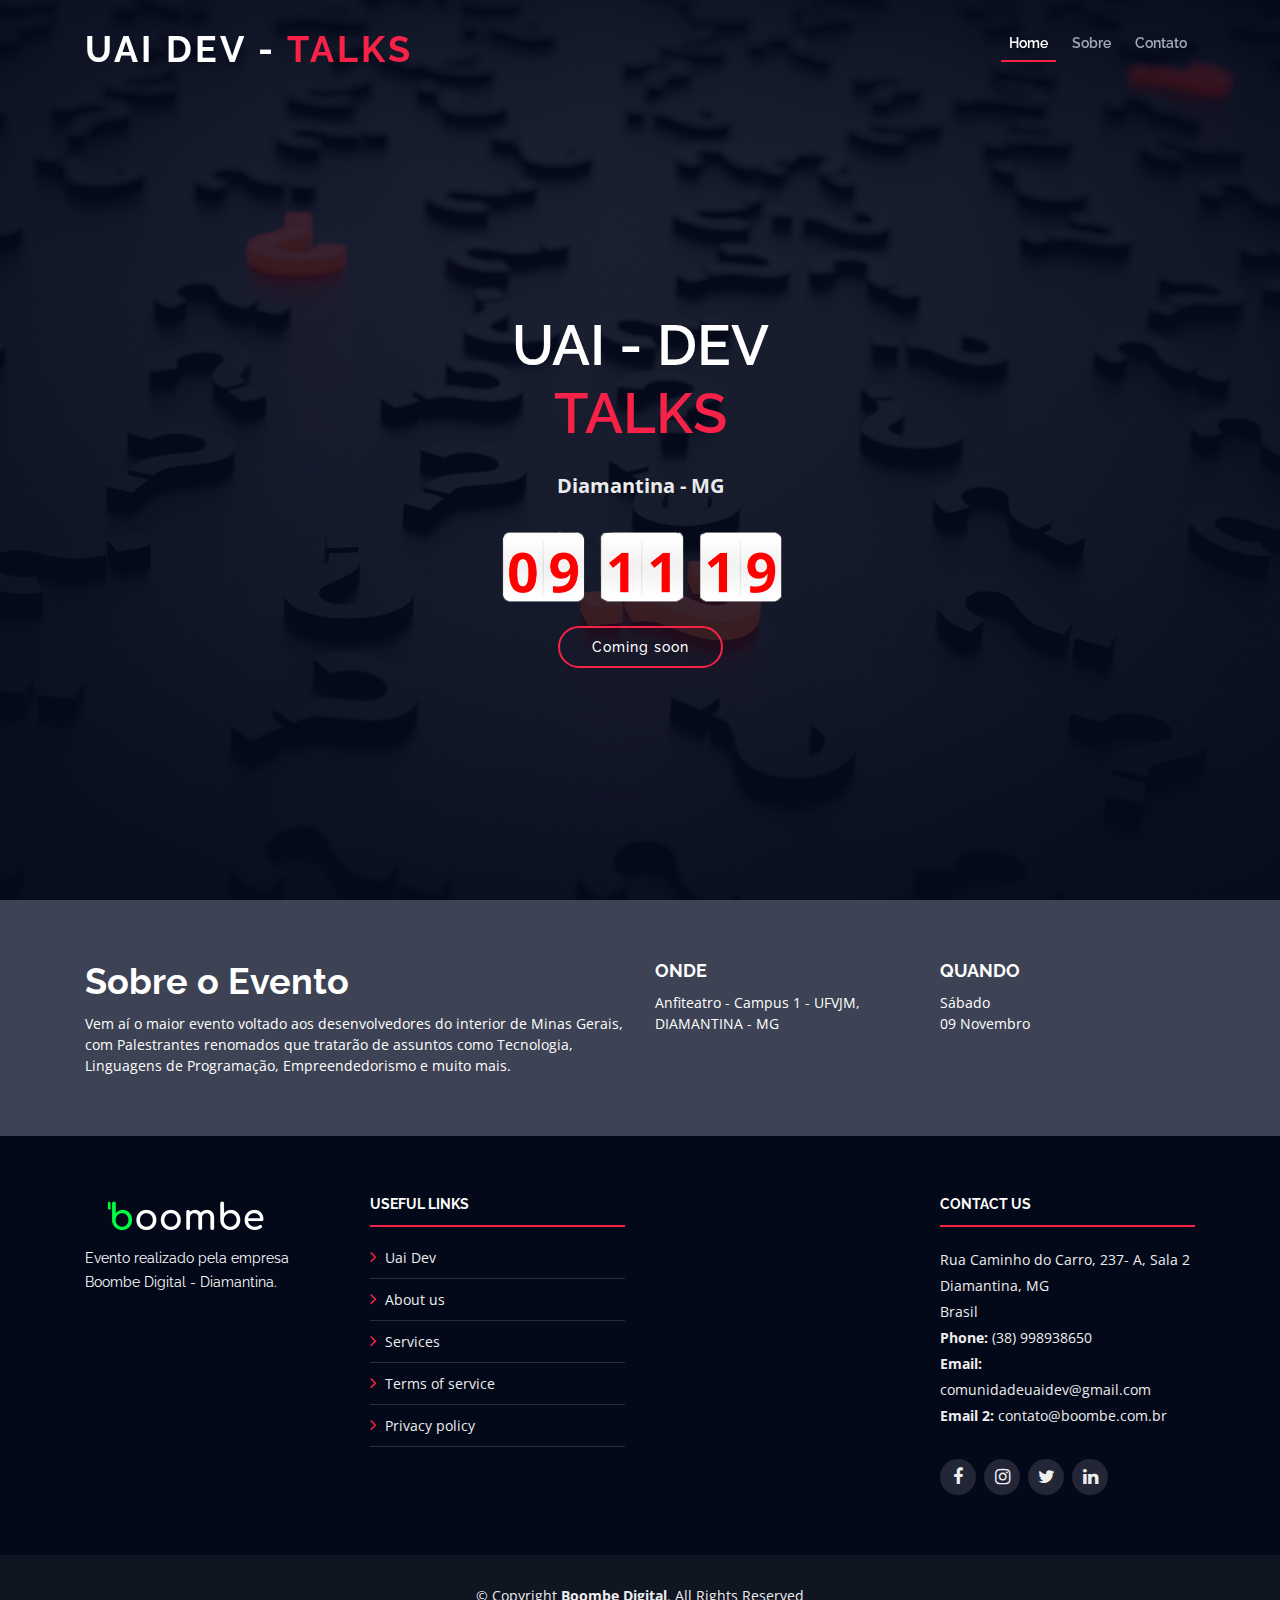
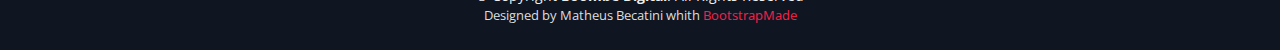
<file: aaa/index.html>
<!DOCTYPE html>
<html lang="pt-br">

<head>
  <meta charset="utf-8">
  <title>Uai Dev - Talks</title>
  <meta content="width=device-width, initial-scale=1.0" name="viewport">
  <meta content="" name="Uai, Dev, Boombe, Diamantina">
  <meta content="" name="Evento - Uai dev talks">

  <!-- Favicons -->
  <link href="img/favicon.png" rel="icon">
  <link href="img/apple-touch-icon.png" rel="apple-touch-icon">

  <!-- Google Fonts -->
  <link href="https://fonts.googleapis.com/css?family=Open+Sans:300,300i,400,400i,700,700i|Raleway:300,400,500,700,800"
    rel="stylesheet">

  <!-- Bootstrap CSS File -->
  <link href="lib/bootstrap/css/bootstrap.min.css" rel="stylesheet">

  <!-- Libraries CSS Files -->
  <link href="lib/font-awesome/css/font-awesome.min.css" rel="stylesheet">
  <link href="lib/animate/animate.min.css" rel="stylesheet">
  <link href="lib/venobox/venobox.css" rel="stylesheet">
  <link href="lib/owlcarousel/assets/owl.carousel.min.css" rel="stylesheet">

  <!-- Main Stylesheet File -->
  <link href="css/style.css" rel="stylesheet">


</head>

<body>

  <!--==========================
    Header
  ============================-->
  <header id="header">
    <div class="container">

      <div id="logo" class="pull-left">
        <h1><a href="#main">Uai Dev - <span>Talks</span></a></h1>
      </div>

      <nav id="nav-menu-container">
        <ul class="nav-menu">
          <li class="menu-active"><a href="#intro">Home</a></li>
          <li><a href="#about">Sobre</a></li>
          <!-- <li><a href="#speakers">Palestrantes</a></li> -->
          <!-- <li><a href="#schedule">Line UP</a></li> -->
          <!-- <li><a href="#supporters">Patrocinadores</a></li> -->
          <!-- <li><a href="#faq">F.A.C</a></li> -->
          <li><a href="#footer">Contato</a></li>
          <!-- <li class="buy-tickets"><a href="#buy-tickets">Ingressos</a></li> -->
        </ul>
      </nav><!-- #nav-menu-container -->
    </div>
  </header><!-- #header -->

  <!--==========================
    Intro Section
  ============================-->
  <section id="intro">
    <div class="intro-container wow fadeIn">
      <h1 class="mb-4 pb-0">Uai - Dev<br><span>Talks</span></h1>
      <!-- <p class="mb-4 pb-0">09 de Novembro, Auditório Campus 1, Diamantina - MG</p> -->
      <p class="mb-4 pb-0">Diamantina - MG</p>
      <!-- <a href="https://www.youtube.com/watch?v=jDDaplaOz7Q" class="venobox play-btn mb-4" data-vbtype="video" data-autoplay="true"></a> -->

      <img src="img/Timer.png" alt="" width=295.25 height=91>


      <a href="#about" class="about-btn scrollto">Coming soon</a>
    </div>
  </section>

  <main id="main">

    <!--==========================
      About Section
    ============================-->
    <section id="about">
      <div class="container">
        <div class="row">
          <div class="col-lg-6">
            <h2>Sobre o Evento</h2>
            <p>Vem aí o maior evento voltado aos desenvolvedores do interior de Minas Gerais, com Palestrantes renomados
              que tratarão de assuntos como Tecnologia, Linguagens de Programação, Empreendedorismo e muito mais.</p>
          </div>
          <div class="col-lg-3">
            <h3>Onde</h3>
            <p>Anfiteatro - Campus 1 - UFVJM, DIAMANTINA - MG</p>
          </div>
          <div class="col-lg-3">
            <h3>Quando</h3>
            <p>Sábado<br>09 Novembro</p>
          </div>
        </div>
      </div>
    </section>



    <!--==========================
      Speakers Section
    ============================-->
<!--     
    <section id="speakers" class="wow fadeInUp">
      <div class="container">
        <div class="section-header">
          <h2>Palestrantes do Evento</h2>
          <p>Quem serão os palestrantes no evento</p>
        </div>

        <div class="row">
          <div class="col-lg-4 col-md-6">
            <div class="speaker">
              <img src="img/speakers/1.jpg" alt="Speaker 1" class="img-fluid">
              <div class="details">
                <h3><a href="speaker-details.html">Brenden Legros</a></h3>
                <p>Quas alias incidunt</p>
                <div class="social">
                  <a href=""><i class="fa fa-twitter"></i></a>
                  <a href=""><i class="fa fa-facebook"></i></a>
                  <a href=""><i class="fa fa-google-plus"></i></a>
                  <a href=""><i class="fa fa-linkedin"></i></a>
                </div>
              </div>
            </div>
          </div>
          <div class="col-lg-4 col-md-6">
            <div class="speaker">
              <img src="img/speakers/2.jpg" alt="Speaker 2" class="img-fluid">
              <div class="details">
                <h3><a href="speaker-details.html">Hubert Hirthe</a></h3>
                <p>Consequuntur odio aut</p>
                <div class="social">
                  <a href=""><i class="fa fa-twitter"></i></a>
                  <a href=""><i class="fa fa-facebook"></i></a>
                  <a href=""><i class="fa fa-google-plus"></i></a>
                  <a href=""><i class="fa fa-linkedin"></i></a>
                </div>
              </div>
            </div>
          </div>
          <div class="col-lg-4 col-md-6">
            <div class="speaker">
              <img src="img/speakers/3.jpg" alt="Speaker 3" class="img-fluid">
              <div class="details">
                <h3><a href="speaker-details.html">Cole Emmerich</a></h3>
                <p>Fugiat laborum et</p>
                <div class="social">
                  <a href=""><i class="fa fa-twitter"></i></a>
                  <a href=""><i class="fa fa-facebook"></i></a>
                  <a href=""><i class="fa fa-google-plus"></i></a>
                  <a href=""><i class="fa fa-linkedin"></i></a>
                </div>
              </div>
            </div>
          </div>
          <div class="col-lg-4 col-md-6">
            <div class="speaker">
              <img src="img/speakers/4.jpg" alt="Speaker 4" class="img-fluid">
              <div class="details">
                <h3><a href="speaker-details.html">Jack Christiansen</a></h3>
                <p>Debitis iure vero</p>
                <div class="social">
                  <a href=""><i class="fa fa-twitter"></i></a>
                  <a href=""><i class="fa fa-facebook"></i></a>
                  <a href=""><i class="fa fa-google-plus"></i></a>
                  <a href=""><i class="fa fa-linkedin"></i></a>
                </div>
              </div>
            </div>
          </div>
          <div class="col-lg-4 col-md-6">
            <div class="speaker">
              <img src="img/speakers/5.jpg" alt="Speaker 5" class="img-fluid">
              <div class="details">
                <h3><a href="speaker-details.html">Alejandrin Littel</a></h3>
                <p>Qui molestiae natus</p>
                <div class="social">
                  <a href=""><i class="fa fa-twitter"></i></a>
                  <a href=""><i class="fa fa-facebook"></i></a>
                  <a href=""><i class="fa fa-google-plus"></i></a>
                  <a href=""><i class="fa fa-linkedin"></i></a>
                </div>
              </div>
            </div>
          </div>
          <div class="col-lg-4 col-md-6">
            <div class="speaker">
              <img src="img/speakers/6.jpg" alt="Speaker 6" class="img-fluid">
              <div class="details">
                <h3><a href="speaker-details.html">Willow Trantow</a></h3>
                <p>Non autem dicta</p>
                <div class="social">
                  <a href=""><i class="fa fa-twitter"></i></a>
                  <a href=""><i class="fa fa-facebook"></i></a>
                  <a href=""><i class="fa fa-google-plus"></i></a>
                  <a href=""><i class="fa fa-linkedin"></i></a>
                </div>
              </div>
            </div>
          </div>
        </div>
      </div>

    </section> -->

    <!--==========================
      Schedule Section
    ============================-->
    
    <!-- <section id="schedule" class="section-with-bg">
      <div class="container wow fadeInUp">
        <div class="section-header">
          <h2>Line Up</h2>
          <p></p>
        </div>

        <ul class="nav nav-tabs" role="tablist">
          <li class="nav-item">
            <a class="nav-link" href="#day-2" role="tab" data-toggle="tab">Sexta</a>
          </li>
          <li class="nav-item">
            <a class="nav-link active" href="#day-1" role="tab" data-toggle="tab">Sábado</a>
          </li>

        </ul>

        <h3 class="sub-heading">Voluptatem nulla veniam soluta et corrupti consequatur neque eveniet officia. Eius
          necessitatibus voluptatem quis labore perspiciatis quia.</h3>

        <div class="tab-content row justify-content-center"> -->

          <!-- Schdule Day 1 -->

          <!-- <div role="tabpanel" class="col-lg-9 tab-pane fade show active" id="day-1">

            <div class="row schedule-item">
              <div class="col-md-2"><time>09:30 AM</time></div>
              <div class="col-md-10">
                <h4>Registration</h4>
                <p>Fugit voluptas iusto maiores temporibus autem numquam magnam.</p>
              </div>
            </div>

            <div class="row schedule-item">
              <div class="col-md-2"><time>10:00 AM</time></div>
              <div class="col-md-10">
                <div class="speaker">
                  <img src="img/speakers/1.jpg" alt="Brenden Legros">
                </div>
                <h4>Keynote <span>Brenden Legros</span></h4>
                <p>Facere provident incidunt quos voluptas.</p>
              </div>
            </div>

            <div class="row schedule-item">
              <div class="col-md-2"><time>11:00 AM</time></div>
              <div class="col-md-10">
                <div class="speaker">
                  <img src="img/speakers/2.jpg" alt="Hubert Hirthe">
                </div>
                <h4>Et voluptatem iusto dicta nobis. <span>Hubert Hirthe</span></h4>
                <p>Maiores dignissimos neque qui cum accusantium ut sit sint inventore.</p>
              </div>
            </div>

            <div class="row schedule-item">
              <div class="col-md-2"><time>12:00 AM</time></div>
              <div class="col-md-10">
                <div class="speaker">
                  <img src="img/speakers/3.jpg" alt="Cole Emmerich">
                </div>
                <h4>Explicabo et rerum quis et ut ea. <span>Cole Emmerich</span></h4>
                <p>Veniam accusantium laborum nihil eos eaque accusantium aspernatur.</p>
              </div>
            </div>

            <div class="row schedule-item">
              <div class="col-md-2"><time>02:00 PM</time></div>
              <div class="col-md-10">
                <div class="speaker">
                  <img src="img/speakers/4.jpg" alt="Jack Christiansen">
                </div>
                <h4>Qui non qui vel amet culpa sequi. <span>Jack Christiansen</span></h4>
                <p>Nam ex distinctio voluptatem doloremque suscipit iusto.</p>
              </div>
            </div>

            <div class="row schedule-item">
              <div class="col-md-2"><time>03:00 PM</time></div>
              <div class="col-md-10">
                <div class="speaker">
                  <img src="img/speakers/5.jpg" alt="Alejandrin Littel">
                </div>
                <h4>Quos ratione neque expedita asperiores. <span>Alejandrin Littel</span></h4>
                <p>Eligendi quo eveniet est nobis et ad temporibus odio quo.</p>
              </div>
            </div>

            <div class="row schedule-item">
              <div class="col-md-2"><time>04:00 PM</time></div>
              <div class="col-md-10">
                <div class="speaker">
                  <img src="img/speakers/6.jpg" alt="Willow Trantow">
                </div>
                <h4>Quo qui praesentium nesciunt <span>Willow Trantow</span></h4>
                <p>Voluptatem et alias dolorum est aut sit enim neque veritatis.</p>
              </div>
            </div>

          </div>
           -->
          <!-- End Schdule Day 1 -->

          <!-- Schdule Day 2 -->

          <!-- <div role="tabpanel" class="col-lg-9  tab-pane fade" id="day-2">

            <div class="row schedule-item">
              <div class="col-md-2"><time>10:00 AM</time></div>
              <div class="col-md-10">
                <div class="speaker">
                  <img src="img/speakers/1.jpg" alt="Brenden Legros">
                </div>
                <h4>Libero corrupti explicabo itaque. <span>Brenden Legros</span></h4>
                <p>Facere provident incidunt quos voluptas.</p>
              </div>
            </div>

            <div class="row schedule-item">
              <div class="col-md-2"><time>11:00 AM</time></div>
              <div class="col-md-10">
                <div class="speaker">
                  <img src="img/speakers/2.jpg" alt="Hubert Hirthe">
                </div>
                <h4>Et voluptatem iusto dicta nobis. <span>Hubert Hirthe</span></h4>
                <p>Maiores dignissimos neque qui cum accusantium ut sit sint inventore.</p>
              </div>
            </div>

            <div class="row schedule-item">
              <div class="col-md-2"><time>12:00 AM</time></div>
              <div class="col-md-10">
                <div class="speaker">
                  <img src="img/speakers/3.jpg" alt="Cole Emmerich">
                </div>
                <h4>Explicabo et rerum quis et ut ea. <span>Cole Emmerich</span></h4>
                <p>Veniam accusantium laborum nihil eos eaque accusantium aspernatur.</p>
              </div>
            </div>

            <div class="row schedule-item">
              <div class="col-md-2"><time>02:00 PM</time></div>
              <div class="col-md-10">
                <div class="speaker">
                  <img src="img/speakers/4.jpg" alt="Jack Christiansen">
                </div>
                <h4>Qui non qui vel amet culpa sequi. <span>Jack Christiansen</span></h4>
                <p>Nam ex distinctio voluptatem doloremque suscipit iusto.</p>
              </div>
            </div>

            <div class="row schedule-item">
              <div class="col-md-2"><time>03:00 PM</time></div>
              <div class="col-md-10">
                <div class="speaker">
                  <img src="img/speakers/5.jpg" alt="Alejandrin Littel">
                </div>
                <h4>Quos ratione neque expedita asperiores. <span>Alejandrin Littel</span></h4>
                <p>Eligendi quo eveniet est nobis et ad temporibus odio quo.</p>
              </div>
            </div>

            <div class="row schedule-item">
              <div class="col-md-2"><time>04:00 PM</time></div>
              <div class="col-md-10">
                <div class="speaker">
                  <img src="img/speakers/6.jpg" alt="Willow Trantow">
                </div>
                <h4>Quo qui praesentium nesciunt <span>Willow Trantow</span></h4>
                <p>Voluptatem et alias dolorum est aut sit enim neque veritatis.</p>
              </div>
            </div>

          </div>
          
        </div>
      </div>
    </section> -->

    <!-- End Schdule Day 2 -->
    
    <!--==========================
      Sponsors Section
    ============================-->

    <!-- <section id="supporters" class="section-with-bg wow fadeInUp">

      <div class="container">
        <div class="section-header">
          <h2>Patrocinadores</h2>
        </div>

        <div class="row no-gutters supporters-wrap clearfix">

          <div class="col-lg-3 col-md-4 col-xs-6">
            <div class="supporter-logo">
              <img src="img/supporters/1.png" class="img-fluid" alt="">
            </div>
          </div>

          <div class="col-lg-3 col-md-4 col-xs-6">
            <div class="supporter-logo">
              <img src="img/supporters/2.png" class="img-fluid" alt="">
            </div>
          </div>

          <div class="col-lg-3 col-md-4 col-xs-6">
            <div class="supporter-logo">
              <img src="img/supporters/3.png" class="img-fluid" alt="">
            </div>
          </div>

          <div class="col-lg-3 col-md-4 col-xs-6">
            <div class="supporter-logo">
              <img src="img/supporters/4.png" class="img-fluid" alt="">
            </div>
          </div>

          <div class="col-lg-3 col-md-4 col-xs-6">
            <div class="supporter-logo">
              <img src="img/supporters/5.png" class="img-fluid" alt="">
            </div>
          </div>

          <div class="col-lg-3 col-md-4 col-xs-6">
            <div class="supporter-logo">
              <img src="img/supporters/6.png" class="img-fluid" alt="">
            </div>
          </div>

          <div class="col-lg-3 col-md-4 col-xs-6">
            <div class="supporter-logo">
              <img src="img/supporters/7.png" class="img-fluid" alt="">
            </div>
          </div>

          <div class="col-lg-3 col-md-4 col-xs-6">
            <div class="supporter-logo">
              <img src="img/supporters/8.png" class="img-fluid" alt="">
            </div>
          </div>

        </div>

      </div>

    </section> -->

    <!--==========================
      Buy Ticket Section
    ============================-->

    <!-- <section id="buy-tickets" class="section-with-bg wow fadeInUp">
      <div class="container">
        <div class="section-header">
          <h2>Ingressos</h2>
          <p>Velit consequatur consequatur inventore iste fugit unde omnis eum aut.</p>
        </div>
        <div class="row">
          <div class="col-lg-4">
            <div class="card mb-5 mb-lg-0">
              <div class="card-body">
                <h5 class="card-title text-muted text-uppercase text-center">Standard Access</h5>
                <h6 class="card-price text-center">$15</h6>
                <hr>
                <ul class="fa-ul">
                  <li><span class="fa-li"><i class="fa fa-check"></i></span>Regular Seating</li>
                  <li><span class="fa-li"><i class="fa fa-check"></i></span>Coffee Break</li>
                  <li><span class="fa-li"><i class="fa fa-check"></i></span>Custom Badge</li>
                  <li class="text-muted"><span class="fa-li"><i class="fa fa-times"></i></span>Community Access</li>
                  <li class="text-muted"><span class="fa-li"><i class="fa fa-times"></i></span>Workshop Access</li>
                  <li class="text-muted"><span class="fa-li"><i class="fa fa-times"></i></span>After Party</li>
                </ul>
                <div class="text-center">
                </div>
              </div>
            </div>
          </div>
          <div class="col-lg-4">
            <div class="card mb-5 mb-lg-0">
              <div class="card-body">
                <h5 class="card-title text-muted text-uppercase text-center">Pro Access</h5>
                <h6 class="card-price text-center">$25</h6>
                <hr>
                <ul class="fa-ul">
                  <li><span class="fa-li"><i class="fa fa-check"></i></span>Regular Seating</li>
                  <li><span class="fa-li"><i class="fa fa-check"></i></span>Coffee Break</li>
                  <li><span class="fa-li"><i class="fa fa-check"></i></span>Custom Badge</li>
                  <li><span class="fa-li"><i class="fa fa-check"></i></span>Community Access</li>
                  <li class="text-muted"><span class="fa-li"><i class="fa fa-times"></i></span>Workshop Access</li>
                  <li class="text-muted"><span class="fa-li"><i class="fa fa-times"></i></span>After Party</li>
                </ul>
                <div class="text-center">
                </div>
              </div>
            </div>
          </div>
          <div class="col-lg-4">
            <div class="card">
              <div class="card-body">
                <h5 class="card-title text-muted text-uppercase text-center">Premium Access</h5>
                <h6 class="card-price text-center">$40</h6>
                <hr>
                <ul class="fa-ul">
                  <li><span class="fa-li"><i class="fa fa-check"></i></span>Regular Seating</li>
                  <li><span class="fa-li"><i class="fa fa-check"></i></span>Coffee Break</li>
                  <li><span class="fa-li"><i class="fa fa-check"></i></span>Custom Badge</li>
                  <li><span class="fa-li"><i class="fa fa-check"></i></span>Community Access</li>
                  <li><span class="fa-li"><i class="fa fa-check"></i></span>Workshop Access</li>
                  <li><span class="fa-li"><i class="fa fa-check"></i></span>After Party</li>
                </ul>
                <div class="text-center">
                </div>
              </div>
            </div>
          </div>
        </div>
      </div>
    </section> -->


    <!--==========================
      F.A.Q Section
    ============================-->

    <!-- <section id="faq" class="wow fadeInUp">

      <div class="container">

        <div class="section-header">
          <h2>F.A.Q </h2>
        </div>

        <div class="row justify-content-center">
          <div class="col-lg-9">
            <ul id="faq-list">

              <li>
                <a data-toggle="collapse" class="collapsed" href="#faq1">Non consectetur a erat nam at lectus urna duis?
                  <i class="fa fa-minus-circle"></i></a>
                <div id="faq1" class="collapse" data-parent="#faq-list">
                  <p>
                    Feugiat pretium nibh ipsum consequat. Tempus iaculis urna id volutpat lacus laoreet non curabitur
                    gravida. Venenatis lectus magna fringilla urna porttitor rhoncus dolor purus non.
                  </p>
                </div>
              </li>

              <li>
                <a data-toggle="collapse" href="#faq2" class="collapsed">Feugiat scelerisque varius morbi enim nunc
                  faucibus a pellentesque? <i class="fa fa-minus-circle"></i></a>
                <div id="faq2" class="collapse" data-parent="#faq-list">
                  <p>
                    Dolor sit amet consectetur adipiscing elit pellentesque habitant morbi. Id interdum velit laoreet id
                    donec ultrices. Fringilla phasellus faucibus scelerisque eleifend donec pretium. Est pellentesque
                    elit ullamcorper dignissim. Mauris ultrices eros in cursus turpis massa tincidunt dui.
                  </p>
                </div>
              </li>

              <li>
                <a data-toggle="collapse" href="#faq3" class="collapsed">Dolor sit amet consectetur adipiscing elit
                  pellentesque habitant morbi? <i class="fa fa-minus-circle"></i></a>
                <div id="faq3" class="collapse" data-parent="#faq-list">
                  <p>
                    Eleifend mi in nulla posuere sollicitudin aliquam ultrices sagittis orci. Faucibus pulvinar
                    elementum integer enim. Sem nulla pharetra diam sit amet nisl suscipit. Rutrum tellus pellentesque
                    eu tincidunt. Lectus urna duis convallis convallis tellus. Urna molestie at elementum eu facilisis
                    sed odio morbi quis
                  </p>
                </div>
              </li>

              <li>
                <a data-toggle="collapse" href="#faq4" class="collapsed">Ac odio tempor orci dapibus. Aliquam eleifend
                  mi in nulla? <i class="fa fa-minus-circle"></i></a>
                <div id="faq4" class="collapse" data-parent="#faq-list">
                  <p>
                    Dolor sit amet consectetur adipiscing elit pellentesque habitant morbi. Id interdum velit laoreet id
                    donec ultrices. Fringilla phasellus faucibus scelerisque eleifend donec pretium. Est pellentesque
                    elit ullamcorper dignissim. Mauris ultrices eros in cursus turpis massa tincidunt dui.
                  </p>
                </div>
              </li>

              <li>
                <a data-toggle="collapse" href="#faq5" class="collapsed">Tempus quam pellentesque nec nam aliquam sem et
                  tortor consequat? <i class="fa fa-minus-circle"></i></a>
                <div id="faq5" class="collapse" data-parent="#faq-list">
                  <p>
                    Molestie a iaculis at erat pellentesque adipiscing commodo. Dignissim suspendisse in est ante in.
                    Nunc vel risus commodo viverra maecenas accumsan. Sit amet nisl suscipit adipiscing bibendum est.
                    Purus gravida quis blandit turpis cursus in
                  </p>
                </div>
              </li>

              <li>
                <a data-toggle="collapse" href="#faq6" class="collapsed">Tortor vitae purus faucibus ornare. Varius vel
                  pharetra vel turpis nunc eget lorem dolor? <i class="fa fa-minus-circle"></i></a>
                <div id="faq6" class="collapse" data-parent="#faq-list">
                  <p>
                    Laoreet sit amet cursus sit amet dictum sit amet justo. Mauris vitae ultricies leo integer malesuada
                    nunc vel. Tincidunt eget nullam non nisi est sit amet. Turpis nunc eget lorem dolor sed. Ut
                    venenatis tellus in metus vulputate eu scelerisque. Pellentesque diam volutpat commodo sed egestas
                    egestas fringilla phasellus faucibus. Nibh tellus molestie nunc non blandit massa enim nec.
                  </p>
                </div>
              </li>

            </ul>
          </div>
        </div>
      </div>
    </section> -->


  </main>


  <!--==========================
    Footer
  ============================-->
  <footer id="footer">
    <div class="footer-top">
      <div class="container">
        <div class="row">

          <div class="col-lg-3 col-md-6 footer-info">
            <img src="img/logo.png" alt="TheEvenet">
            <p>Evento realizado pela empresa Boombe Digital - Diamantina.</p>
          </div>

          <div class="col-lg-3 col-md-6 footer-links">
            <h4>Useful Links</h4>
            <ul>
              <li><i class="fa fa-angle-right"></i> <a href="../">Uai Dev</a></li>
              <li><i class="fa fa-angle-right"></i> <a href="#">About us</a></li>
              <li><i class="fa fa-angle-right"></i> <a href="#">Services</a></li>
              <li><i class="fa fa-angle-right"></i> <a href="#">Terms of service</a></li>
              <li><i class="fa fa-angle-right"></i> <a href="#">Privacy policy</a></li>
            </ul>
          </div>

          <div class="col-lg-3 col-md-6 footer-links">
            <ul>
            </ul>
          </div>

          <div class="col-lg-3 col-md-6 footer-contact">
            <h4>Contact Us</h4>
            <p>
              Rua Caminho do Carro, 237- A, Sala 2 <br>
              Diamantina, MG <br>
              Brasil <br>
              <strong>Phone:</strong> (38) 998938650<br>
              <strong>Email:</strong> comunidadeuaidev@gmail.com<br>
              <strong>Email 2:</strong> contato@boombe.com.br<br>
            </p>

            <div class="social-links">

              <a href="#" class="facebook"><i class="fa fa-facebook"></i></a>
              <a href="#" class="instagram"><i class="fa fa-instagram"></i></a>
              <a href="#" class="twitter"><i class="fa fa-twitter"></i></a>
              <a href="#" class="linkedin"><i class="fa fa-linkedin"></i></a>
            </div>
          </div>
        </div>
      </div>
    </div>

    <div class="container">
      <div class="copyright">
        &copy; Copyright <strong>Boombe Digital</strong>. All Rights Reserved
      </div>
      <div class="credits">
       
        Designed by Matheus Becatini whith <a href="https://bootstrapmade.com/">BootstrapMade</a>
      </div>
    </div>
  </footer><!-- #footer -->

  <a href="#" class="back-to-top"><i class="fa fa-angle-up"></i></a>

  <!-- JavaScript Libraries -->
  <script src="lib/jquery/jquery.min.js"></script>
  <script src="lib/jquery/jquery-migrate.min.js"></script>
  <script src="lib/bootstrap/js/bootstrap.bundle.min.js"></script>
  <script src="lib/easing/easing.min.js"></script>
  <script src="lib/superfish/hoverIntent.js"></script>
  <script src="lib/superfish/superfish.min.js"></script>
  <script src="lib/wow/wow.min.js"></script>
  <script src="lib/venobox/venobox.min.js"></script>
  <script src="lib/owlcarousel/owl.carousel.min.js"></script>

  <!-- Contact Form JavaScript File -->
  <script src="contactform/contactform.js"></script>

  <!-- Template Main Javascript File -->
  <script src="js/main.js"></script>
</body>

</html>
</file>
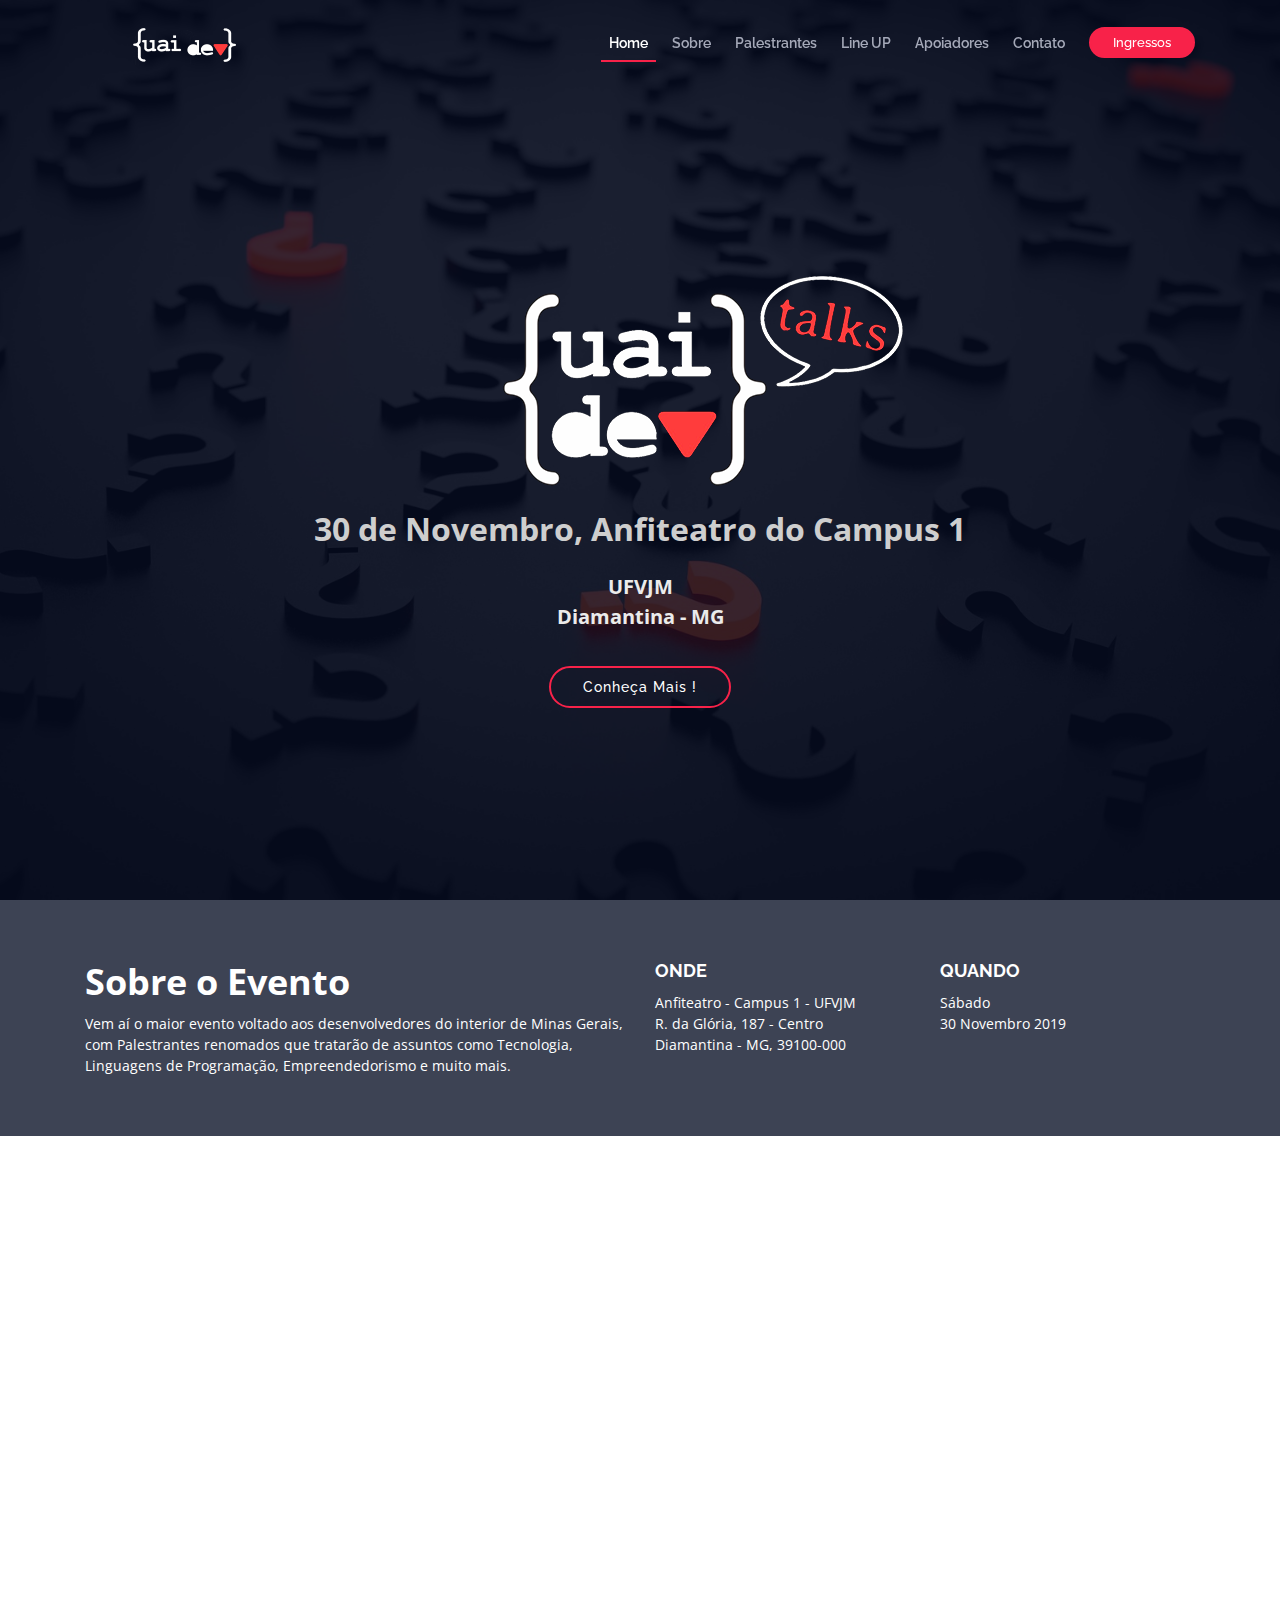
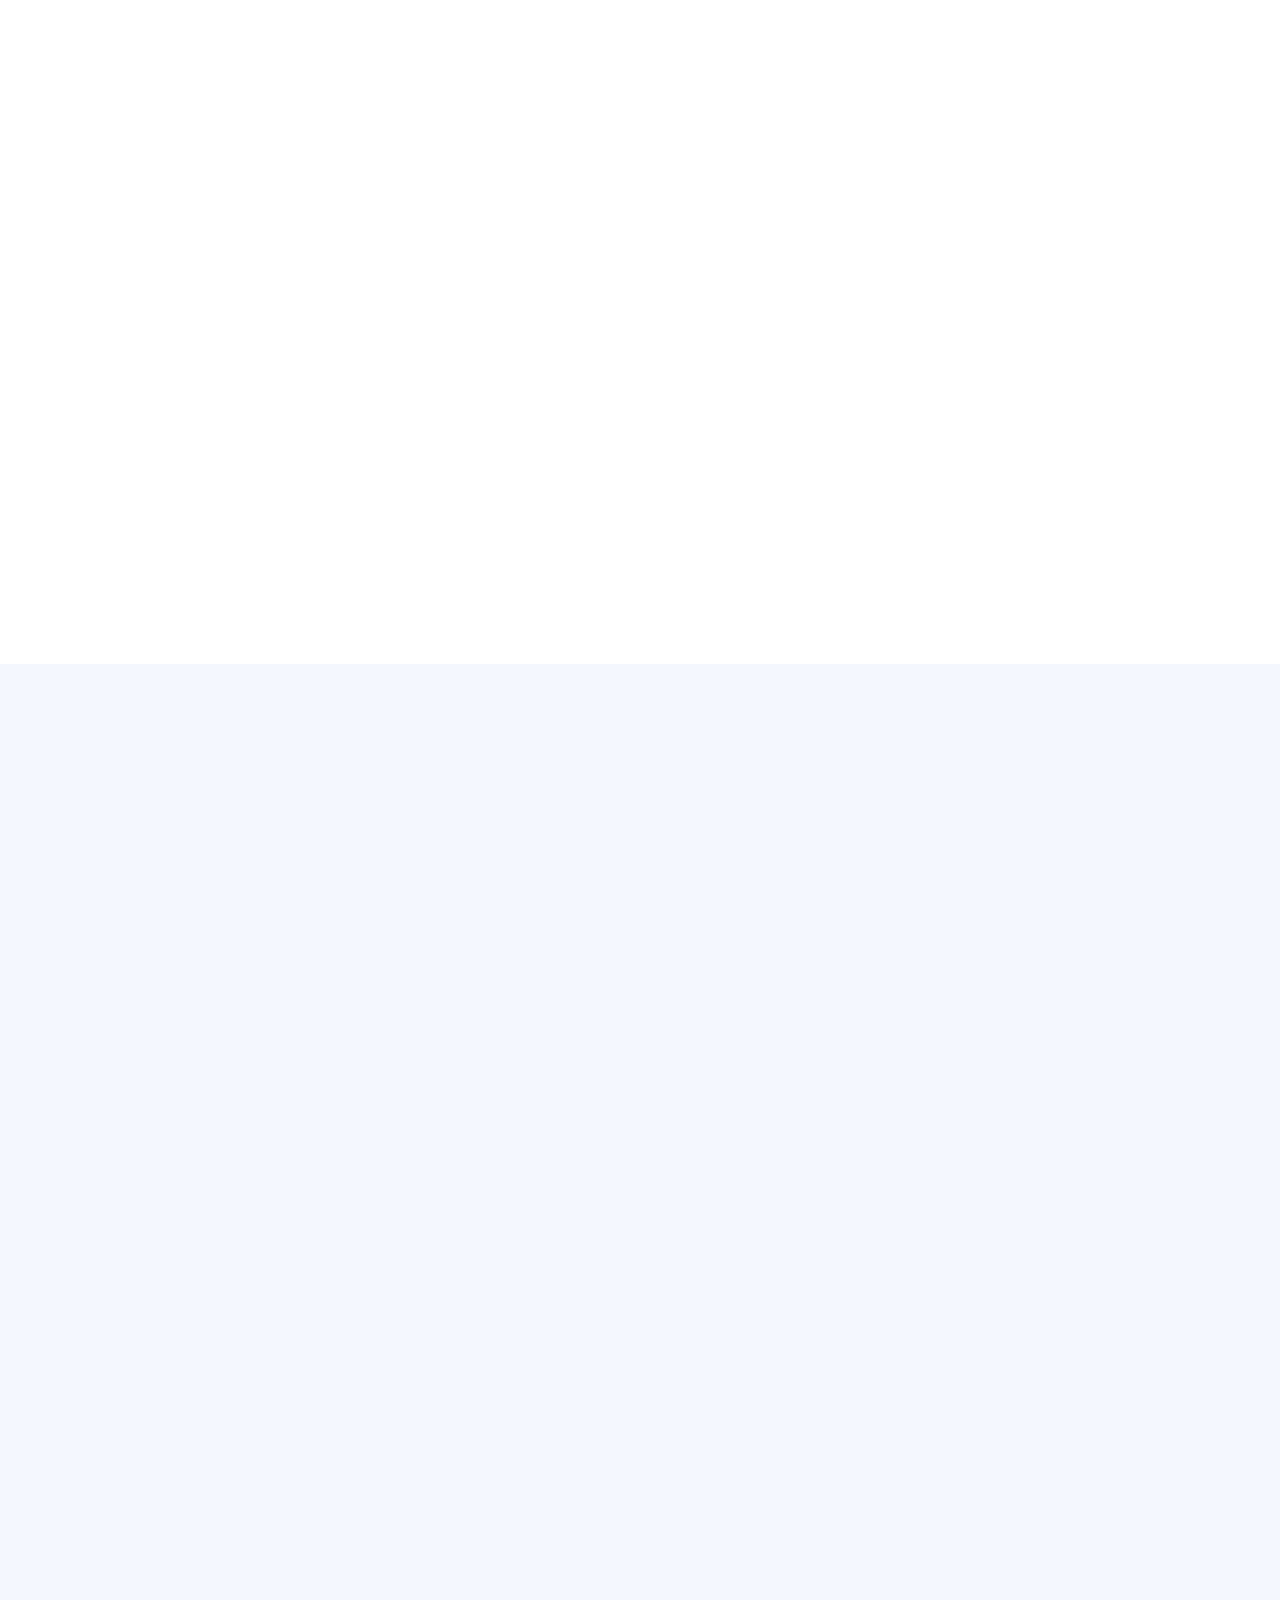
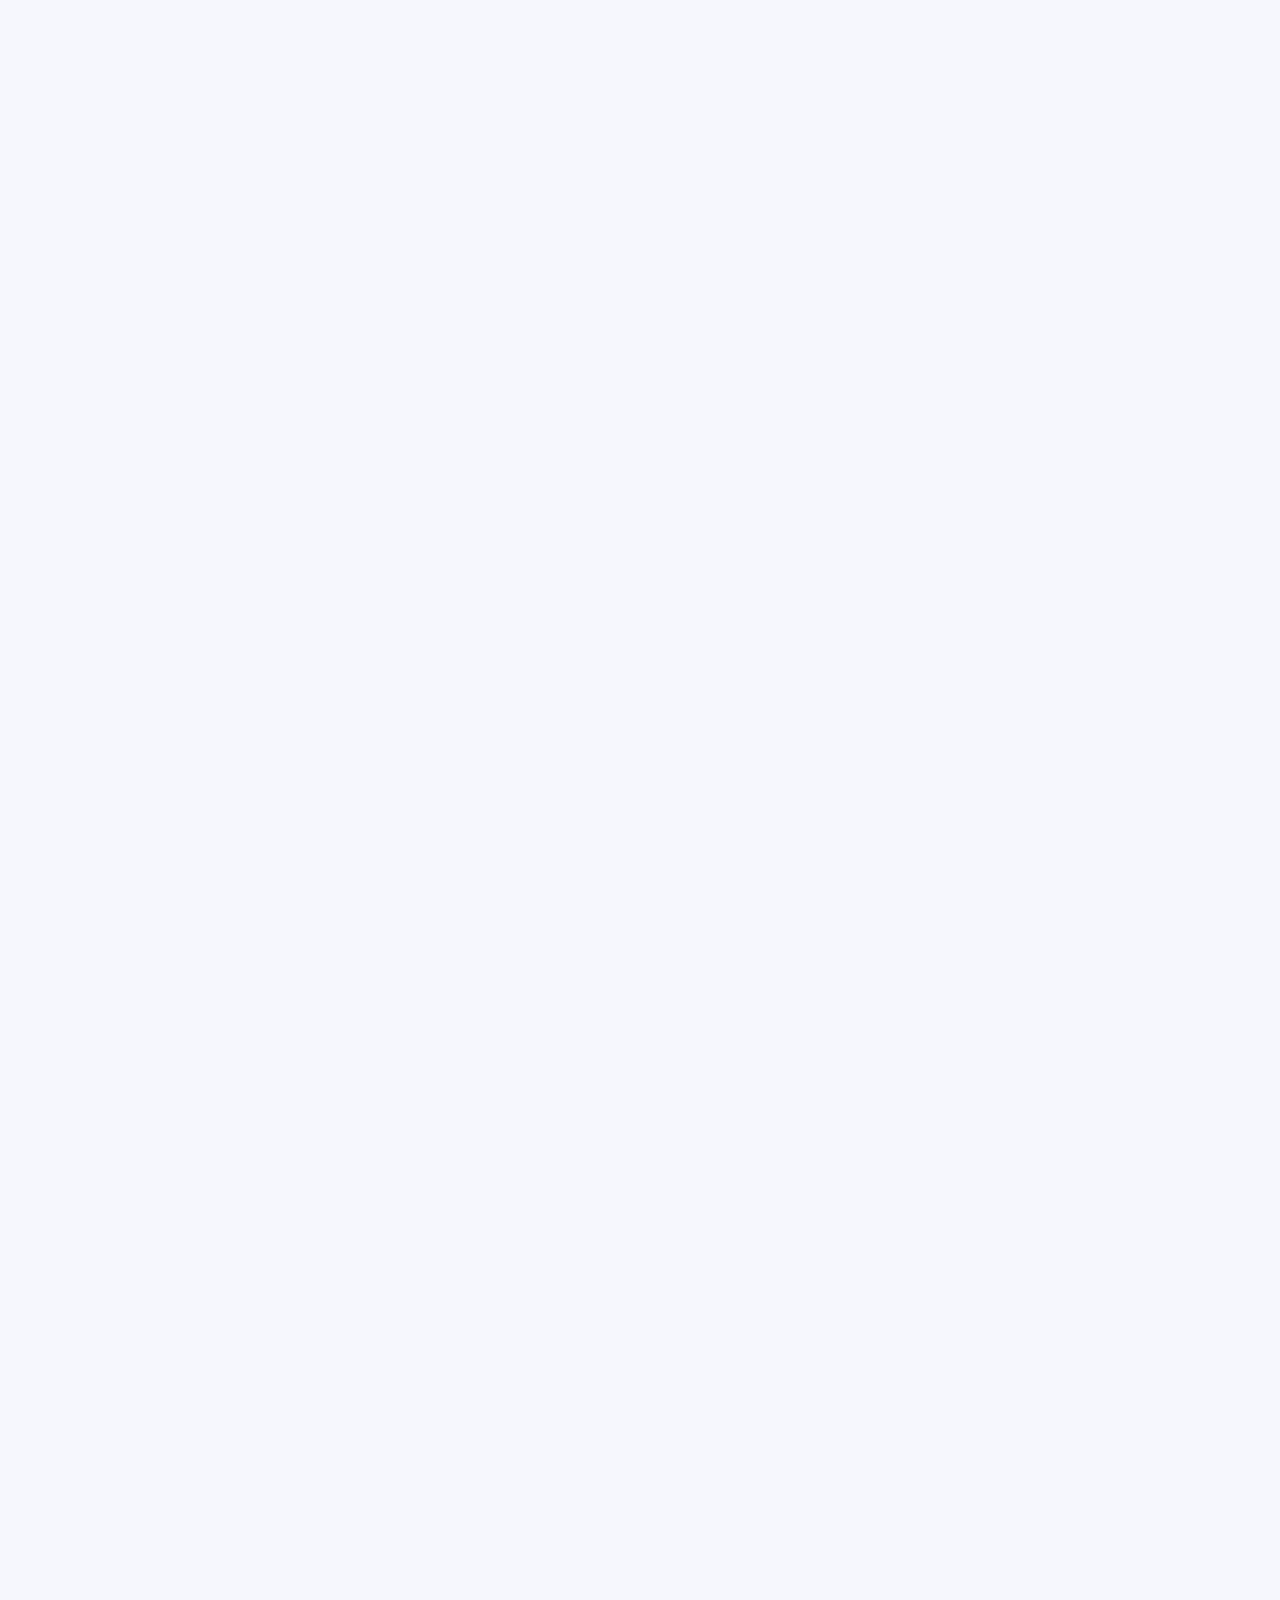
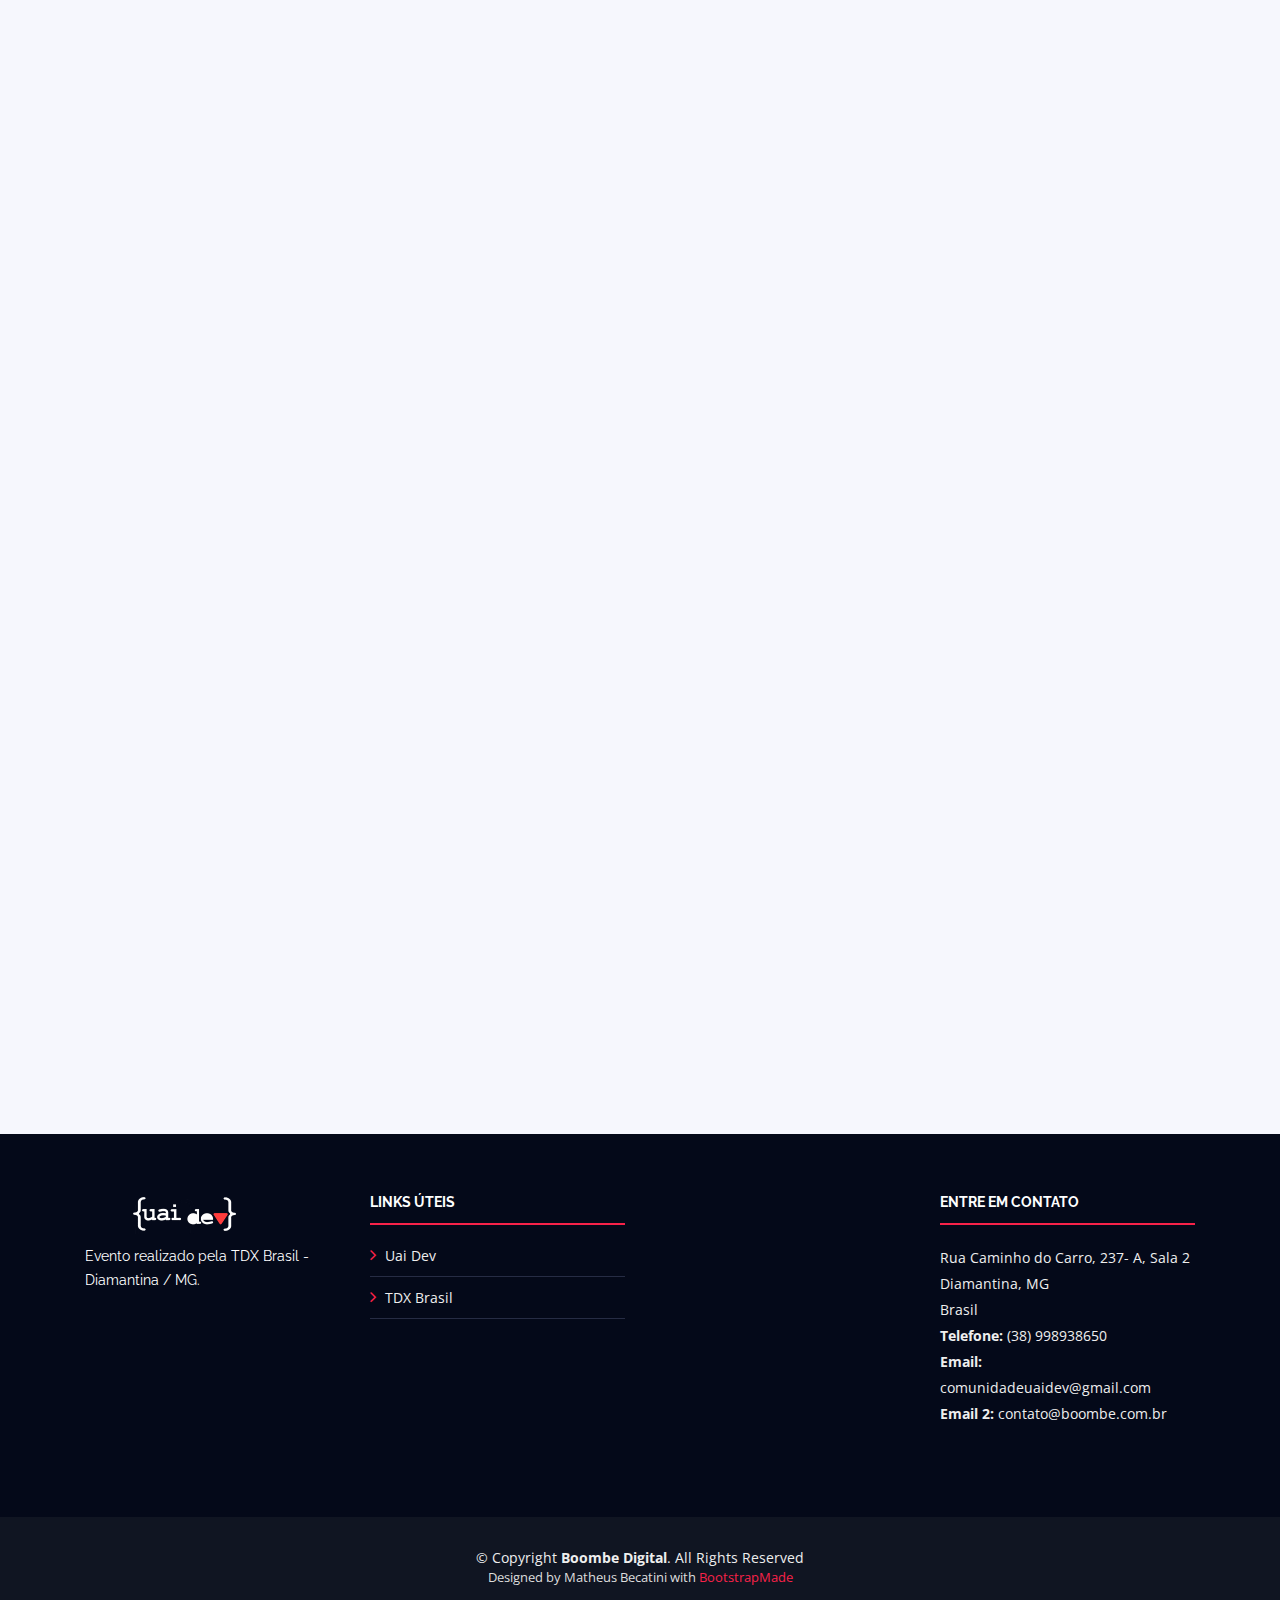
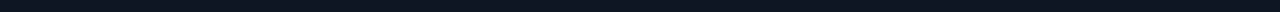
<file: talks/index.html>
<!DOCTYPE html>
<html lang="pt-br">

<head>
  <meta charset="utf-8">
  <title>Uai Dev - Talks</title>
  <meta content="width=device-width, initial-scale=1.0" name="viewport">
  <meta content="" name="Uai, Dev, Boombe, Diamantina">
  <meta content="" name="Evento - Uai dev talks">

  <!-- Favicons -->
  <link href="img/favicon.png" rel="icon">
  <link href="img/apple-touch-icon.png" rel="apple-touch-icon">

  <!-- Google Fonts -->
  <link href="https://fonts.googleapis.com/css?family=Open+Sans:300,300i,400,400i,700,700i|Raleway:300,400,500,700,800"
    rel="stylesheet">

  <!-- Bootstrap CSS File -->
  <link href="lib/bootstrap/css/bootstrap.min.css" rel="stylesheet">

  <!--Bootstrap 4 CDN  -->
  <link rel="stylesheet" href="https://stackpath.bootstrapcdn.com/bootstrap/4.3.1/css/bootstrap.min.css"
    integrity="sha384-ggOyR0iXCbMQv3Xipma34MD+dH/1fQ784/j6cY/iJTQUOhcWr7x9JvoRxT2MZw1T" crossorigin="anonymous">

  <!-- Libraries CSS Files -->
  <link href="lib/font-awesome/css/font-awesome.min.css" rel="stylesheet">
  <link href="lib/animate/animate.min.css" rel="stylesheet">
  <link href="lib/venobox/venobox.css" rel="stylesheet">
  <link href="lib/owlcarousel/assets/owl.carousel.min.css" rel="stylesheet">

  <!-- Main Stylesheet File -->
  <link href="css/style.css" rel="stylesheet">


</head>

<body>

  <!--==========================
    Header
  ============================-->
  <header id="header">
    <div class="container">

      <div id="logo" class="pull-left">
        <!-- <h1><a href="#main">Uai Dev - <span>Talks</span></a></h1> -->
        <a href="../" class="scrollto"><img src="img/logo.png" alt="uai dev" title="Uai Dev"></a>
      </div>

      <nav id="nav-menu-container">
        <ul class="nav-menu">
          <li class="menu-active"><a href="#intro">Home</a></li>
          <li><a href="#about">Sobre</a></li>
          <li><a href="#speakers">Palestrantes</a></li>
          <li><a href="#schedule">Line UP</a></li>
          <li><a href="#supporters">Apoiadores</a></li>
          <!-- <li><a href="#faq">F.A.C</a></li> -->
          <li><a href="#footer">Contato</a></li>
          <li class="buy-tickets"><a href="#buy-tickets">Ingressos</a></li>
        </ul>
      </nav><!-- #nav-menu-container -->
    </div>
  </header><!-- #header -->

  <!--==========================
    Intro Section
  ============================-->
  <section id="intro">
    <div class="intro-container wow fadeIn">
      <!-- <h1 class="mb-4 pb-0">Uai - Dev<br><span>Talks</span></h1>
      <p style="margin-top: -30px"> <strong>2019</strong> </p> -->

      <a href="index.html" class="mb-4 pb-0"><img src="img/logo2.png" alt="uai dev talks" title="Uai Dev Talks"></a>
      <h2 class="mb-4 pb-0"><span>30 de Novembro</span>, Anfiteatro do Campus 1</h2>
      <p class="mb-4 pb-0">UFVJM </br> Diamantina - MG</p>

      <!-- <a href="https://www.youtube.com/watch?v=jDDaplaOz7Q" class="venobox play-btn mb-4" data-vbtype="video" data-autoplay="true"></a> -->

      <a href="#about" class="about-btn scrollto">Conheça Mais !</a>
    </div>
  </section>

  <main id="main">

    <!--==========================
      About Section
    ============================-->
    <section id="about">
      <div class="container">
        <div class="row">
          <div class="col-lg-6">
            <h2>Sobre o Evento</h2>
            <p>Vem aí o maior evento voltado aos desenvolvedores do interior de Minas Gerais, com Palestrantes renomados
              que tratarão de assuntos como Tecnologia, Linguagens de Programação, Empreendedorismo e muito mais.</p>
          </div>
          <div class="col-lg-3">
            <h3>Onde</h3>
            <p>Anfiteatro - Campus 1 - UFVJM </br> R. da Glória, 187 - Centro </br> Diamantina - MG, 39100-000</p>
          </div>
          <div class="col-lg-3">
            <h3>Quando</h3>
            <p>Sábado<br>30 Novembro 2019</p>
          </div>
        </div>
      </div>
    </section>

    <!--==========================
      Speakers Section
    ============================-->

    <section id="speakers" class="wow fadeInUp">
      <div class="container">
        <div class="section-header">
          <h2 class="title">Palestrantes do Evento</h2>
          <p>Viemos com um time de peso, com amplo conhecimento nas tecnologias utilizadas atualmente no mercado.</p>
        </div>

        <div class="row">

          <!-- Paulovich -->
          <div class="col-lg-4 col-md-6">
            <div class="speaker">
              <img src="img/speakers/1.jpg" alt="Speaker 1" class="img-fluid">
              <div class="details">
                <h3><a href="#" data-toggle="modal" data-target="#mod1">André Paulovich</a></h3>
                <p>Carreiras e Tecnologia</p>
                <div class="social">
                  <a href="https://www.linkedin.com/in/andrepaulovich/" target="_blank"><i
                      class="fa fa-linkedin"></i></a>
                  <a href="https://www.facebook.com/andre.paulovich" target="_blank"><i class="fa fa-facebook"></i></a>
                  <a href="https://www.instagram.com/andrepaulovich/" target="_blank"><i
                      class="fa fa-instagram"></i></a>
                </div>
              </div>
            </div>
          </div>

          <!-- Modal 1  -->
          <div class="modal fade bd-example-modal-xl" id="mod1" tabindex="-1" role="dialog" aria-labelledby="mod1"
            aria-hidden="true">
            <div class="modal-dialog modal-xl" role="document">
              <div class="modal-content">
                <!-- <div class="modal-header">
                  <p class="modal-title" id="exampleModalLabel">Sobre o palestrante</p>
                  <button type="button" class="close" data-dismiss="modal" aria-label="Close">
                    <span aria-hidden="true">&times;</span>
                  </button>
                </div> -->
                <div class="modal-body">
                  <div class="container">
                    <div class="section-header">
                      <h2 class="title">Carreiras e Tecnologia</h2>
                      <p>Como se tornar o profissional que todos procuram</p>
                    </div>

                    <div class="row">
                      <div class="col-md-6">
                        <img src="img/speakers/1.jpg" alt="Speaker 1" class="img-fluid">
                      </div>

                      <div class="col-md-6">
                        <div class="details">
                          <h2 style="color:rgb(82, 82, 82);">André Paulovich</h2>
                          <div class="social">
                            <a href="https://www.linkedin.com/in/andrepaulovich/" target="_blank"><i
                                class="fa fa-linkedin"></i></a>
                            <a href="https://www.facebook.com/andre.paulovich" target="_blank"><i
                                class="fa fa-facebook"></i></a>
                            <a href="https://www.instagram.com/andrepaulovich/" target="_blank"><i
                                class="fa fa-instagram"></i></a>
                          </div>
                          <p style="padding-top: 15px;">Sou apaixonado por tecnologia e me considero um eterno
                            estudante. Trabalho atualmente como
                            arquiteto de sistemas na CI&T e recentemente aceitei o desafio de atuar também como
                            community manager. </br>Me formei em Comunicação Digital e me pós graduei em Arquitetura de
                            Sistemas Distribuídos. Em toda minha carreira, fiz várias guinadas buscando atuar em áreas
                            completamente diferentes, mas nunca me arrependi de nenhuma mudança; todas elas me
                            impulsionaram a me tornar um profissional melhor e mais versátil.</br>Também já fui premiado
                            três vezes como MVP Microsoft e na última década, venho desenvolvendo soluções digitais para
                            grandes empresas.</p>
                        </div>
                      </div>

                    </div>
                  </div>
                </div>
                <div class="modal-footer">
                  <button type="button" class="btn btn-secondary" data-dismiss="modal">Close</button>
                </div>
              </div>
            </div>
          </div>


          <!-- Barbara  -->

          <div class="col-lg-4 col-md-6">
            <div class="speaker">
              <img src="img/speakers/6.jpg" alt="Speaker 4" class="img-fluid">
              <div class="details">
                <h3><a href="#" data-toggle="modal" data-target="#mod6">Bárbara Oliveira</a></h3>
                <p>FORMEI, E AGORA?</p>
                <div class="social">
                  <a href="https://www.linkedin.com/in/barbara-olivh/" target="_blank"><i
                      class="fa fa-linkedin"></i></a>
                  <a href="https://www.instagram.com/barbaraolivh/" target="_blank"><i class="fa fa-instagram"></i></a>
                </div>
              </div>
            </div>
          </div>

          <!-- Modal 6 -->
          <div class="modal fade bd-example-modal-xl" id="mod6" tabindex="-1" role="dialog" aria-labelledby="mod6"
            aria-hidden="true">
            <div class="modal-dialog modal-xl" role="document">
              <div class="modal-content">

                <div class="modal-body">
                  <div class="container">
                    <div class="section-header">
                      <h2 class="title">FORMEI, E AGORA?</h2>
                      <p>O que fazer depois da graduação?</p>
                    </div>

                    <div class="row">
                      <div class="col-md-6">
                        <img src="img/speakers/6.jpg" alt="Speaker 1" class="img-fluid">
                      </div>
                      <div class="col-md-6">
                        <div class="details">
                          <h2 style="color:rgb(82, 82, 82);">Bárbara Oliveira</h2>
                          <div class="social">
                            <a href="https://www.linkedin.com/in/barbara-olivh/" target="_blank"><i
                                class="fa fa-linkedin"></i></a>
                            <a href="https://www.instagram.com/barbaraolivh/" target="_blank"><i
                                class="fa fa-instagram"></i></a>
                          </div>
                          <p style="padding-top: 15px;">
                            Sou uma mineirinha guiada pela fome em ajudar equipes a criar os produtos mais adoráveis
                            através da paixão por tecnologia. Formada em Ciência da Computação pela UFLA - Universidade
                            Federal de Lavras e Pós Graduada em Gerenciamento de Projetos pela PUC Minas. Atuo como
                            Product Owner a 4 anos e atualmente estou no time brilhante da dti digital.
                          </p>
                        </div>
                      </div>
                    </div>
                  </div>
                </div>
                <div class="modal-footer">
                  <button type="button" class="btn btn-secondary" data-dismiss="modal">Close</button>
                </div>
              </div>
            </div>
          </div>


          <!-- André Ramos -->
          <div class="col-lg-4 col-md-6">
            <div class="speaker">
              <img src="img/speakers/3.jpg" alt="Speaker 3" class="img-fluid">
              <div class="details">
                <h3><a href="#" data-toggle="modal" data-target="#mod3">André Ramos</a></h3>
                <p>React.js</p>
                <div class="social">
                  <a href="https://www.linkedin.com/in/andrehhtm/" target="_blank"><i class="fa fa-linkedin"></i></a>
                  <a href="https://www.facebook.com/andrehhtm" target="_blank"><i class="fa fa-facebook"></i></a>
                  <a href="https://www.instagram.com/andreramos.dev/?hl=pt-br" target="_blank"><i
                      class="fa fa-instagram"></i></a>
                  <a href="https://github.com/andrehhtm" target="_blank"><i class="fa fa-github"></i></a>
                </div>
              </div>
            </div>
          </div>

          <!-- Modal 3 -->
          <div class="modal fade bd-example-modal-xl" id="mod3" tabindex="-1" role="dialog" aria-labelledby="mod3"
            aria-hidden="true">
            <div class="modal-dialog modal-xl" role="document">
              <div class="modal-content">

                <div class="modal-body">
                  <div class="container">
                    <div class="section-header">
                      <h2 class="title">React.js</h2>
                      <p>Single Page Applications com React.js</p>
                    </div>

                    <div class="row">
                      <div class="col-md-6">
                        <img src="img/speakers/3.jpg" alt="Speaker 1" class="img-fluid">
                      </div>

                      <div class="col-md-6">
                        <div class="details">
                          <h2 style="color:rgb(82, 82, 82);">André Ramos</h2>
                          <div class="social">
                            <a href="https://www.linkedin.com/in/andrehhtm/" target="_blank"><i
                                class="fa fa-linkedin"></i></a>
                            <a href="https://www.facebook.com/andrehhtm" target="_blank"><i
                                class="fa fa-facebook"></i></a>
                            <a href="https://www.instagram.com/andreramos.dev/?hl=pt-br" target="_blank"><i
                                class="fa fa-instagram"></i></a>
                            <a href="https://github.com/andrehhtm" target="_blank"><i class="fa fa-github"></i></a>
                          </div>
                          <p style="padding-top: 15px;">
                            Um nerd raiz que desmontava tudo que tinha em casa. Estou concluindo a graduação em Sistemas
                            de Informação e aprendi a codar de verdade durante a faculdade (só tinha visto um pouco de
                            JAVA quando montei um servidor privado de um MMORPG), sendo que comecei a trabalhar na área
                            quando estava no 3º período da faculdade. Trabalhei 2 anos como dev focado em frontend e
                            Scrum Master em uma agência de marketing e atualmente trabalho remotamente como dev
                            fullstack / devops em duas empresas com soluções mobile (3 semanas em uma e 1 semana na
                            outra), onde passo a maior parte do tempo desenvolvendo e mantendo APIs, dashboards, bancos
                            de dados, servidores e apps híbridos.
                          </p>
                        </div>
                      </div>

                    </div>
                  </div>
                </div>
                <div class="modal-footer">
                  <button type="button" class="btn btn-secondary" data-dismiss="modal">Close</button>
                </div>
              </div>
            </div>
          </div>


          <!-- Rick Rodrigues -->
          <div class="col-lg-4 col-md-6">
            <div class="speaker">
              <img src="img/speakers/4.jpg" alt="Speaker 4" class="img-fluid">
              <div class="details">
                <h3><a href="#" data-toggle="modal" data-target="#mod4">Rick Rodrigues</a></h3>
                <p>O mercado de TI</p>
                <div class="social">
                  <a href="https://www.facebook.com/rick.rodrigues.39" target="_blank"><i
                      class="fa fa-facebook"></i></a>
                  <a href="https://www.instagram.com/rickrodriguescantor/" target="_blank"><i
                      class="fa fa-instagram"></i></a>
                </div>
              </div>
            </div>
          </div>


          <!-- Modal 4 -->
          <div class="modal fade bd-example-modal-xl" id="mod4" tabindex="-1" role="dialog" aria-labelledby="mod4"
            aria-hidden="true">
            <div class="modal-dialog modal-xl" role="document">
              <div class="modal-content">

                <div class="modal-body">
                  <div class="container">
                    <div class="section-header">
                      <h2 class="title">O mercado de TI</h2>
                      <p>Um mundo de oportunidades: "A nossa hora é agora</p>
                    </div>

                    <div class="row">
                      <div class="col-md-6">
                        <img src="img/speakers/4.jpg" alt="Speaker 1" class="img-fluid">
                      </div>
                      <div class="col-md-6">
                        <div class="details">
                          <h2 style="color:rgb(82, 82, 82);">Rick Rodrigues</h2>
                          <div class="social">
                            <a href="https://www.facebook.com/rick.rodrigues.39" target="_blank"><i
                                class="fa fa-facebook"></i></a>
                            <a href="https://www.instagram.com/rickrodriguescantor/" target="_blank"><i
                                class="fa fa-instagram"></i></a>
                          </div>
                          <p style="padding-top: 15px;">
                            Graduado em Ciência da Computação (2008). Especialista em Administração de Sistemas de
                            Informação pela Universidade Federal de Lavras (UFLA) - (2010). Mestre em Educação (Ênfase
                            em Inteligência Artificial) pela Universidade Federal dos Vales do Jequitinhonha e Mucuri
                            (UFVJM) - (2016). Docente da Universidade Federal dos Vales do Jequitinhonha e Mucuri
                            (UFVJM) atuando principalmente nos seguintes temas: Sistemas de Apoio a Decisão, Banco de
                            Dados, Sistemas Operacionais, Interface Homem Máquina, Programação Web/Móvel. Atualmente
                            investe, gerencia e desenvolve projetos em diversas Startups no setor privado, desenvolvendo
                            ferramentas utilizando IA como base para oportunidade de negócios.
                          </p>
                        </div>
                      </div>
                    </div>
                  </div>
                </div>
                <div class="modal-footer">
                  <button type="button" class="btn btn-secondary" data-dismiss="modal">Close</button>
                </div>
              </div>
            </div>
          </div>



          <!-- Elias -->
          <div class="col-lg-4 col-md-6">
            <div class="speaker">
              <img src="img/speakers/7.jpg" alt="Speaker 4" class="img-fluid">
              <div class="details">
                <h3><a href="#" data-toggle="modal" data-target="#mod7">Elias Alves</a></h3>
                <p>Liderança ágil</p>
                <div class="social">
                  <a href="https://www.instagram.com/unixelias/" target="_blank"><i class="fa fa-instagram"></i></a>
                  <a href="https://www.linkedin.com/in/unixelias/" target="_blank"><i class="fa fa-linkedin"></i></a>
                </div>
              </div>
            </div>
          </div>

          <!-- Modal 7 -->
          <div class="modal fade bd-example-modal-xl" id="mod7" tabindex="-1" role="dialog" aria-labelledby="mod7"
            aria-hidden="true">
            <div class="modal-dialog modal-xl" role="document">
              <div class="modal-content">

                <div class="modal-body">
                  <div class="container">
                    <div class="section-header">
                      <h2 class="title">Liderança ágil</h2>
                      <p>Como usar o mindset ágil a seu favor</p>
                    </div>

                    <div class="row">
                      <div class="col-md-6">
                        <img src="img/speakers/7.jpg" alt="Speaker 1" class="img-fluid">
                      </div>
                      <div class="col-md-6">
                        <div class="details">
                          <h2 style="color:rgb(82, 82, 82);">Elias Alves</h2>
                          <div class="social">
                            <a href="https://www.linkedin.com/in/unixelias/" target="_blank"><i
                                class="fa fa-linkedin"></i></a>
                            <a href="https://www.instagram.com/unixelias/" target="_blank"><i
                                class="fa fa-instagram"></i></a>
                          </div>
                          <p style="padding-top: 15px;">
                            Sou cria de Diamantina, mineiro de coração, entusiasta de software livre e fã de novas
                            tecnologias. Acredito que uma equipe sempre pode ser muito mais do que a soma de seus
                            membros. Graduado em Sistemas de Informação pela UFVJM, atuo como desenvolvedor a cerca de 3
                            anos e atualmente coleciono experiências incríveis na DTI Digital.
                          </p>
                        </div>
                      </div>
                    </div>
                  </div>
                </div>
                <div class="modal-footer">
                  <button type="button" class="btn btn-secondary" data-dismiss="modal">Close</button>
                </div>
              </div>
            </div>
          </div>


          <!-- Conrado  -->
          <div class="col-lg-4 col-md-6">
            <div class="speaker">
              <img src="img/speakers/8.jpg" alt="Speaker 4" class="img-fluid">
              <div class="details">
                <h3><a href="#" data-toggle="modal" data-target="#mod8">Conrado Carneiro</a></h3>
                <p>Produtos Digitais</p>
                <div class="social">
                  <a href="https://www.instagram.com/conradobhz/" target="_blank"><i class="fa fa-instagram"></i></a>
                  <a href="https://www.linkedin.com/in/conrado-carneiro/" target="_blank"><i
                      class="fa fa-linkedin"></i></a>
                </div>
              </div>
            </div>
          </div>

          <!-- Modal 8 -->
          <div class="modal fade bd-example-modal-xl" id="mod8" tabindex="-1" role="dialog" aria-labelledby="mod8"
            aria-hidden="true">
            <div class="modal-dialog modal-xl" role="document">
              <div class="modal-content">

                <div class="modal-body">
                  <div class="container">
                    <div class="section-header">
                      <h2 class="title">Produtos Digitais</h2>
                      <p>Como criar um produto digital do fracasso ao sucesso</p>
                    </div>

                    <div class="row">
                      <div class="col-md-6">
                        <img src="img/speakers/8.jpg" alt="Speaker 1" class="img-fluid">
                      </div>
                      <div class="col-md-6">
                        <div class="details">
                          <h2 style="color:rgb(82, 82, 82);">Conrado Carneiro</h2>
                          <div class="social">
                            <a href="https://www.instagram.com/conradobhz/" target="_blank"><i
                                class="fa fa-instagram"></i></a>
                            <a href="https://www.linkedin.com/in/conrado-carneiro/" target="_blank"><i
                                class="fa fa-linkedin"></i></a>
                          </div>
                          <p style="padding-top: 15px;">
                            Formado em Ciência da Computação na Universidade Federal de Ouro Preto, CEO na Usemobile, fã
                            do Steve Jobs e amante das técnicas milenares de growth marketing.
                          </p>
                        </div>
                      </div>
                    </div>
                  </div>
                </div>
                <div class="modal-footer">
                  <button type="button" class="btn btn-secondary" data-dismiss="modal">Close</button>
                </div>
              </div>
            </div>
          </div>


          <!-- Diego -->

          <div class="col-lg-4 col-md-6">
            <div class="speaker">
              <img src="img/speakers/5.jpg" alt="Speaker 4" class="img-fluid">
              <div class="details">
                <h3><a href="#" data-toggle="modal" data-target="#mod5">Diego Silva</a></h3>
                <p>Inglês no mercado de trabalho</p>
                <div class="social">
                  <a href="https://www.facebook.com/diego.pablo.18" target="_blank"><i class="fa fa-facebook"></i></a>
                  <a href="https://www.instagram.com/diegopgsilva/" target="_blank"><i class="fa fa-instagram"></i></a>
                  <a href="https://www.linkedin.com/in/diego-silva-0a0906133" target="_blank"><i
                      class="fa fa-linkedin"></i></a>
                </div>
              </div>
            </div>
          </div>

          <!-- Modal 5 -->
          <div class="modal fade bd-example-modal-xl" id="mod5" tabindex="-1" role="dialog" aria-labelledby="mod5"
            aria-hidden="true">
            <div class="modal-dialog modal-xl" role="document">
              <div class="modal-content">

                <div class="modal-body">
                  <div class="container">
                    <div class="section-header">
                      <h2 class="title">Inglês no mercado de trabalho</h2>
                      <p>Take the NEXT step</p>
                    </div>

                    <div class="row">
                      <div class="col-md-6">
                        <img src="img/speakers/5.jpg" alt="Speaker 1" class="img-fluid">
                      </div>
                      <div class="col-md-6">
                        <div class="details">
                          <h2 style="color:rgb(82, 82, 82);">Diego Silva</h2>
                          <div class="social">
                            <a href="https://www.facebook.com/diego.pablo.18" target="_blank"><i
                                class="fa fa-facebook"></i></a>
                            <a href="https://www.instagram.com/diegopgsilva/" target="_blank"><i
                                class="fa fa-instagram"></i></a>
                            <a href="https://www.linkedin.com/in/diego-silva-0a0906133" target="_blank"><i
                                class="fa fa-linkedin"></i></a>
                          </div>
                          <p style="padding-top: 15px;">
                            Graduando em Sistemas de informação pela UFVJM, estudou nos Estados Unidos por um ano e meio
                            através do programa de intercâmbio Ciência sem Fronteiras. Atualmente é coordenador
                            pedagógico e professor de Inglês na NEXT Idiomas.
                          </p>
                        </div>
                      </div>
                    </div>
                  </div>
                </div>
                <div class="modal-footer">
                  <button type="button" class="btn btn-secondary" data-dismiss="modal">Close</button>
                </div>
              </div>
            </div>
          </div>


          <!-- Leonardo Lana -->
          <div class="col-lg-4 col-md-6">
            <div class="speaker">
              <img src="img/speakers/2.jpg" alt="Speaker 2" class="img-fluid">
              <div class="details">
                <h3><a href="#" data-toggle="modal" data-target="#mod2">Leonardo Lana</a></h3>
                <p>Mentes artificiais e Pancomputacionalismo</p>
                <div class="social">
                  <a href="https://www.linkedin.com/in/leonardo-lana-de-carvalho-26b4a316/?originalSubdomain=br"
                    target="_blank"><i class="fa fa-linkedin"></i></a>
                  <a href="http://buscatextual.cnpq.br/buscatextual/visualizacv.do?id=K4702171P8" target="_blank"><i
                      class="fa fa-address-card"></i></a>
                  <a href="https://www.researchgate.net/profile/Leonardo_Lana_De_Carvalho" target="_blank"><i
                      class="fa fa-clone"></i></a>
                </div>
              </div>
            </div>
          </div>

          <!-- Modal 2  -->

          <div class="modal fade bd-example-modal-xl" id="mod2" tabindex="-1" role="dialog" aria-labelledby="mod2"
            aria-hidden="true">
            <div class="modal-dialog modal-xl" role="document">
              <div class="modal-content">

                <div class="modal-body">
                  <div class="container">
                    <div class="section-header">
                      <h2 class="title">Mentes artificiais e Pancomputacionalismo</h2>
                      <p> Desafios para a Inteligência Artificial e Inteligência Computacional</p>
                    </div>

                    <div class="row">
                      <div class="col-md-6">
                        <img src="img/speakers/2.jpg" alt="Speaker 1" class="img-fluid">
                      </div>

                      <div class="col-md-6">
                        <div class="details">
                          <h2 style="color:rgb(82, 82, 82);">Leonardo Lana</h2>
                          <div class="social">
                            <a href="https://www.linkedin.com/in/leonardo-lana-de-carvalho-26b4a316/?originalSubdomain=br"
                              target="_blank"><i class="fa fa-linkedin"></i></a>
                            <a href="http://buscatextual.cnpq.br/buscatextual/visualizacv.do?id=K4702171P8"
                              target="_blank"><i class="fa fa-address-card"></i></a>
                            <a href="https://www.researchgate.net/profile/Leonardo_Lana_De_Carvalho" target="_blank"><i
                                class="fa fa-clone"></i></a>
                          </div>
                          <p style="padding-top: 15px;">
                            Leonardo Lana de Carvalho é Professor da UFVJM / DECOM / FACET. Possui pós-doutorado pela
                            Universidade de Paris IV - Sorbonne / CNRS e pela UFU / FAPEMIG. Possui doutorado em
                            Psicologia (Cognitiva) pela Universidade Lumière Lyon II com co-orientação em Computação
                            pela Universidade Claude Bernard Lyon I / LIRIS, França. É vice-presidente da Sociedade
                            Brasileira de Ciência Cognitiva. Orienta no Mestrado, PPG-CH / UFVJM na linha: Estudos da
                            Linguagem e Cultura. Tópicos de interesse: Teoria Computacional da Mente; Ciência Cognitiva
                            Enativa; Sistemas Complexos & Cognição; Modelagem Computacional baseada em Multiagente;
                            Auto-organização; Linguagem Emergente; Inteligência Artificial & Computacional.

                          </p>
                        </div>
                      </div>

                    </div>
                  </div>
                </div>
                <div class="modal-footer">
                  <button type="button" class="btn btn-secondary" data-dismiss="modal">Close</button>
                </div>
              </div>
            </div>
          </div>

        </div>
      </div>
    </section>

    <!--==========================
      Line UP Section
    ============================-->

    <section id="schedule" class="section-with-bg">
      <div class="container wow fadeInUp">
        <div class="section-header">
          <h2 class="title">Line Up</h2>
        </div>

        <ul class="nav nav-tabs" role="tablist">
          <li class="nav-item">
            <a class="nav-link active" href="#day-1" role="tab" data-toggle="tab">Sábado</a>
          </li>
        </ul>

        <h3 class="sub-heading">Um time de palestrantes selecionados, trazendo o que a de mais novo no mercado de
          desenvolvimento de softwares.</h3>

        <div class="tab-content row justify-content-center">

          <!-- Line up -->

          <div role="tabpanel" class="col-lg-9 tab-pane fade show active" id="day-1">

            <div class="row schedule-item">
              <div class="col-md-2"><time>08:30</time></div>
              <div class="col-md-10">
                <h4>Credenciamento</h4>
                <p>Evite filas. Chegue cedo.</p>
              </div>
            </div>

            <div class="row schedule-item">
              <div class="col-md-2"><time>09:00</time></div>
              <div class="col-md-10">
                <h4>Coffe Break</h4>
                <p></p>
              </div>
            </div>

            <div class="row schedule-item">
              <div class="col-md-2"><time>09:20</time></div>
              <div class="col-md-10">
                <div class="speaker">
                  <img src="img/speakers/6.jpg" alt="Bárbara Oliveira">
                </div>
                <h4>FORMEI, E AGORA?<span> Bárbara Oliveira</span></h4>
                <p>O que fazer depois da graduação?</p>
              </div>
            </div>

            <div class="row schedule-item">
              <div class="col-md-2"><time>10:00</time></div>
              <div class="col-md-10">
                <div class="speaker">
                  <img src="img/speakers/4.jpg" alt="Rick Rodrigues">
                </div>
                <h4>O MERCADO DE TI<span>
                    Rick Rodrigues</span></h4>
                <p>Um mundo de oportunidades: "A nossa hora é agora"</p>
              </div>
            </div>

            <div class="row schedule-item">
              <div class="col-md-2"><time>10:40</time></div>
              <div class="col-md-10">
                <div class="speaker">
                  <img src="img/speakers/2.jpg" alt="Leonardo Lana">
                </div>
                <h4>MENTES ARTIFICIAIS E PANCOMPUTACIONALISMO<span> Leonardo Lana</span></h4>
                <p>Desafios para a Inteligência Artificial e Inteligência Computacional</p>
              </div>
            </div>

            <div class="row schedule-item">
              <div class="col-md-2"><time>11:20</time></div>
              <div class="col-md-10">
                <div class="speaker">
                  <img src="img/speakers/3.jpg" alt="André Ramos">
                </div>
                <h4>REACT.JS<span> André Ramos</span></h4>
                <p>Single Page Applications com React.js</p>
              </div>
            </div>


            <div class="row schedule-item">
              <div class="col-md-2"><time>12:00</time></div>
              <div class="col-md-10">
                <h4>Almoço</h4>
                <p></p>
              </div>
            </div>

            <div class="row schedule-item">
              <div class="col-md-2"><time>14:00</time></div>
              <div class="col-md-10">
                <div class="speaker">
                  <img src="img/speakers/1.jpg" alt="André Paulovich">
                </div>
                <h4>CARREIRAS E TECNOLOGIA <span> André Paulovich</span></h4>
                <p>Como se tornar o profissional que todos procuram</p>
              </div>
            </div>

            <div class="row schedule-item">
              <div class="col-md-2"><time>15:00</time></div>
              <div class="col-md-10">
                <div class="speaker">
                  <img src="img/speakers/5.jpg" alt="Diego Silva">
                </div>
                <h4>INGLÊS NO MERCADO DE TRABALHO <span> Diego Silva</span></h4>
                <p>Take the NEXT step</p>
              </div>
            </div>

            <div class="row schedule-item">
              <div class="col-md-2"><time>16:00</time></div>
              <div class="col-md-10">
                <div class="speaker">
                  <img src="img/speakers/7.jpg" alt="Elias Alves">
                </div>
                <h4>LIDERANÇA ÁGIL<span> Elias Alves</span></h4>
                <p>Como usar o mindset ágil a seu favor</p>
              </div>
            </div>


            <div class="row schedule-item">
              <div class="col-md-2"><time>16:50</time></div>
              <div class="col-md-10">
                <h4>Coffe Break</h4>
                <p></p>
              </div>
            </div>



            <div class="row schedule-item">
              <div class="col-md-2"><time>17:20</time></div>
              <div class="col-md-10">
                <div class="speaker">
                  <img src="img/speakers/8.jpg" alt="Conrado Carneiro">
                </div>
                <h4>Produtos Digitais<span> Conrado Carneiro</span></h4>
                <p> Como criar um produto digital do fracasso ao sucesso</p>
              </div>
            </div>

            <div class="row schedule-item">
              <div class="col-md-2"><time>18:00</time></div>
              <div class="col-md-10">
                <div class="speaker">
                  <img src="img/speakers/a.jpg" alt="Quiz">
                </div>
                <h4>Grande Final do Quiz<span></span></h4>
                <p> Pontuação final e premiação para o vencedor</p>
              </div>
            </div>

            <div class="row schedule-item">
              <div class="col-md-2"><time>18:30</time></div>
              <div class="col-md-10">
                <h4>Considerações Finais e Agradecimentos</h4>
                <p></p>
              </div>
            </div>

            <div class="row schedule-item">
              <div class="col-md-2"><time></time></div>
              <div class="col-md-10">
                <h4> </h4>
                <p></p>
              </div>
            </div>

            <div class="row schedule-item">
              <div class="col-md-2"><time>19:00</time></div>
              <div class="col-md-10">
                <div class="speaker">
                  <img src="img/speakers/d.jpg" alt="Happy Hour">
                </div>
                <h4>Happy Hour<span></span></h4>
                <p> Open Bar || Davidson Bruno || Dj King</p>
              </div>
            </div>

          </div>

          <!-- End Line UP -->


          <!--==========================
      Buy Ticket Section
    ============================-->

          <section id="buy-tickets" class="section-with-bg wow fadeInUp">
            <div class="container">
              <div class="section-header">
                <h2>Ingressos</h2>
                <p>Sucesso de vendas <br> Ter certeza que vai ficar de fora dessa? Ingressos no Sympla. <br> E sem taxa. </p>
              </div>
              <div class="row">
                <div class="col-lg-4">
                  <div class="card mb-5 mb-lg-0">
                    <div class="card-body">
                      <h5 class="card-title text-muted text-uppercase text-center">Black Friday <br> Uai Dev - Student</h5>
                      <h6 class="card-price text-center">$40</h6>
                      <hr>
                      <ul class="fa-ul">
                        <li><span class="fa-li"><i class="fa fa-check"></i></span>Acesso ao evento</li>
                        <li><span class="fa-li"><i class="fa fa-check"></i></span>Palestras</li>
                        <li><span class="fa-li"><i class="fa fa-check"></i></span>2 Coffee Breaks</li>
                        <li class="text-muted"><span class="fa-li"><i class="fa fa-times"></i></span>Happy Hour</li>
                        <li class="text-muted"><span class="fa-li"><i class="fa fa-times"></i></span>Camiseta Oficial
                        </li>
                      </ul>
                      <div class="text-center">
                        <div class="text-center">
                          <button type="button" class="btn"> <a style="color: white;"
                              href="https://www.sympla.com.br/uai-dev---talks__707177" target="_blank"> Comprar agora
                            </a> </button>
                        </div>
                      </div>
                    </div>
                  </div>
                </div>
                <div class="col-lg-4">
                  <div class="card mb-5 mb-lg-0">
                    <div class="card-body">
                      <h5 class="card-title text-muted text-uppercase text-center">Uai Dev - Full Stack</h5>
                      <h6 class="card-price text-center">$60</h6>
                      <hr>
                      <ul class="fa-ul">
                        <li><span class="fa-li"><i class="fa fa-check"></i></span>Acesso ao evento</li>
                        <li><span class="fa-li"><i class="fa fa-check"></i></span>Palestras</li>
                        <li><span class="fa-li"><i class="fa fa-check"></i></span>2 Coffee Breaks</li>
                        <li><span class="fa-li"><i class="fa fa-check"></i></span>Happy Hour</li>
                        <li class="text-muted"><span class="fa-li"><i class="fa fa-times"></i></span>Camiseta Oficial
                        </li>
                      </ul>
                      <div class="text-center">
                        <div class="text-center">
                          <button type="button" class="btn"> <a style="color: white;"
                              href="https://www.sympla.com.br/uai-dev---talks__707177" target="_blank"> Comprar agora
                            </a> </button>
                        </div>
                      </div>
                    </div>
                  </div>
                </div>
                <div class="col-lg-4">
                  <div class="card">
                    <div class="card-body">
                      <h5 class="card-title text-muted text-uppercase text-center">Camiseta Uai Dev</h5>
                      <h6 class="card-price text-center">$35</h6>
                      <hr>
                      <ul class="fa-ul">
                        <li> <img src="img/camisa.png" height="250px" alt="" style="margin-left: -25%;"> </li>
                      </ul>
                      <div class="text-center">

                      </div>
                    </div>
                  </div>
                </div>
              </div>
            </div>
          </section>


          <!--==========================
      Sponsors Section
    ============================-->

          <section id="supporters" class="section-with-bg wow fadeInUp">

            <div class="container">
              <div class="section-header">
                <h2 class="title">Apoiadores</h2>
              </div>

              <div class="row no-gutters supporters-wrap clearfix">

                <div class="col-lg-3 col-md-4 col-xs-6">
                  <div class="supporter-logo">
                    <img src="img/supporters/1.png" class="img-fluid" alt="">
                  </div>
                </div>

                <div class="col-lg-3 col-md-4 col-xs-6">
                  <div class="supporter-logo">
                    <img src="img/supporters/2.png" class="img-fluid" alt="">
                  </div>
                </div>

                <div class="col-lg-3 col-md-4 col-xs-6">
                  <div class="supporter-logo">
                    <img src="img/supporters/3.png" class="img-fluid" alt="">
                  </div>
                </div>

                <div class="col-lg-3 col-md-4 col-xs-6">
                  <div class="supporter-logo">
                    <img src="img/supporters/4.png" class="img-fluid" alt="">
                  </div>
                </div>

                <div class="col-lg-3 col-md-4 col-xs-6">
                  <div class="supporter-logo">
                    <img src="img/supporters/5.png" class="img-fluid" alt="">
                  </div>
                </div>

                <div class="col-lg-3 col-md-4 col-xs-6">
                  <div class="supporter-logo">
                    <img src="img/supporters/6.png" class="img-fluid" alt="">
                  </div>
                </div>

                <div class="col-lg-3 col-md-4 col-xs-6">
                  <div class="supporter-logo">
                    <img src="img/supporters/7.png" class="img-fluid" alt="">
                  </div>
                </div>

                <div class="col-lg-3 col-md-4 col-xs-6">
                  <div class="supporter-logo">
                    <img src="img/supporters/8.png" class="img-fluid" alt="">
                  </div>
                </div>

                <div class="col-lg-3 col-md-4 col-xs-6">
                  <div class="supporter-logo">
                    <img src="img/supporters/9.png" class="img-fluid" alt="">
                  </div>
                </div>

                <div class="col-lg-3 col-md-4 col-xs-6">
                  <div class="supporter-logo">
                    <img src="img/supporters/10.png" class="img-fluid" alt="">
                  </div>
                </div>

                <div class="col-lg-3 col-md-4 col-xs-6">
                  <div class="supporter-logo">
                    <img src="img/supporters/11.png" class="img-fluid" alt="">
                  </div>
                </div>

                <div class="col-lg-3 col-md-4 col-xs-6">
                  <div class="supporter-logo">
                    <img src="img/supporters/12.png" class="img-fluid" alt="">
                  </div>
                </div>

                <div class="col-lg-3 col-md-4 col-xs-6">
                  <div class="supporter-logo">
                    <img src="img/supporters/13.png" class="img-fluid" alt="">
                  </div>
                </div>

                <div class="col-lg-3 col-md-4 col-xs-6">
                  <div class="supporter-logo">
                    <img src="img/supporters/14.png" class="img-fluid" alt="">
                  </div>
                </div>

                <div class="col-lg-3 col-md-4 col-xs-6">
                  <div class="supporter-logo">
                    <img src="img/supporters/15.png" class="img-fluid" alt="">
                  </div>
                </div>

                <div class="col-lg-3 col-md-4 col-xs-6">
                  <div class="supporter-logo">
                    <img src="img/supporters/16.png" class="img-fluid" alt="">
                  </div>
                </div>

                <div class="col-lg-3 col-md-4 col-xs-6">
                  <div class="supporter-logo">
                    <img src="img/supporters/17.png" class="img-fluid" alt="">
                  </div>
                </div>

                <div class="col-lg-3 col-md-4 col-xs-6">
                  <div class="supporter-logo">
                    <img src="img/supporters/18.png" class="img-fluid" alt="">
                  </div>
                </div>

                <div class="col-lg-3 col-md-4 col-xs-6">
                  <div class="supporter-logo">
                    <img src="img/supporters/19.png" class="img-fluid" alt="">
                  </div>
                </div>

                <div class="col-lg-3 col-md-4 col-xs-6">
                  <div class="supporter-logo">
                    <img src="img/supporters/20.png" class="img-fluid" alt="">
                  </div>
                </div>

              </div>
            </div>
          </section>



          <!--==========================
      F.A.Q Section
    ============================-->

          <!-- <section id="faq" class="wow fadeInUp">

      <div class="container">

        <div class="section-header">
          <h2>F.A.Q </h2>
        </div>

        <div class="row justify-content-center">
          <div class="col-lg-9">
            <ul id="faq-list">

              <li>
                <a data-toggle="collapse" class="collapsed" href="#faq1">Non consectetur a erat nam at lectus urna duis?
                  <i class="fa fa-minus-circle"></i></a>
                <div id="faq1" class="collapse" data-parent="#faq-list">
                  <p>
                    Feugiat pretium nibh ipsum consequat. Tempus iaculis urna id volutpat lacus laoreet non curabitur
                    gravida. Venenatis lectus magna fringilla urna porttitor rhoncus dolor purus non.
                  </p>
                </div>
              </li>

              <li>
                <a data-toggle="collapse" href="#faq2" class="collapsed">Feugiat scelerisque varius morbi enim nunc
                  faucibus a pellentesque? <i class="fa fa-minus-circle"></i></a>
                <div id="faq2" class="collapse" data-parent="#faq-list">
                  <p>
                    Dolor sit amet consectetur adipiscing elit pellentesque habitant morbi. Id interdum velit laoreet id
                    donec ultrices. Fringilla phasellus faucibus scelerisque eleifend donec pretium. Est pellentesque
                    elit ullamcorper dignissim. Mauris ultrices eros in cursus turpis massa tincidunt dui.
                  </p>
                </div>
              </li>

              <li>
                <a data-toggle="collapse" href="#faq3" class="collapsed">Dolor sit amet consectetur adipiscing elit
                  pellentesque habitant morbi? <i class="fa fa-minus-circle"></i></a>
                <div id="faq3" class="collapse" data-parent="#faq-list">
                  <p>
                    Eleifend mi in nulla posuere sollicitudin aliquam ultrices sagittis orci. Faucibus pulvinar
                    elementum integer enim. Sem nulla pharetra diam sit amet nisl suscipit. Rutrum tellus pellentesque
                    eu tincidunt. Lectus urna duis convallis convallis tellus. Urna molestie at elementum eu facilisis
                    sed odio morbi quis
                  </p>
                </div>
              </li>

              <li>
                <a data-toggle="collapse" href="#faq4" class="collapsed">Ac odio tempor orci dapibus. Aliquam eleifend
                  mi in nulla? <i class="fa fa-minus-circle"></i></a>
                <div id="faq4" class="collapse" data-parent="#faq-list">
                  <p>
                    Dolor sit amet consectetur adipiscing elit pellentesque habitant morbi. Id interdum velit laoreet id
                    donec ultrices. Fringilla phasellus faucibus scelerisque eleifend donec pretium. Est pellentesque
                    elit ullamcorper dignissim. Mauris ultrices eros in cursus turpis massa tincidunt dui.
                  </p>
                </div>
              </li>

              <li>
                <a data-toggle="collapse" href="#faq5" class="collapsed">Tempus quam pellentesque nec nam aliquam sem et
                  tortor consequat? <i class="fa fa-minus-circle"></i></a>
                <div id="faq5" class="collapse" data-parent="#faq-list">
                  <p>
                    Molestie a iaculis at erat pellentesque adipiscing commodo. Dignissim suspendisse in est ante in.
                    Nunc vel risus commodo viverra maecenas accumsan. Sit amet nisl suscipit adipiscing bibendum est.
                    Purus gravida quis blandit turpis cursus in
                  </p>
                </div>
              </li>

              <li>
                <a data-toggle="collapse" href="#faq6" class="collapsed">Tortor vitae purus faucibus ornare. Varius vel
                  pharetra vel turpis nunc eget lorem dolor? <i class="fa fa-minus-circle"></i></a>
                <div id="faq6" class="collapse" data-parent="#faq-list">
                  <p>
                    Laoreet sit amet cursus sit amet dictum sit amet justo. Mauris vitae ultricies leo integer malesuada
                    nunc vel. Tincidunt eget nullam non nisi est sit amet. Turpis nunc eget lorem dolor sed. Ut
                    venenatis tellus in metus vulputate eu scelerisque. Pellentesque diam volutpat commodo sed egestas
                    egestas fringilla phasellus faucibus. Nibh tellus molestie nunc non blandit massa enim nec.
                  </p>
                </div>
              </li>

            </ul>
          </div>
        </div>
      </div>
    </section> -->


  </main>


  <!--==========================
    Footer
  ============================-->
  <footer id="footer">
    <div class="footer-top">
      <div class="container">
        <div class="row">

          <div class="col-lg-3 col-md-6 footer-info">
            <img src="img/logo.png" alt="Boombe">
            <p>Evento realizado pela TDX Brasil - Diamantina / MG.</p>
          </div>

          <div class="col-lg-3 col-md-6 footer-links">
            <h4>Links Úteis </h4>
            <ul>
              <li><i class="fa fa-angle-right"></i> <a href="../">Uai Dev</a></li>
              <li><i class="fa fa-angle-right"></i> <a href="#">TDX Brasil</a></li>
              <!-- <li><i class="fa fa-angle-right"></i> <a href="#">Services</a></li> -->
              <!-- <li><i class="fa fa-angle-right"></i> <a href="#">Terms of service</a></li> -->
              <!-- <li><i class="fa fa-angle-right"></i> <a href="#">Privacy policy</a></li> -->
            </ul>
          </div>

          <div class="col-lg-3 col-md-6 footer-links">
            <ul>
            </ul>
          </div>

          <div class="col-lg-3 col-md-6 footer-contact">
            <h4>Entre em contato</h4>
            <p>
              Rua Caminho do Carro, 237- A, Sala 2 <br>
              Diamantina, MG <br>
              Brasil <br>
              <strong>Telefone:</strong> (38) 998938650<br>
              <strong>Email:</strong> comunidadeuaidev@gmail.com<br>
              <strong>Email 2:</strong> contato@boombe.com.br<br>
            </p>

            <div class="social-links">
              <!-- <a href="#" class="facebook"><i class="fa fa-facebook"></i></a>
              <a href="#" class="instagram"><i class="fa fa-instagram"></i></a>
              <a href="#" class="twitter"><i class="fa fa-twitter"></i></a>
              <a href="#" class="linkedin"><i class="fa fa-linkedin"></i></a> -->
            </div>

          </div>
        </div>
      </div>
    </div>

    <div class="container">
      <div class="copyright">
        &copy; Copyright <strong>Boombe Digital</strong>. All Rights Reserved
      </div>
      <div class="credits">

        Designed by Matheus Becatini with <a href="https://bootstrapmade.com/">BootstrapMade</a>
      </div>
    </div>

  </footer><!-- #footer -->

  <a href="#" class="back-to-top"><i class="fa fa-angle-up"></i></a>

  <!-- JavaScript Libraries -->
  <script src="lib/jquery/jquery.min.js"></script>
  <script src="lib/jquery/jquery-migrate.min.js"></script>
  <script src="lib/bootstrap/js/bootstrap.bundle.min.js"></script>
  <script src="lib/easing/easing.min.js"></script>
  <script src="lib/superfish/hoverIntent.js"></script>
  <script src="lib/superfish/superfish.min.js"></script>
  <script src="lib/wow/wow.min.js"></script>
  <script src="lib/venobox/venobox.min.js"></script>
  <script src="lib/owlcarousel/owl.carousel.min.js"></script>


  <!-- Contact Form JavaScript File -->
  <script src="contactform/contactform.js"></script>

  <!-- Template Main Javascript File -->
  <script src="js/main.js"></script>
</body>

</html>
</file>
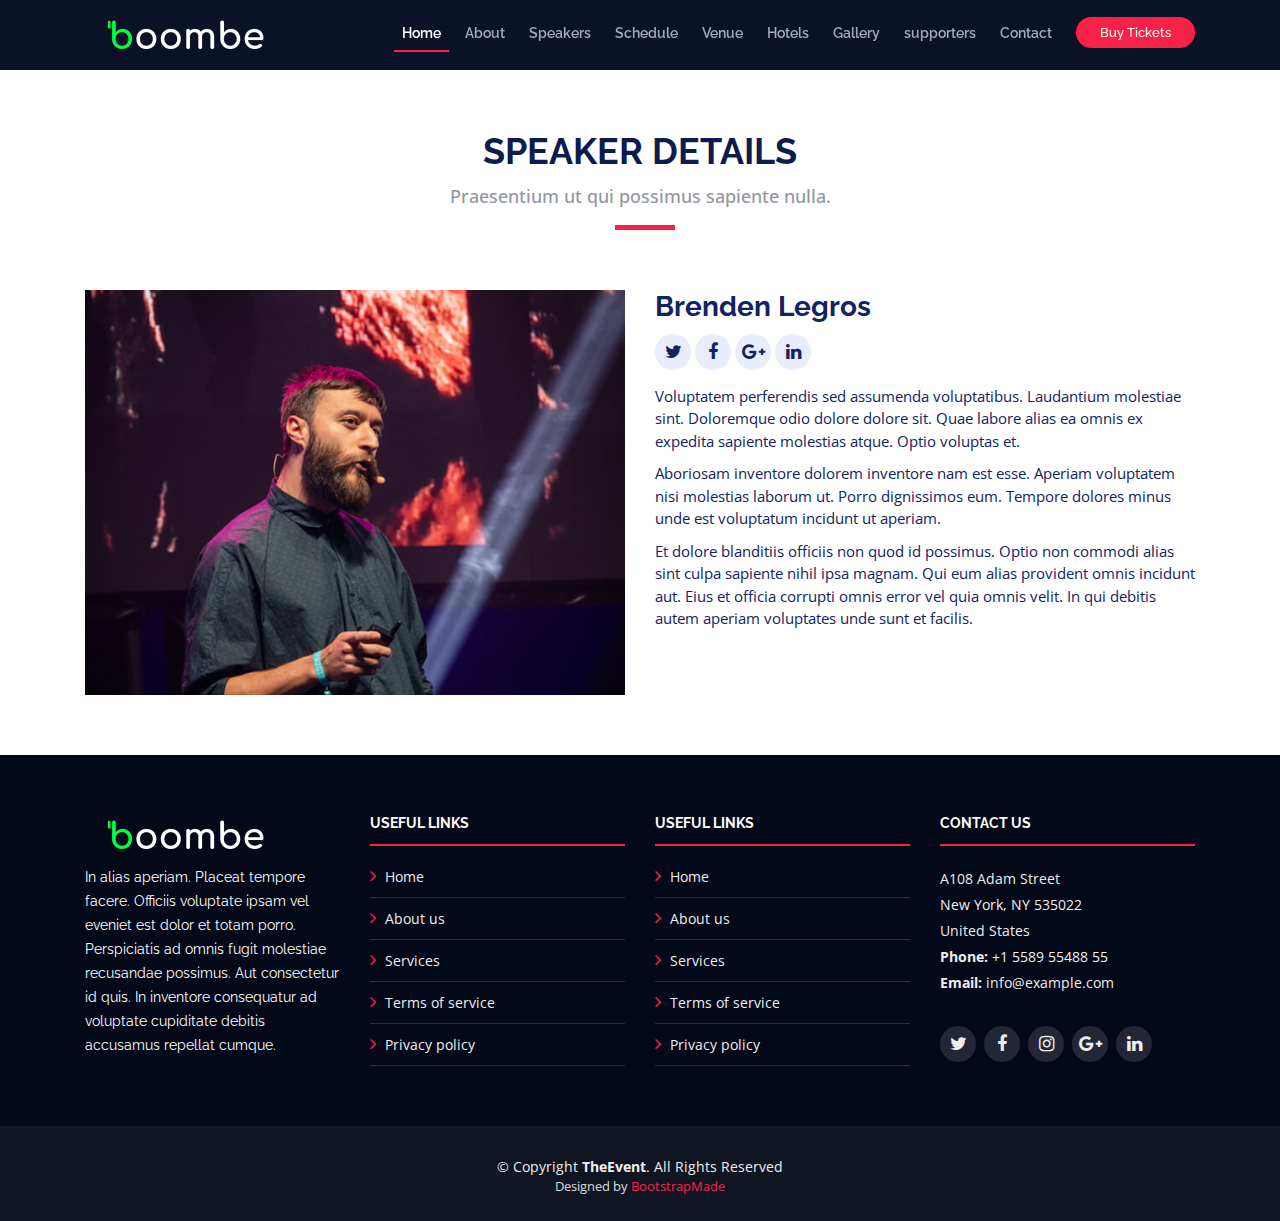
<file: aaa/speaker-details.html>
<!DOCTYPE html>
<html lang="en">

<head>
  <meta charset="utf-8">
  <title>TheEvent - Bootstrap Event Template</title>
  <meta content="width=device-width, initial-scale=1.0" name="viewport">
  <meta content="" name="keywords">
  <meta content="" name="description">

  <!-- Favicons -->
  <link href="img/favicon.png" rel="icon">
  <link href="img/apple-touch-icon.png" rel="apple-touch-icon">

  <!-- Google Fonts -->
  <link href="https://fonts.googleapis.com/css?family=Open+Sans:300,300i,400,400i,700,700i|Raleway:300,400,500,700,800" rel="stylesheet">

  <!-- Bootstrap CSS File -->
  <link href="lib/bootstrap/css/bootstrap.min.css" rel="stylesheet">

  <!-- Libraries CSS Files -->
  <link href="lib/font-awesome/css/font-awesome.min.css" rel="stylesheet">
  <link href="lib/animate/animate.min.css" rel="stylesheet">
  <link href="lib/venobox/venobox.css" rel="stylesheet">
  <link href="lib/owlcarousel/assets/owl.carousel.min.css" rel="stylesheet">

  <!-- Main Stylesheet File -->
  <link href="css/style.css" rel="stylesheet">

  <!-- =======================================================
    Theme Name: TheEvent
    Theme URL: https://bootstrapmade.com/theevent-conference-event-bootstrap-template/
    Author: BootstrapMade.com
    License: https://bootstrapmade.com/license/
  ======================================================= -->
</head>

<body>

  <!--==========================
    Header
  ============================-->
  <header id="header" class="header-fixed">
    <div class="container">

      <div id="logo" class="pull-left">
        <!-- Uncomment below if you prefer to use a text logo -->
        <!-- <h1><a href="#main">C<span>o</span>nf</a></h1>-->
        <a href="index.html#intro" class="scrollto"><img src="img/logo.png" alt="" title=""></a>
      </div>

      <nav id="nav-menu-container">
        <ul class="nav-menu">
          <li class="menu-active"><a href="#intro">Home</a></li>
          <li><a href="index.html#about">About</a></li>
          <li><a href="index.html#speakers">Speakers</a></li>
          <li><a href="index.html#schedule">Schedule</a></li>
          <li><a href="index.html#venue">Venue</a></li>
          <li><a href="index.html#hotels">Hotels</a></li>
          <li><a href="index.html#gallery">Gallery</a></li>
          <li><a href="index.html#supporters">supporters</a></li>
          <li><a href="index.html#contact">Contact</a></li>
          <li class="buy-tickets"><a href="index.html#buy-tickets">Buy Tickets</a></li>
        </ul>
      </nav><!-- #nav-menu-container -->
    </div>
  </header><!-- #header -->

  <main id="main" class="main-page">

    <!--==========================
      Speaker Details Section
    ============================-->
    <section id="speakers-details" class="wow fadeIn">
      <div class="container">
        <div class="section-header">
          <h2>Speaker Details</h2>
          <p>Praesentium ut qui possimus sapiente nulla.</p>
        </div>

        <div class="row">
          <div class="col-md-6">
            <img src="img/speakers/1.jpg" alt="Speaker 1" class="img-fluid">
          </div>

          <div class="col-md-6">
            <div class="details">
              <h2>Brenden Legros</h2>
              <div class="social">
                <a href=""><i class="fa fa-twitter"></i></a>
                <a href=""><i class="fa fa-facebook"></i></a>
                <a href=""><i class="fa fa-google-plus"></i></a>
                <a href=""><i class="fa fa-linkedin"></i></a>
              </div>
              <p>Voluptatem perferendis sed assumenda voluptatibus. Laudantium molestiae sint. Doloremque odio dolore dolore sit. Quae labore alias ea omnis ex expedita sapiente molestias atque. Optio voluptas et.</p>
 
              <p>Aboriosam inventore dolorem inventore nam est esse. Aperiam voluptatem nisi molestias laborum ut. Porro dignissimos eum. Tempore dolores minus unde est voluptatum incidunt ut aperiam.</p> 

              <p>Et dolore blanditiis officiis non quod id possimus. Optio non commodi alias sint culpa sapiente nihil ipsa magnam. Qui eum alias provident omnis incidunt aut. Eius et officia corrupti omnis error vel quia omnis velit. In qui debitis autem aperiam voluptates unde sunt et facilis.</p>
            </div>
          </div>
          
        </div>
      </div>

    </section>

  </main>


  <!--==========================
    Footer
  ============================-->
  <footer id="footer">
    <div class="footer-top">
      <div class="container">
        <div class="row">

          <div class="col-lg-3 col-md-6 footer-info">
            <img src="img/logo.png" alt="TheEvenet">
            <p>In alias aperiam. Placeat tempore facere. Officiis voluptate ipsam vel eveniet est dolor et totam porro. Perspiciatis ad omnis fugit molestiae recusandae possimus. Aut consectetur id quis. In inventore consequatur ad voluptate cupiditate debitis accusamus repellat cumque.</p>
          </div>

          <div class="col-lg-3 col-md-6 footer-links">
            <h4>Useful Links</h4>
            <ul>
              <li><i class="fa fa-angle-right"></i> <a href="#">Home</a></li>
              <li><i class="fa fa-angle-right"></i> <a href="#">About us</a></li>
              <li><i class="fa fa-angle-right"></i> <a href="#">Services</a></li>
              <li><i class="fa fa-angle-right"></i> <a href="#">Terms of service</a></li>
              <li><i class="fa fa-angle-right"></i> <a href="#">Privacy policy</a></li>
            </ul>
          </div>

          <div class="col-lg-3 col-md-6 footer-links">
            <h4>Useful Links</h4>
            <ul>
              <li><i class="fa fa-angle-right"></i> <a href="#">Home</a></li>
              <li><i class="fa fa-angle-right"></i> <a href="#">About us</a></li>
              <li><i class="fa fa-angle-right"></i> <a href="#">Services</a></li>
              <li><i class="fa fa-angle-right"></i> <a href="#">Terms of service</a></li>
              <li><i class="fa fa-angle-right"></i> <a href="#">Privacy policy</a></li>
            </ul>
          </div>

          <div class="col-lg-3 col-md-6 footer-contact">
            <h4>Contact Us</h4>
            <p>
              A108 Adam Street <br>
              New York, NY 535022<br>
              United States <br>
              <strong>Phone:</strong> +1 5589 55488 55<br>
              <strong>Email:</strong> info@example.com<br>
            </p>

            <div class="social-links">
              <a href="#" class="twitter"><i class="fa fa-twitter"></i></a>
              <a href="#" class="facebook"><i class="fa fa-facebook"></i></a>
              <a href="#" class="instagram"><i class="fa fa-instagram"></i></a>
              <a href="#" class="google-plus"><i class="fa fa-google-plus"></i></a>
              <a href="#" class="linkedin"><i class="fa fa-linkedin"></i></a>
            </div>

          </div>

        </div>
      </div>
    </div>

    <div class="container">
      <div class="copyright">
        &copy; Copyright <strong>TheEvent</strong>. All Rights Reserved
      </div>
      <div class="credits">
        <!--
          All the links in the footer should remain intact.
          You can delete the links only if you purchased the pro version.
          Licensing information: https://bootstrapmade.com/license/
          Purchase the pro version with working PHP/AJAX contact form: https://bootstrapmade.com/buy/?theme=TheEvent
        -->
        Designed by <a href="https://bootstrapmade.com/">BootstrapMade</a>
      </div>
    </div>
  </footer><!-- #footer -->

  <a href="#" class="back-to-top"><i class="fa fa-angle-up"></i></a>

  <!-- JavaScript Libraries -->
  <script src="lib/jquery/jquery.min.js"></script>
  <script src="lib/jquery/jquery-migrate.min.js"></script>
  <script src="lib/bootstrap/js/bootstrap.bundle.min.js"></script>
  <script src="lib/easing/easing.min.js"></script>
  <script src="lib/superfish/hoverIntent.js"></script>
  <script src="lib/superfish/superfish.min.js"></script>
  <script src="lib/wow/wow.min.js"></script>
  <script src="lib/venobox/venobox.min.js"></script>
  <script src="lib/owlcarousel/owl.carousel.min.js"></script>

  <!-- Contact Form JavaScript File -->
  <script src="contactform/contactform.js"></script>

  <!-- Template Main Javascript File -->
  <script src="js/main.js"></script>
</body>

</html>
</file>
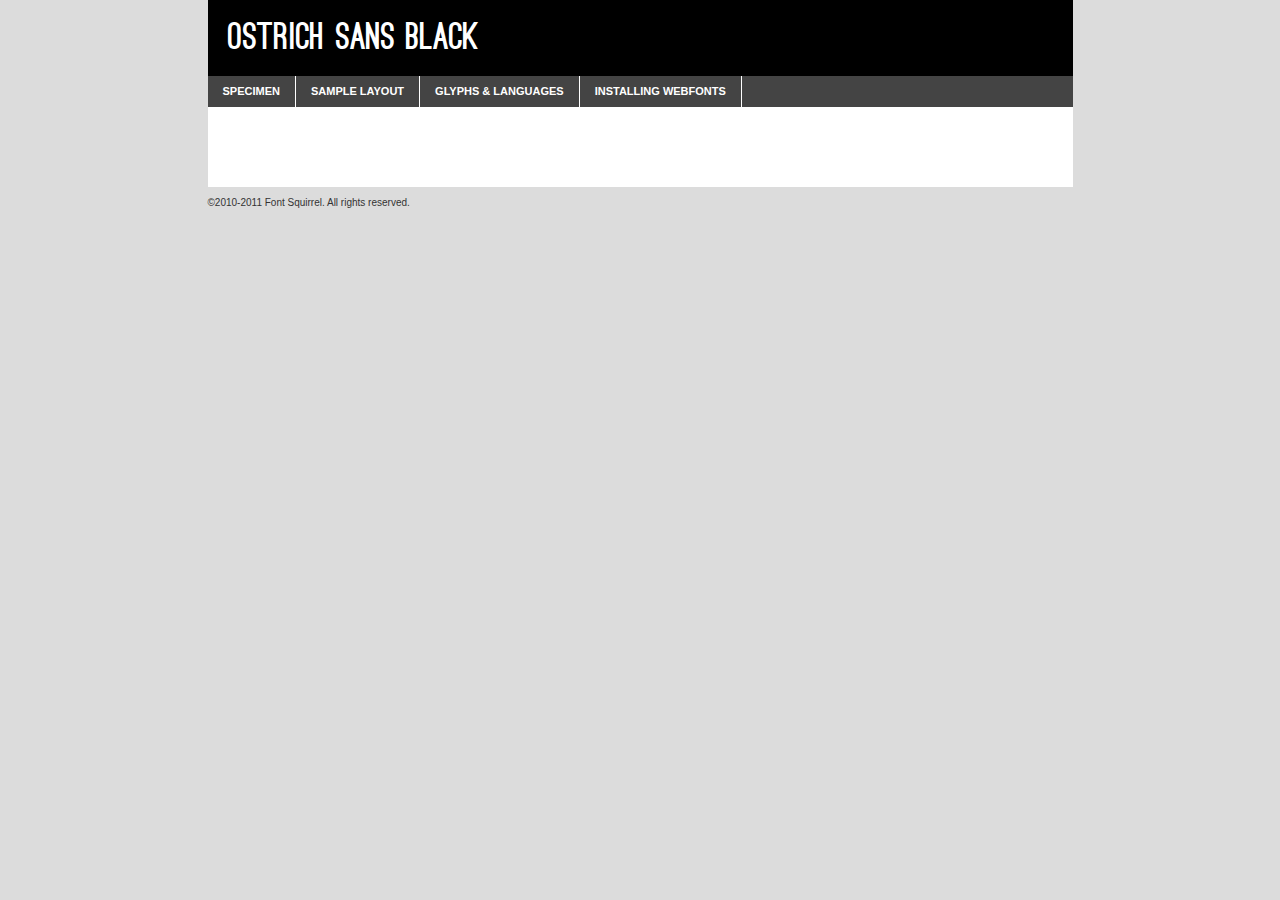
<file: font/ostrich-black-demo.html>
<!DOCTYPE html PUBLIC "-//W3C//DTD XHTML 1.0 Transitional//EN"
	"http://www.w3.org/TR/xhtml1/DTD/xhtml1-transitional.dtd">

<html xmlns="http://www.w3.org/1999/xhtml" xml:lang="en" lang="en">
<head>
	<meta http-equiv="Content-Type" content="text/html; charset=utf-8" />
	<script src="http://ajax.googleapis.com/ajax/libs/jquery/1.7.2/jquery.min.js" type="text/javascript" charset="utf-8"></script>
	<script src="specimen_files/easytabs.js" type="text/javascript" charset="utf-8"></script>
	<link rel="stylesheet" href="specimen_files/specimen_stylesheet.css" type="text/css" charset="utf-8" />
	<link rel="stylesheet" href="stylesheet.css" type="text/css" charset="utf-8" />

	<style type="text/css">
					body{
				font-family: 'ostrich_sansblack';
							}
		</style>

	<title>Ostrich Sans Black Specimen</title>
	
	
	<script type="text/javascript" charset="utf-8">
		$(document).ready(function() {
			$('#container').easyTabs({defaultContent:1});
		});
	</script>
</head>

<body>
<div id="container">
	<div id="header">
		Ostrich Sans Black	</div>
	<ul class="tabs">
		<li><a href="#specimen">Specimen</a></li>
		<li><a href="#layout">Sample Layout</a></li>
				<li><a href="#glyphs">Glyphs &amp; Languages</a></li>
		<li><a href="#installing">Installing Webfonts</a></li>
		
	</ul>
	
	<div id="main_content">

		
			<div id="specimen">
		
				<div class="section">
					<div class="grid12 firstcol">
						<div class="huge">AaBb</div>
					</div>
				</div>
		
				<div class="section">
					<div class="glyph_range">A&#x200B;B&#x200b;C&#x200b;D&#x200b;E&#x200b;F&#x200b;G&#x200b;H&#x200b;I&#x200b;J&#x200b;K&#x200b;L&#x200b;M&#x200b;N&#x200b;O&#x200b;P&#x200b;Q&#x200b;R&#x200b;S&#x200b;T&#x200b;U&#x200b;V&#x200b;W&#x200b;X&#x200b;Y&#x200b;Z&#x200b;a&#x200b;b&#x200b;c&#x200b;d&#x200b;e&#x200b;f&#x200b;g&#x200b;h&#x200b;i&#x200b;j&#x200b;k&#x200b;l&#x200b;m&#x200b;n&#x200b;o&#x200b;p&#x200b;q&#x200b;r&#x200b;s&#x200b;t&#x200b;u&#x200b;v&#x200b;w&#x200b;x&#x200b;y&#x200b;z&#x200b;1&#x200b;2&#x200b;3&#x200b;4&#x200b;5&#x200b;6&#x200b;7&#x200b;8&#x200b;9&#x200b;0&#x200b;&amp;&#x200b;.&#x200b;,&#x200b;?&#x200b;!&#x200b;&#64;&#x200b;(&#x200b;)&#x200b;#&#x200b;$&#x200b;%&#x200b;*&#x200b;+&#x200b;-&#x200b;=&#x200b;:&#x200b;;</div>
				</div>
				<div class="section">
					<div class="grid12 firstcol">
						<table class="sample_table">
							<tr><td>10</td><td class="size10">abcdefghijklmnopqrstuvwxyzABCDEFGHIJKLMNOPQRSTUVWXYZ0123456789abcdefghijklmnopqrstuvwxyzABCDEFGHIJKLMNOPQRSTUVWXYZ0123456789abcdefghijklmnopqrstuvwxyzABCDEFGHIJKLMNOPQRSTUVWXYZ</td></tr>
							<tr><td>11</td><td class="size11">abcdefghijklmnopqrstuvwxyzABCDEFGHIJKLMNOPQRSTUVWXYZ0123456789abcdefghijklmnopqrstuvwxyzABCDEFGHIJKLMNOPQRSTUVWXYZ0123456789abcdefghijklmnopqrstuvwxyzABCDEFGHIJKLMNOPQRSTUVWXYZ</td></tr>
							<tr><td>12</td><td class="size12">abcdefghijklmnopqrstuvwxyzABCDEFGHIJKLMNOPQRSTUVWXYZ0123456789abcdefghijklmnopqrstuvwxyzABCDEFGHIJKLMNOPQRSTUVWXYZ0123456789abcdefghijklmnopqrstuvwxyzABCDEFGHIJKLMNOPQRSTUVWXYZ</td></tr>
							<tr><td>13</td><td class="size13">abcdefghijklmnopqrstuvwxyzABCDEFGHIJKLMNOPQRSTUVWXYZ0123456789abcdefghijklmnopqrstuvwxyzABCDEFGHIJKLMNOPQRSTUVWXYZ0123456789abcdefghijklmnopqrstuvwxyzABCDEFGHIJKLMNOPQRSTUVWXYZ</td></tr>
							<tr><td>14</td><td class="size14">abcdefghijklmnopqrstuvwxyzABCDEFGHIJKLMNOPQRSTUVWXYZ0123456789abcdefghijklmnopqrstuvwxyzABCDEFGHIJKLMNOPQRSTUVWXYZ0123456789abcdefghijklmnopqrstuvwxyzABCDEFGHIJKLMNOPQRSTUVWXYZ</td></tr>
							<tr><td>16</td><td class="size16">abcdefghijklmnopqrstuvwxyzABCDEFGHIJKLMNOPQRSTUVWXYZ0123456789abcdefghijklmnopqrstuvwxyzABCDEFGHIJKLMNOPQRSTUVWXYZ</td></tr>
							<tr><td>18</td><td class="size18">abcdefghijklmnopqrstuvwxyzABCDEFGHIJKLMNOPQRSTUVWXYZ0123456789abcdefghijklmnopqrstuvwxyzABCDEFGHIJKLMNOPQRSTUVWXYZ</td></tr>
							<tr><td>20</td><td class="size20">abcdefghijklmnopqrstuvwxyzABCDEFGHIJKLMNOPQRSTUVWXYZ0123456789abcdefghijklmnopqrstuvwxyzABCDEFGHIJKLMNOPQRSTUVWXYZ</td></tr>
							<tr><td>24</td><td class="size24">abcdefghijklmnopqrstuvwxyzABCDEFGHIJKLMNOPQRSTUVWXYZ0123456789abcdefghijklmnopqrstuvwxyzABCDEFGHIJKLMNOPQRSTUVWXYZ</td></tr>
							<tr><td>30</td><td class="size30">abcdefghijklmnopqrstuvwxyzABCDEFGHIJKLMNOPQRSTUVWXYZ0123456789abcdefghijklmnopqrstuvwxyzABCDEFGHIJKLMNOPQRSTUVWXYZ</td></tr>
							<tr><td>36</td><td class="size36">abcdefghijklmnopqrstuvwxyzABCDEFGHIJKLMNOPQRSTUVWXYZ0123456789abcdefghijklmnopqrstuvwxyzABCDEFGHIJKLMNOPQRSTUVWXYZ</td></tr>
							<tr><td>48</td><td class="size48">abcdefghijklmnopqrstuvwxyzABCDEFGHIJKLMNOPQRSTUVWXYZ0123456789abcdefghijklmnopqrstuvwxyzABCDEFGHIJKLMNOPQRSTUVWXYZ</td></tr>
							<tr><td>60</td><td class="size60">abcdefghijklmnopqrstuvwxyzABCDEFGHIJKLMNOPQRSTUVWXYZ0123456789abcdefghijklmnopqrstuvwxyzABCDEFGHIJKLMNOPQRSTUVWXYZ</td></tr>
							<tr><td>72</td><td class="size72">abcdefghijklmnopqrstuvwxyzABCDEFGHIJKLMNOPQRSTUVWXYZ0123456789abcdefghijklmnopqrstuvwxyzABCDEFGHIJKLMNOPQRSTUVWXYZ</td></tr>
							<tr><td>90</td><td class="size90">abcdefghijklmnopqrstuvwxyzABCDEFGHIJKLMNOPQRSTUVWXYZ0123456789abcdefghijklmnopqrstuvwxyzABCDEFGHIJKLMNOPQRSTUVWXYZ</td></tr>
						</table>
				
					</div>
			
				</div>
		
		
		
								<div class="section" id="bodycomparison">


										<div id="xheight">
				<div class="fontbody">&#xE000;&#xE000;&#xE000;&#xE000;&#xE000;&#xE000;&#xE000;&#xE000;&#xE000;&#xE000;&#xE000;&#xE000;&#xE000;&#xE000;&#xE000;&#xE000;&#xE000;&#xE000;&#xE000;&#xE000;&#xE000;&#xE000;&#xE000;&#xE000;&#xE000;&#xE000;&#xE000;&#xE000;&#xE000;&#xE000;&#xE000;&#xE000;&#xE000;&#xE000;&#xE000;&#xE000;&#xE000;&#xE000;&#xE000;&#xE000;&#xE000;&#xE000;&#xE000;&#xE000;&#xE000;&#xE000;&#xE000;&#xE000;&#xE000;&#xE000;&#xE000;&#xE000;&#xE000;&#xE000;&#xE000;&#xE000;&#xE000;&#xE000;&#xE000;&#xE000;&#xE000;&#xE000;&#xE000;&#xE000;&#xE000;&#xE000;&#xE000;&#xE000;&#xE000;&#xE000;&#xE000;&#xE000;&#xE000;&#xE000;&#xE000;&#xE000;&#xE000;&#xE000;&#xE000;&#xE000;&#xE000;&#xE000;&#xE000;&#xE000;&#xE000;&#xE000;&#xE000;&#xE000;&#xE000;&#xE000;&#xE000;&#xE000;&#xE000;&#xE000;&#xE000;&#xE000;&#xE000;&#xE000;&#xE000;body</div><div class="arialbody">body</div><div class="verdanabody">body</div><div class="georgiabody">body</div></div>
										<div class="fontbody" style="z-index:1">
											body<span>Ostrich Sans Black</span>
										</div>
										<div class="arialbody" style="z-index:1">
											body<span>Arial</span>
										</div>
										<div class="verdanabody" style="z-index:1">
											body<span>Verdana</span>
										</div>
										<div class="georgiabody" style="z-index:1">
											body<span>Georgia</span>
										</div>



								</div>
		
		
				<div class="section psample psample_row1" id="">
					
					<div class="grid2 firstcol">
						<p class="size10"><span>10.</span>Aenean lacinia bibendum nulla sed consectetur. Fusce dapibus, tellus ac cursus commodo, tortor mauris condimentum nibh, ut fermentum massa justo sit amet risus. Nullam id dolor id nibh ultricies vehicula ut id elit. Cum sociis natoque penatibus et magnis dis parturient montes, nascetur ridiculus mus. Nulla vitae elit libero, a pharetra augue.</p>
			
					</div>
					<div class="grid3">
						<p class="size11"><span>11.</span>Aenean lacinia bibendum nulla sed consectetur. Fusce dapibus, tellus ac cursus commodo, tortor mauris condimentum nibh, ut fermentum massa justo sit amet risus. Nullam id dolor id nibh ultricies vehicula ut id elit. Cum sociis natoque penatibus et magnis dis parturient montes, nascetur ridiculus mus. Nulla vitae elit libero, a pharetra augue.</p>
			
					</div>
					<div class="grid3">
						<p class="size12"><span>12.</span>Aenean lacinia bibendum nulla sed consectetur. Fusce dapibus, tellus ac cursus commodo, tortor mauris condimentum nibh, ut fermentum massa justo sit amet risus. Nullam id dolor id nibh ultricies vehicula ut id elit. Cum sociis natoque penatibus et magnis dis parturient montes, nascetur ridiculus mus. Nulla vitae elit libero, a pharetra augue.</p>
			
					</div>
					<div class="grid4">
						<p class="size13"><span>13.</span>Aenean lacinia bibendum nulla sed consectetur. Fusce dapibus, tellus ac cursus commodo, tortor mauris condimentum nibh, ut fermentum massa justo sit amet risus. Nullam id dolor id nibh ultricies vehicula ut id elit. Cum sociis natoque penatibus et magnis dis parturient montes, nascetur ridiculus mus. Nulla vitae elit libero, a pharetra augue.</p>
			
					</div>
					<div class="white_blend"></div>
					
				</div>
				<div class="section psample psample_row2" id="">
					<div class="grid3 firstcol">
						<p class="size14"><span>14.</span>Aenean lacinia bibendum nulla sed consectetur. Fusce dapibus, tellus ac cursus commodo, tortor mauris condimentum nibh, ut fermentum massa justo sit amet risus. Nullam id dolor id nibh ultricies vehicula ut id elit. Cum sociis natoque penatibus et magnis dis parturient montes, nascetur ridiculus mus. Nulla vitae elit libero, a pharetra augue.</p>
			
					</div>
					<div class="grid4">
						<p class="size16"><span>16.</span>Aenean lacinia bibendum nulla sed consectetur. Fusce dapibus, tellus ac cursus commodo, tortor mauris condimentum nibh, ut fermentum massa justo sit amet risus. Nullam id dolor id nibh ultricies vehicula ut id elit. Cum sociis natoque penatibus et magnis dis parturient montes, nascetur ridiculus mus. Nulla vitae elit libero, a pharetra augue.</p>
			
					</div>
					<div class="grid5">
						<p class="size18"><span>18.</span>Aenean lacinia bibendum nulla sed consectetur. Fusce dapibus, tellus ac cursus commodo, tortor mauris condimentum nibh, ut fermentum massa justo sit amet risus. Nullam id dolor id nibh ultricies vehicula ut id elit. Cum sociis natoque penatibus et magnis dis parturient montes, nascetur ridiculus mus. Nulla vitae elit libero, a pharetra augue.</p>
			
					</div>

					<div class="white_blend"></div>

				</div>
				
				<div class="section psample psample_row3" id="">
					<div class="grid5 firstcol">
						<p class="size20"><span>20.</span>Aenean lacinia bibendum nulla sed consectetur. Fusce dapibus, tellus ac cursus commodo, tortor mauris condimentum nibh, ut fermentum massa justo sit amet risus. Nullam id dolor id nibh ultricies vehicula ut id elit. Cum sociis natoque penatibus et magnis dis parturient montes, nascetur ridiculus mus. Nulla vitae elit libero, a pharetra augue.</p>
					</div>
					<div class="grid7">
						<p class="size24"><span>24.</span>Aenean lacinia bibendum nulla sed consectetur. Fusce dapibus, tellus ac cursus commodo, tortor mauris condimentum nibh, ut fermentum massa justo sit amet risus. Nullam id dolor id nibh ultricies vehicula ut id elit. Cum sociis natoque penatibus et magnis dis parturient montes, nascetur ridiculus mus. Nulla vitae elit libero, a pharetra augue.</p>
					</div>
					
					<div class="white_blend"></div>
					
				</div>
				
				<div class="section psample psample_row4" id="">
					<div class="grid12 firstcol">
						<p class="size30"><span>30.</span>Aenean lacinia bibendum nulla sed consectetur. Fusce dapibus, tellus ac cursus commodo, tortor mauris condimentum nibh, ut fermentum massa justo sit amet risus. Nullam id dolor id nibh ultricies vehicula ut id elit. Cum sociis natoque penatibus et magnis dis parturient montes, nascetur ridiculus mus. Nulla vitae elit libero, a pharetra augue.</p>
					</div>
					<div class="white_blend"></div>
					
				</div>
				
				
				
				<div class="section psample psample_row1 fullreverse">
					<div class="grid2 firstcol">
						<p class="size10"><span>10.</span>Aenean lacinia bibendum nulla sed consectetur. Fusce dapibus, tellus ac cursus commodo, tortor mauris condimentum nibh, ut fermentum massa justo sit amet risus. Nullam id dolor id nibh ultricies vehicula ut id elit. Cum sociis natoque penatibus et magnis dis parturient montes, nascetur ridiculus mus. Nulla vitae elit libero, a pharetra augue.</p>
			
					</div>
					<div class="grid3">
						<p class="size11"><span>11.</span>Aenean lacinia bibendum nulla sed consectetur. Fusce dapibus, tellus ac cursus commodo, tortor mauris condimentum nibh, ut fermentum massa justo sit amet risus. Nullam id dolor id nibh ultricies vehicula ut id elit. Cum sociis natoque penatibus et magnis dis parturient montes, nascetur ridiculus mus. Nulla vitae elit libero, a pharetra augue.</p>
			
					</div>
					<div class="grid3">
						<p class="size12"><span>12.</span>Aenean lacinia bibendum nulla sed consectetur. Fusce dapibus, tellus ac cursus commodo, tortor mauris condimentum nibh, ut fermentum massa justo sit amet risus. Nullam id dolor id nibh ultricies vehicula ut id elit. Cum sociis natoque penatibus et magnis dis parturient montes, nascetur ridiculus mus. Nulla vitae elit libero, a pharetra augue.</p>
			
					</div>
					<div class="grid4">
						<p class="size13"><span>13.</span>Aenean lacinia bibendum nulla sed consectetur. Fusce dapibus, tellus ac cursus commodo, tortor mauris condimentum nibh, ut fermentum massa justo sit amet risus. Nullam id dolor id nibh ultricies vehicula ut id elit. Cum sociis natoque penatibus et magnis dis parturient montes, nascetur ridiculus mus. Nulla vitae elit libero, a pharetra augue.</p>
			
					</div>
					<div class="black_blend"></div>
					
				</div>
				
				<div class="section psample psample_row2 fullreverse">
					<div class="grid3 firstcol">
						<p class="size14"><span>14.</span>Aenean lacinia bibendum nulla sed consectetur. Fusce dapibus, tellus ac cursus commodo, tortor mauris condimentum nibh, ut fermentum massa justo sit amet risus. Nullam id dolor id nibh ultricies vehicula ut id elit. Cum sociis natoque penatibus et magnis dis parturient montes, nascetur ridiculus mus. Nulla vitae elit libero, a pharetra augue.</p>
			
					</div>
					<div class="grid4">
						<p class="size16"><span>16.</span>Aenean lacinia bibendum nulla sed consectetur. Fusce dapibus, tellus ac cursus commodo, tortor mauris condimentum nibh, ut fermentum massa justo sit amet risus. Nullam id dolor id nibh ultricies vehicula ut id elit. Cum sociis natoque penatibus et magnis dis parturient montes, nascetur ridiculus mus. Nulla vitae elit libero, a pharetra augue.</p>
			
					</div>
					<div class="grid5">
						<p class="size18"><span>18.</span>Aenean lacinia bibendum nulla sed consectetur. Fusce dapibus, tellus ac cursus commodo, tortor mauris condimentum nibh, ut fermentum massa justo sit amet risus. Nullam id dolor id nibh ultricies vehicula ut id elit. Cum sociis natoque penatibus et magnis dis parturient montes, nascetur ridiculus mus. Nulla vitae elit libero, a pharetra augue.</p>
			
					</div>
					<div class="black_blend"></div>

				</div>
				
				<div class="section psample fullreverse psample_row3" id="">
					<div class="grid5 firstcol">
						<p class="size20"><span>20.</span>Aenean lacinia bibendum nulla sed consectetur. Fusce dapibus, tellus ac cursus commodo, tortor mauris condimentum nibh, ut fermentum massa justo sit amet risus. Nullam id dolor id nibh ultricies vehicula ut id elit. Cum sociis natoque penatibus et magnis dis parturient montes, nascetur ridiculus mus. Nulla vitae elit libero, a pharetra augue.</p>
					</div>
					<div class="grid7">
						<p class="size24"><span>24.</span>Aenean lacinia bibendum nulla sed consectetur. Fusce dapibus, tellus ac cursus commodo, tortor mauris condimentum nibh, ut fermentum massa justo sit amet risus. Nullam id dolor id nibh ultricies vehicula ut id elit. Cum sociis natoque penatibus et magnis dis parturient montes, nascetur ridiculus mus. Nulla vitae elit libero, a pharetra augue.</p>
					</div>
					
					<div class="black_blend"></div>
					
				</div>
				
				<div class="section psample fullreverse psample_row4" id="" style="border-bottom: 20px #000 solid;">
					<div class="grid12 firstcol">
						<p class="size30"><span>30.</span>Aenean lacinia bibendum nulla sed consectetur. Fusce dapibus, tellus ac cursus commodo, tortor mauris condimentum nibh, ut fermentum massa justo sit amet risus. Nullam id dolor id nibh ultricies vehicula ut id elit. Cum sociis natoque penatibus et magnis dis parturient montes, nascetur ridiculus mus. Nulla vitae elit libero, a pharetra augue.</p>
					</div>
					<div class="black_blend"></div>
					
				</div>
				
				
				
				
			</div>
			
			<div id="layout">
				
				<div class="section">
					
					<div class="grid12 firstcol">
						<h1>Lorem Ipsum Dolor</h1>
						<h2>Etiam porta sem malesuada magna mollis euismod</h2>
						
						<p class="byline">By <a href="#link">Aenean Lacinia</a></p>
					</div>
				</div>
				<div class="section">
					<div class="grid8 firstcol">
						<p class="large">Donec sed odio dui. Morbi leo risus, porta ac consectetur ac, vestibulum at eros. Fusce dapibus, tellus ac cursus commodo, tortor mauris condimentum nibh, ut fermentum massa justo sit amet risus. </p>

						
						<h3>Pellentesque ornare sem</h3>

						<p>Maecenas sed diam eget risus varius blandit sit amet non magna. Maecenas faucibus mollis interdum. Donec ullamcorper nulla non metus auctor fringilla. Nullam id dolor id nibh ultricies vehicula ut id elit. Nullam id dolor id nibh ultricies vehicula ut id elit. </p>

						<p>Aenean eu leo quam. Pellentesque ornare sem lacinia quam venenatis vestibulum. Lorem ipsum dolor sit amet, consectetur adipiscing elit. Cum sociis natoque penatibus et magnis dis parturient montes, nascetur ridiculus mus. </p>

						<p>Nulla vitae elit libero, a pharetra augue. Praesent commodo cursus magna, vel scelerisque nisl consectetur et. Aenean lacinia bibendum nulla sed consectetur. </p>

						<p>Nullam quis risus eget urna mollis ornare vel eu leo. Nullam quis risus eget urna mollis ornare vel eu leo. Maecenas sed diam eget risus varius blandit sit amet non magna. Donec ullamcorper nulla non metus auctor fringilla. </p>

						<h3>Cras mattis consectetur</h3>

						<p>Aenean eu leo quam. Pellentesque ornare sem lacinia quam venenatis vestibulum. Aenean lacinia bibendum nulla sed consectetur. Integer posuere erat a ante venenatis dapibus posuere velit aliquet. Cras mattis consectetur purus sit amet fermentum. </p>

						<p>Nullam id dolor id nibh ultricies vehicula ut id elit. Nullam quis risus eget urna mollis ornare vel eu leo. Cras mattis consectetur purus sit amet fermentum.</p>
					</div>
					
					<div class="grid4 sidebar">
						
						<div class="box reverse">
							<p class="last">Nullam quis risus eget urna mollis ornare vel eu leo. Donec ullamcorper nulla non metus auctor fringilla. Cras mattis consectetur purus sit amet fermentum. Sed posuere consectetur est at lobortis. Lorem ipsum dolor sit amet, consectetur adipiscing elit. </p>
						</div>
						
						<p class="caption">Maecenas sed diam eget risus varius.</p>

						<p>Vestibulum id ligula porta felis euismod semper. Integer posuere erat a ante venenatis dapibus posuere velit aliquet. Vestibulum id ligula porta felis euismod semper. Sed posuere consectetur est at lobortis. Maecenas sed diam eget risus varius blandit sit amet non magna. Fusce dapibus, tellus ac cursus commodo, tortor mauris condimentum nibh, ut fermentum massa justo sit amet risus. </p>

					

						<p>Duis mollis, est non commodo luctus, nisi erat porttitor ligula, eget lacinia odio sem nec elit. Aenean lacinia bibendum nulla sed consectetur. Vivamus sagittis lacus vel augue laoreet rutrum faucibus dolor auctor. Aenean lacinia bibendum nulla sed consectetur. Nullam quis risus eget urna mollis ornare vel eu leo. </p>

						<p>Praesent commodo cursus magna, vel scelerisque nisl consectetur et. Donec ullamcorper nulla non metus auctor fringilla. Maecenas faucibus mollis interdum. Fusce dapibus, tellus ac cursus commodo, tortor mauris condimentum nibh, ut fermentum massa justo sit amet risus. </p>

					</div>
				</div>
				
			</div>


			



		<div id="glyphs">
			<div class="section">
				<div class="grid12 firstcol">
			
				<h1>Language Support</h1>
				<p>The subset of Ostrich Sans Black in this kit supports the following languages:<br />
			
					English				</p>
				<h1>Glyph Chart</h1>
				<p>The subset of Ostrich Sans Black in this kit includes all the glyphs listed below. Unicode entities are included above each glyph to help you insert individual characters into your layout.</p>
				<div id="glyph_chart">
			
																														 <div><p>&amp;#13;</p>&#13;</div>
																				 <div><p>&amp;#32;</p>&#32;</div>
																				 <div><p>&amp;#33;</p>&#33;</div>
																				 <div><p>&amp;#34;</p>&#34;</div>
																				 <div><p>&amp;#35;</p>&#35;</div>
																				 <div><p>&amp;#36;</p>&#36;</div>
																				 <div><p>&amp;#37;</p>&#37;</div>
																				 <div><p>&amp;#38;</p>&#38;</div>
																				 <div><p>&amp;#39;</p>&#39;</div>
																				 <div><p>&amp;#40;</p>&#40;</div>
																				 <div><p>&amp;#41;</p>&#41;</div>
																				 <div><p>&amp;#42;</p>&#42;</div>
																				 <div><p>&amp;#43;</p>&#43;</div>
																				 <div><p>&amp;#44;</p>&#44;</div>
																				 <div><p>&amp;#45;</p>&#45;</div>
																				 <div><p>&amp;#46;</p>&#46;</div>
																				 <div><p>&amp;#47;</p>&#47;</div>
																				 <div><p>&amp;#48;</p>&#48;</div>
																				 <div><p>&amp;#49;</p>&#49;</div>
																				 <div><p>&amp;#50;</p>&#50;</div>
																				 <div><p>&amp;#51;</p>&#51;</div>
																				 <div><p>&amp;#52;</p>&#52;</div>
																				 <div><p>&amp;#53;</p>&#53;</div>
																				 <div><p>&amp;#54;</p>&#54;</div>
																				 <div><p>&amp;#55;</p>&#55;</div>
																				 <div><p>&amp;#56;</p>&#56;</div>
																				 <div><p>&amp;#57;</p>&#57;</div>
																				 <div><p>&amp;#58;</p>&#58;</div>
																				 <div><p>&amp;#59;</p>&#59;</div>
																				 <div><p>&amp;#60;</p>&#60;</div>
																				 <div><p>&amp;#61;</p>&#61;</div>
																				 <div><p>&amp;#62;</p>&#62;</div>
																				 <div><p>&amp;#63;</p>&#63;</div>
																				 <div><p>&amp;#64;</p>&#64;</div>
																				 <div><p>&amp;#65;</p>&#65;</div>
																				 <div><p>&amp;#66;</p>&#66;</div>
																				 <div><p>&amp;#67;</p>&#67;</div>
																				 <div><p>&amp;#68;</p>&#68;</div>
																				 <div><p>&amp;#69;</p>&#69;</div>
																				 <div><p>&amp;#70;</p>&#70;</div>
																				 <div><p>&amp;#71;</p>&#71;</div>
																				 <div><p>&amp;#72;</p>&#72;</div>
																				 <div><p>&amp;#73;</p>&#73;</div>
																				 <div><p>&amp;#74;</p>&#74;</div>
																				 <div><p>&amp;#75;</p>&#75;</div>
																				 <div><p>&amp;#76;</p>&#76;</div>
																				 <div><p>&amp;#77;</p>&#77;</div>
																				 <div><p>&amp;#78;</p>&#78;</div>
																				 <div><p>&amp;#79;</p>&#79;</div>
																				 <div><p>&amp;#80;</p>&#80;</div>
																				 <div><p>&amp;#81;</p>&#81;</div>
																				 <div><p>&amp;#82;</p>&#82;</div>
																				 <div><p>&amp;#83;</p>&#83;</div>
																				 <div><p>&amp;#84;</p>&#84;</div>
																				 <div><p>&amp;#85;</p>&#85;</div>
																				 <div><p>&amp;#86;</p>&#86;</div>
																				 <div><p>&amp;#87;</p>&#87;</div>
																				 <div><p>&amp;#88;</p>&#88;</div>
																				 <div><p>&amp;#89;</p>&#89;</div>
																				 <div><p>&amp;#90;</p>&#90;</div>
																				 <div><p>&amp;#91;</p>&#91;</div>
																				 <div><p>&amp;#92;</p>&#92;</div>
																				 <div><p>&amp;#93;</p>&#93;</div>
																				 <div><p>&amp;#94;</p>&#94;</div>
																				 <div><p>&amp;#95;</p>&#95;</div>
																				 <div><p>&amp;#96;</p>&#96;</div>
																				 <div><p>&amp;#97;</p>&#97;</div>
																				 <div><p>&amp;#98;</p>&#98;</div>
																				 <div><p>&amp;#99;</p>&#99;</div>
																				 <div><p>&amp;#100;</p>&#100;</div>
																				 <div><p>&amp;#101;</p>&#101;</div>
																				 <div><p>&amp;#102;</p>&#102;</div>
																				 <div><p>&amp;#103;</p>&#103;</div>
																				 <div><p>&amp;#104;</p>&#104;</div>
																				 <div><p>&amp;#105;</p>&#105;</div>
																				 <div><p>&amp;#106;</p>&#106;</div>
																				 <div><p>&amp;#107;</p>&#107;</div>
																				 <div><p>&amp;#108;</p>&#108;</div>
																				 <div><p>&amp;#109;</p>&#109;</div>
																				 <div><p>&amp;#110;</p>&#110;</div>
																				 <div><p>&amp;#111;</p>&#111;</div>
																				 <div><p>&amp;#112;</p>&#112;</div>
																				 <div><p>&amp;#113;</p>&#113;</div>
																				 <div><p>&amp;#114;</p>&#114;</div>
																				 <div><p>&amp;#115;</p>&#115;</div>
																				 <div><p>&amp;#116;</p>&#116;</div>
																				 <div><p>&amp;#117;</p>&#117;</div>
																				 <div><p>&amp;#118;</p>&#118;</div>
																				 <div><p>&amp;#119;</p>&#119;</div>
																				 <div><p>&amp;#120;</p>&#120;</div>
																				 <div><p>&amp;#121;</p>&#121;</div>
																				 <div><p>&amp;#122;</p>&#122;</div>
																				 <div><p>&amp;#123;</p>&#123;</div>
																				 <div><p>&amp;#124;</p>&#124;</div>
																				 <div><p>&amp;#125;</p>&#125;</div>
																				 <div><p>&amp;#126;</p>&#126;</div>
																				 <div><p>&amp;#160;</p>&#160;</div>
																				 <div><p>&amp;#169;</p>&#169;</div>
																				 <div><p>&amp;#173;</p>&#173;</div>
																				 <div><p>&amp;#174;</p>&#174;</div>
																				 <div><p>&amp;#710;</p>&#710;</div>
																				 <div><p>&amp;#732;</p>&#732;</div>
																				 <div><p>&amp;#8192;</p>&#8192;</div>
																				 <div><p>&amp;#8193;</p>&#8193;</div>
																				 <div><p>&amp;#8194;</p>&#8194;</div>
																				 <div><p>&amp;#8195;</p>&#8195;</div>
																				 <div><p>&amp;#8196;</p>&#8196;</div>
																				 <div><p>&amp;#8197;</p>&#8197;</div>
																				 <div><p>&amp;#8198;</p>&#8198;</div>
																				 <div><p>&amp;#8199;</p>&#8199;</div>
																				 <div><p>&amp;#8200;</p>&#8200;</div>
																				 <div><p>&amp;#8201;</p>&#8201;</div>
																				 <div><p>&amp;#8202;</p>&#8202;</div>
																				 <div><p>&amp;#8208;</p>&#8208;</div>
																				 <div><p>&amp;#8209;</p>&#8209;</div>
																				 <div><p>&amp;#8210;</p>&#8210;</div>
																				 <div><p>&amp;#8211;</p>&#8211;</div>
																				 <div><p>&amp;#8212;</p>&#8212;</div>
																				 <div><p>&amp;#8216;</p>&#8216;</div>
																				 <div><p>&amp;#8217;</p>&#8217;</div>
																				 <div><p>&amp;#8220;</p>&#8220;</div>
																				 <div><p>&amp;#8221;</p>&#8221;</div>
																				 <div><p>&amp;#8226;</p>&#8226;</div>
																				 <div><p>&amp;#8239;</p>&#8239;</div>
																				 <div><p>&amp;#8287;</p>&#8287;</div>
																				 <div><p>&amp;#8482;</p>&#8482;</div>
																				 <div><p>&amp;#57344;</p>&#57344;</div>
																												</div>	
				</div>
		
		
			</div>
		</div>
		
		
		<div id="specs">
			
		</div>
	
		<div id="installing">
			<div class="section">
				<div class="grid7 firstcol">
					<h1>Installing Webfonts</h1>
					
					<p>Webfonts are supported by all major browser platforms but not all in the same way. There are currently four different font formats that must be included in order to target all browsers. This includes TTF, WOFF, EOT and SVG.</p>
					
					<h2>1. Upload your webfonts</h2>
					<p>You must upload your webfont kit to your website. They should be in or near the same directory as your CSS files.</p>
					
					<h2>2. Include the webfont stylesheet</h2>
					<p>A special CSS @font-face declaration helps the various browsers select the appropriate font it needs without causing you a bunch of headaches. Learn more about this syntax by reading the <a href="http://www.fontspring.com/blog/further-hardening-of-the-bulletproof-syntax">Fontspring blog post</a> about it. The code for it is as follows:</p>


<code>
@font-face{ 
	font-family: 'MyWebFont';
	src: url('WebFont.eot');
	src: url('WebFont.eot?#iefix') format('embedded-opentype'),
	     url('WebFont.woff') format('woff'),
	     url('WebFont.ttf') format('truetype'),
	     url('WebFont.svg#webfont') format('svg');
}
</code>

	<p>We've already gone ahead and generated the code for you. All you have to do is link to the stylesheet in your HTML, like this:</p>
	<code>&lt;link rel=&quot;stylesheet&quot; href=&quot;stylesheet.css&quot; type=&quot;text/css&quot; charset=&quot;utf-8&quot; /&gt;</code>

					<h2>3. Modify your own stylesheet</h2>
					<p>To take advantage of your new fonts, you must tell your stylesheet to use them. Look at the original @font-face declaration above and find the property called "font-family." The name linked there will be what you use to reference the font. Prepend that webfont name to the font stack in the "font-family" property, inside the selector you want to change. For example:</p>
<code>p { font-family: 'WebFont', Arial, sans-serif; }</code>

<h2>4. Test</h2>
<p>Getting webfonts to work cross-browser <em>can</em> be tricky. Use the information in the sidebar to help you if you find that fonts aren't loading in a particular browser.</p>
				</div>
				
				<div class="grid5 sidebar">
					<div class="box">
						<h2>Troubleshooting<br />Font-Face Problems</h2>
						<p>Having trouble getting your webfonts to load in your new website? Here are some tips to sort out what might be the problem.</p>

						<h3>Fonts not showing in any browser</h3>

						<p>This sounds like you need to work on the plumbing. You either did not upload the fonts to the correct directory, or you did not link the fonts properly in the CSS. If you've confirmed that all this is correct and you still have a problem, take a look at your .htaccess file and see if requests are getting intercepted.</p>

						<h3>Fonts not loading in iPhone or iPad</h3>

						<p>The most common problem here is that you are serving the fonts from an IIS server. IIS refuses to serve files that have unknown MIME types. If that is the case, you must set the MIME type for SVG to "image/svg+xml" in the server settings. Follow these instructions from Microsoft if you need help.</p>

						<h3>Fonts not loading in Firefox</h3>

						<p>The primary reason for this failure? You are still using a version Firefox older than 3.5. So upgrade already! If that isn't it, then you are very likely serving fonts from a different domain. Firefox requires that all font assets be served from the same domain. Lastly it is possible that you need to add WOFF to your list of MIME types (if you are serving via IIS.)</p>

						<h3>Fonts not loading in IE</h3>

						<p>Are you looking at Internet Explorer on an actual Windows machine or are you cheating by using a service like Adobe BrowserLab? Many of these screenshot services do not render @font-face for IE. Best to test it on a real machine.</p>

						<h3>Fonts not loading in IE9</h3>

						<p>IE9, like Firefox, requires that fonts be served from the same domain as the website. Make sure that is the case.</p>
					</div>
				</div>
			</div>
			
		</div>
	
	</div>
	<div id="footer">
		<p>&copy;2010-2011 Font Squirrel. All rights reserved.</p>
	</div>
</div>
</body>
</html>
</file>
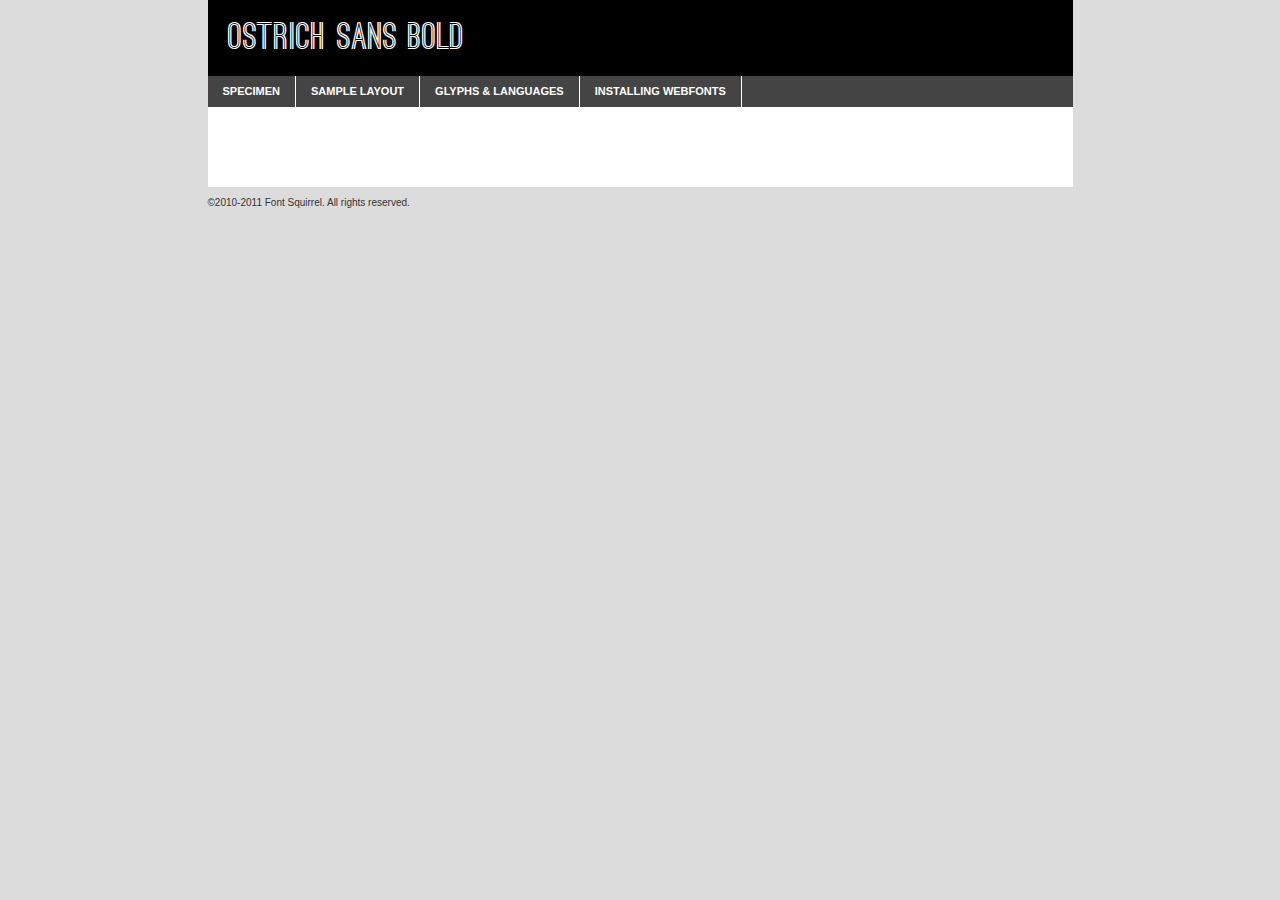
<file: font/ostrich-bold-demo.html>
<!DOCTYPE html PUBLIC "-//W3C//DTD XHTML 1.0 Transitional//EN"
	"http://www.w3.org/TR/xhtml1/DTD/xhtml1-transitional.dtd">

<html xmlns="http://www.w3.org/1999/xhtml" xml:lang="en" lang="en">
<head>
	<meta http-equiv="Content-Type" content="text/html; charset=utf-8" />
	<script src="http://ajax.googleapis.com/ajax/libs/jquery/1.7.2/jquery.min.js" type="text/javascript" charset="utf-8"></script>
	<script src="specimen_files/easytabs.js" type="text/javascript" charset="utf-8"></script>
	<link rel="stylesheet" href="specimen_files/specimen_stylesheet.css" type="text/css" charset="utf-8" />
	<link rel="stylesheet" href="stylesheet.css" type="text/css" charset="utf-8" />

	<style type="text/css">
					body{
				font-family: 'ostrich_sansbold';
							}
		</style>

	<title>Ostrich Sans Bold Specimen</title>
	
	
	<script type="text/javascript" charset="utf-8">
		$(document).ready(function() {
			$('#container').easyTabs({defaultContent:1});
		});
	</script>
</head>

<body>
<div id="container">
	<div id="header">
		Ostrich Sans Bold	</div>
	<ul class="tabs">
		<li><a href="#specimen">Specimen</a></li>
		<li><a href="#layout">Sample Layout</a></li>
				<li><a href="#glyphs">Glyphs &amp; Languages</a></li>
		<li><a href="#installing">Installing Webfonts</a></li>
		
	</ul>
	
	<div id="main_content">

		
			<div id="specimen">
		
				<div class="section">
					<div class="grid12 firstcol">
						<div class="huge">AaBb</div>
					</div>
				</div>
		
				<div class="section">
					<div class="glyph_range">A&#x200B;B&#x200b;C&#x200b;D&#x200b;E&#x200b;F&#x200b;G&#x200b;H&#x200b;I&#x200b;J&#x200b;K&#x200b;L&#x200b;M&#x200b;N&#x200b;O&#x200b;P&#x200b;Q&#x200b;R&#x200b;S&#x200b;T&#x200b;U&#x200b;V&#x200b;W&#x200b;X&#x200b;Y&#x200b;Z&#x200b;a&#x200b;b&#x200b;c&#x200b;d&#x200b;e&#x200b;f&#x200b;g&#x200b;h&#x200b;i&#x200b;j&#x200b;k&#x200b;l&#x200b;m&#x200b;n&#x200b;o&#x200b;p&#x200b;q&#x200b;r&#x200b;s&#x200b;t&#x200b;u&#x200b;v&#x200b;w&#x200b;x&#x200b;y&#x200b;z&#x200b;1&#x200b;2&#x200b;3&#x200b;4&#x200b;5&#x200b;6&#x200b;7&#x200b;8&#x200b;9&#x200b;0&#x200b;&amp;&#x200b;.&#x200b;,&#x200b;?&#x200b;!&#x200b;&#64;&#x200b;(&#x200b;)&#x200b;#&#x200b;$&#x200b;%&#x200b;*&#x200b;+&#x200b;-&#x200b;=&#x200b;:&#x200b;;</div>
				</div>
				<div class="section">
					<div class="grid12 firstcol">
						<table class="sample_table">
							<tr><td>10</td><td class="size10">abcdefghijklmnopqrstuvwxyzABCDEFGHIJKLMNOPQRSTUVWXYZ0123456789abcdefghijklmnopqrstuvwxyzABCDEFGHIJKLMNOPQRSTUVWXYZ0123456789abcdefghijklmnopqrstuvwxyzABCDEFGHIJKLMNOPQRSTUVWXYZ</td></tr>
							<tr><td>11</td><td class="size11">abcdefghijklmnopqrstuvwxyzABCDEFGHIJKLMNOPQRSTUVWXYZ0123456789abcdefghijklmnopqrstuvwxyzABCDEFGHIJKLMNOPQRSTUVWXYZ0123456789abcdefghijklmnopqrstuvwxyzABCDEFGHIJKLMNOPQRSTUVWXYZ</td></tr>
							<tr><td>12</td><td class="size12">abcdefghijklmnopqrstuvwxyzABCDEFGHIJKLMNOPQRSTUVWXYZ0123456789abcdefghijklmnopqrstuvwxyzABCDEFGHIJKLMNOPQRSTUVWXYZ0123456789abcdefghijklmnopqrstuvwxyzABCDEFGHIJKLMNOPQRSTUVWXYZ</td></tr>
							<tr><td>13</td><td class="size13">abcdefghijklmnopqrstuvwxyzABCDEFGHIJKLMNOPQRSTUVWXYZ0123456789abcdefghijklmnopqrstuvwxyzABCDEFGHIJKLMNOPQRSTUVWXYZ0123456789abcdefghijklmnopqrstuvwxyzABCDEFGHIJKLMNOPQRSTUVWXYZ</td></tr>
							<tr><td>14</td><td class="size14">abcdefghijklmnopqrstuvwxyzABCDEFGHIJKLMNOPQRSTUVWXYZ0123456789abcdefghijklmnopqrstuvwxyzABCDEFGHIJKLMNOPQRSTUVWXYZ0123456789abcdefghijklmnopqrstuvwxyzABCDEFGHIJKLMNOPQRSTUVWXYZ</td></tr>
							<tr><td>16</td><td class="size16">abcdefghijklmnopqrstuvwxyzABCDEFGHIJKLMNOPQRSTUVWXYZ0123456789abcdefghijklmnopqrstuvwxyzABCDEFGHIJKLMNOPQRSTUVWXYZ</td></tr>
							<tr><td>18</td><td class="size18">abcdefghijklmnopqrstuvwxyzABCDEFGHIJKLMNOPQRSTUVWXYZ0123456789abcdefghijklmnopqrstuvwxyzABCDEFGHIJKLMNOPQRSTUVWXYZ</td></tr>
							<tr><td>20</td><td class="size20">abcdefghijklmnopqrstuvwxyzABCDEFGHIJKLMNOPQRSTUVWXYZ0123456789abcdefghijklmnopqrstuvwxyzABCDEFGHIJKLMNOPQRSTUVWXYZ</td></tr>
							<tr><td>24</td><td class="size24">abcdefghijklmnopqrstuvwxyzABCDEFGHIJKLMNOPQRSTUVWXYZ0123456789abcdefghijklmnopqrstuvwxyzABCDEFGHIJKLMNOPQRSTUVWXYZ</td></tr>
							<tr><td>30</td><td class="size30">abcdefghijklmnopqrstuvwxyzABCDEFGHIJKLMNOPQRSTUVWXYZ0123456789abcdefghijklmnopqrstuvwxyzABCDEFGHIJKLMNOPQRSTUVWXYZ</td></tr>
							<tr><td>36</td><td class="size36">abcdefghijklmnopqrstuvwxyzABCDEFGHIJKLMNOPQRSTUVWXYZ0123456789abcdefghijklmnopqrstuvwxyzABCDEFGHIJKLMNOPQRSTUVWXYZ</td></tr>
							<tr><td>48</td><td class="size48">abcdefghijklmnopqrstuvwxyzABCDEFGHIJKLMNOPQRSTUVWXYZ0123456789abcdefghijklmnopqrstuvwxyzABCDEFGHIJKLMNOPQRSTUVWXYZ</td></tr>
							<tr><td>60</td><td class="size60">abcdefghijklmnopqrstuvwxyzABCDEFGHIJKLMNOPQRSTUVWXYZ0123456789abcdefghijklmnopqrstuvwxyzABCDEFGHIJKLMNOPQRSTUVWXYZ</td></tr>
							<tr><td>72</td><td class="size72">abcdefghijklmnopqrstuvwxyzABCDEFGHIJKLMNOPQRSTUVWXYZ0123456789abcdefghijklmnopqrstuvwxyzABCDEFGHIJKLMNOPQRSTUVWXYZ</td></tr>
							<tr><td>90</td><td class="size90">abcdefghijklmnopqrstuvwxyzABCDEFGHIJKLMNOPQRSTUVWXYZ0123456789abcdefghijklmnopqrstuvwxyzABCDEFGHIJKLMNOPQRSTUVWXYZ</td></tr>
						</table>
				
					</div>
			
				</div>
		
		
		
								<div class="section" id="bodycomparison">


										<div id="xheight">
				<div class="fontbody">&#xE000;&#xE000;&#xE000;&#xE000;&#xE000;&#xE000;&#xE000;&#xE000;&#xE000;&#xE000;&#xE000;&#xE000;&#xE000;&#xE000;&#xE000;&#xE000;&#xE000;&#xE000;&#xE000;&#xE000;&#xE000;&#xE000;&#xE000;&#xE000;&#xE000;&#xE000;&#xE000;&#xE000;&#xE000;&#xE000;&#xE000;&#xE000;&#xE000;&#xE000;&#xE000;&#xE000;&#xE000;&#xE000;&#xE000;&#xE000;&#xE000;&#xE000;&#xE000;&#xE000;&#xE000;&#xE000;&#xE000;&#xE000;&#xE000;&#xE000;&#xE000;&#xE000;&#xE000;&#xE000;&#xE000;&#xE000;&#xE000;&#xE000;&#xE000;&#xE000;&#xE000;&#xE000;&#xE000;&#xE000;&#xE000;&#xE000;&#xE000;&#xE000;&#xE000;&#xE000;&#xE000;&#xE000;&#xE000;&#xE000;&#xE000;&#xE000;&#xE000;&#xE000;&#xE000;&#xE000;&#xE000;&#xE000;&#xE000;&#xE000;&#xE000;&#xE000;&#xE000;&#xE000;&#xE000;&#xE000;&#xE000;&#xE000;&#xE000;&#xE000;&#xE000;&#xE000;&#xE000;&#xE000;&#xE000;body</div><div class="arialbody">body</div><div class="verdanabody">body</div><div class="georgiabody">body</div></div>
										<div class="fontbody" style="z-index:1">
											body<span>Ostrich Sans Bold</span>
										</div>
										<div class="arialbody" style="z-index:1">
											body<span>Arial</span>
										</div>
										<div class="verdanabody" style="z-index:1">
											body<span>Verdana</span>
										</div>
										<div class="georgiabody" style="z-index:1">
											body<span>Georgia</span>
										</div>



								</div>
		
		
				<div class="section psample psample_row1" id="">
					
					<div class="grid2 firstcol">
						<p class="size10"><span>10.</span>Aenean lacinia bibendum nulla sed consectetur. Fusce dapibus, tellus ac cursus commodo, tortor mauris condimentum nibh, ut fermentum massa justo sit amet risus. Nullam id dolor id nibh ultricies vehicula ut id elit. Cum sociis natoque penatibus et magnis dis parturient montes, nascetur ridiculus mus. Nulla vitae elit libero, a pharetra augue.</p>
			
					</div>
					<div class="grid3">
						<p class="size11"><span>11.</span>Aenean lacinia bibendum nulla sed consectetur. Fusce dapibus, tellus ac cursus commodo, tortor mauris condimentum nibh, ut fermentum massa justo sit amet risus. Nullam id dolor id nibh ultricies vehicula ut id elit. Cum sociis natoque penatibus et magnis dis parturient montes, nascetur ridiculus mus. Nulla vitae elit libero, a pharetra augue.</p>
			
					</div>
					<div class="grid3">
						<p class="size12"><span>12.</span>Aenean lacinia bibendum nulla sed consectetur. Fusce dapibus, tellus ac cursus commodo, tortor mauris condimentum nibh, ut fermentum massa justo sit amet risus. Nullam id dolor id nibh ultricies vehicula ut id elit. Cum sociis natoque penatibus et magnis dis parturient montes, nascetur ridiculus mus. Nulla vitae elit libero, a pharetra augue.</p>
			
					</div>
					<div class="grid4">
						<p class="size13"><span>13.</span>Aenean lacinia bibendum nulla sed consectetur. Fusce dapibus, tellus ac cursus commodo, tortor mauris condimentum nibh, ut fermentum massa justo sit amet risus. Nullam id dolor id nibh ultricies vehicula ut id elit. Cum sociis natoque penatibus et magnis dis parturient montes, nascetur ridiculus mus. Nulla vitae elit libero, a pharetra augue.</p>
			
					</div>
					<div class="white_blend"></div>
					
				</div>
				<div class="section psample psample_row2" id="">
					<div class="grid3 firstcol">
						<p class="size14"><span>14.</span>Aenean lacinia bibendum nulla sed consectetur. Fusce dapibus, tellus ac cursus commodo, tortor mauris condimentum nibh, ut fermentum massa justo sit amet risus. Nullam id dolor id nibh ultricies vehicula ut id elit. Cum sociis natoque penatibus et magnis dis parturient montes, nascetur ridiculus mus. Nulla vitae elit libero, a pharetra augue.</p>
			
					</div>
					<div class="grid4">
						<p class="size16"><span>16.</span>Aenean lacinia bibendum nulla sed consectetur. Fusce dapibus, tellus ac cursus commodo, tortor mauris condimentum nibh, ut fermentum massa justo sit amet risus. Nullam id dolor id nibh ultricies vehicula ut id elit. Cum sociis natoque penatibus et magnis dis parturient montes, nascetur ridiculus mus. Nulla vitae elit libero, a pharetra augue.</p>
			
					</div>
					<div class="grid5">
						<p class="size18"><span>18.</span>Aenean lacinia bibendum nulla sed consectetur. Fusce dapibus, tellus ac cursus commodo, tortor mauris condimentum nibh, ut fermentum massa justo sit amet risus. Nullam id dolor id nibh ultricies vehicula ut id elit. Cum sociis natoque penatibus et magnis dis parturient montes, nascetur ridiculus mus. Nulla vitae elit libero, a pharetra augue.</p>
			
					</div>

					<div class="white_blend"></div>

				</div>
				
				<div class="section psample psample_row3" id="">
					<div class="grid5 firstcol">
						<p class="size20"><span>20.</span>Aenean lacinia bibendum nulla sed consectetur. Fusce dapibus, tellus ac cursus commodo, tortor mauris condimentum nibh, ut fermentum massa justo sit amet risus. Nullam id dolor id nibh ultricies vehicula ut id elit. Cum sociis natoque penatibus et magnis dis parturient montes, nascetur ridiculus mus. Nulla vitae elit libero, a pharetra augue.</p>
					</div>
					<div class="grid7">
						<p class="size24"><span>24.</span>Aenean lacinia bibendum nulla sed consectetur. Fusce dapibus, tellus ac cursus commodo, tortor mauris condimentum nibh, ut fermentum massa justo sit amet risus. Nullam id dolor id nibh ultricies vehicula ut id elit. Cum sociis natoque penatibus et magnis dis parturient montes, nascetur ridiculus mus. Nulla vitae elit libero, a pharetra augue.</p>
					</div>
					
					<div class="white_blend"></div>
					
				</div>
				
				<div class="section psample psample_row4" id="">
					<div class="grid12 firstcol">
						<p class="size30"><span>30.</span>Aenean lacinia bibendum nulla sed consectetur. Fusce dapibus, tellus ac cursus commodo, tortor mauris condimentum nibh, ut fermentum massa justo sit amet risus. Nullam id dolor id nibh ultricies vehicula ut id elit. Cum sociis natoque penatibus et magnis dis parturient montes, nascetur ridiculus mus. Nulla vitae elit libero, a pharetra augue.</p>
					</div>
					<div class="white_blend"></div>
					
				</div>
				
				
				
				<div class="section psample psample_row1 fullreverse">
					<div class="grid2 firstcol">
						<p class="size10"><span>10.</span>Aenean lacinia bibendum nulla sed consectetur. Fusce dapibus, tellus ac cursus commodo, tortor mauris condimentum nibh, ut fermentum massa justo sit amet risus. Nullam id dolor id nibh ultricies vehicula ut id elit. Cum sociis natoque penatibus et magnis dis parturient montes, nascetur ridiculus mus. Nulla vitae elit libero, a pharetra augue.</p>
			
					</div>
					<div class="grid3">
						<p class="size11"><span>11.</span>Aenean lacinia bibendum nulla sed consectetur. Fusce dapibus, tellus ac cursus commodo, tortor mauris condimentum nibh, ut fermentum massa justo sit amet risus. Nullam id dolor id nibh ultricies vehicula ut id elit. Cum sociis natoque penatibus et magnis dis parturient montes, nascetur ridiculus mus. Nulla vitae elit libero, a pharetra augue.</p>
			
					</div>
					<div class="grid3">
						<p class="size12"><span>12.</span>Aenean lacinia bibendum nulla sed consectetur. Fusce dapibus, tellus ac cursus commodo, tortor mauris condimentum nibh, ut fermentum massa justo sit amet risus. Nullam id dolor id nibh ultricies vehicula ut id elit. Cum sociis natoque penatibus et magnis dis parturient montes, nascetur ridiculus mus. Nulla vitae elit libero, a pharetra augue.</p>
			
					</div>
					<div class="grid4">
						<p class="size13"><span>13.</span>Aenean lacinia bibendum nulla sed consectetur. Fusce dapibus, tellus ac cursus commodo, tortor mauris condimentum nibh, ut fermentum massa justo sit amet risus. Nullam id dolor id nibh ultricies vehicula ut id elit. Cum sociis natoque penatibus et magnis dis parturient montes, nascetur ridiculus mus. Nulla vitae elit libero, a pharetra augue.</p>
			
					</div>
					<div class="black_blend"></div>
					
				</div>
				
				<div class="section psample psample_row2 fullreverse">
					<div class="grid3 firstcol">
						<p class="size14"><span>14.</span>Aenean lacinia bibendum nulla sed consectetur. Fusce dapibus, tellus ac cursus commodo, tortor mauris condimentum nibh, ut fermentum massa justo sit amet risus. Nullam id dolor id nibh ultricies vehicula ut id elit. Cum sociis natoque penatibus et magnis dis parturient montes, nascetur ridiculus mus. Nulla vitae elit libero, a pharetra augue.</p>
			
					</div>
					<div class="grid4">
						<p class="size16"><span>16.</span>Aenean lacinia bibendum nulla sed consectetur. Fusce dapibus, tellus ac cursus commodo, tortor mauris condimentum nibh, ut fermentum massa justo sit amet risus. Nullam id dolor id nibh ultricies vehicula ut id elit. Cum sociis natoque penatibus et magnis dis parturient montes, nascetur ridiculus mus. Nulla vitae elit libero, a pharetra augue.</p>
			
					</div>
					<div class="grid5">
						<p class="size18"><span>18.</span>Aenean lacinia bibendum nulla sed consectetur. Fusce dapibus, tellus ac cursus commodo, tortor mauris condimentum nibh, ut fermentum massa justo sit amet risus. Nullam id dolor id nibh ultricies vehicula ut id elit. Cum sociis natoque penatibus et magnis dis parturient montes, nascetur ridiculus mus. Nulla vitae elit libero, a pharetra augue.</p>
			
					</div>
					<div class="black_blend"></div>

				</div>
				
				<div class="section psample fullreverse psample_row3" id="">
					<div class="grid5 firstcol">
						<p class="size20"><span>20.</span>Aenean lacinia bibendum nulla sed consectetur. Fusce dapibus, tellus ac cursus commodo, tortor mauris condimentum nibh, ut fermentum massa justo sit amet risus. Nullam id dolor id nibh ultricies vehicula ut id elit. Cum sociis natoque penatibus et magnis dis parturient montes, nascetur ridiculus mus. Nulla vitae elit libero, a pharetra augue.</p>
					</div>
					<div class="grid7">
						<p class="size24"><span>24.</span>Aenean lacinia bibendum nulla sed consectetur. Fusce dapibus, tellus ac cursus commodo, tortor mauris condimentum nibh, ut fermentum massa justo sit amet risus. Nullam id dolor id nibh ultricies vehicula ut id elit. Cum sociis natoque penatibus et magnis dis parturient montes, nascetur ridiculus mus. Nulla vitae elit libero, a pharetra augue.</p>
					</div>
					
					<div class="black_blend"></div>
					
				</div>
				
				<div class="section psample fullreverse psample_row4" id="" style="border-bottom: 20px #000 solid;">
					<div class="grid12 firstcol">
						<p class="size30"><span>30.</span>Aenean lacinia bibendum nulla sed consectetur. Fusce dapibus, tellus ac cursus commodo, tortor mauris condimentum nibh, ut fermentum massa justo sit amet risus. Nullam id dolor id nibh ultricies vehicula ut id elit. Cum sociis natoque penatibus et magnis dis parturient montes, nascetur ridiculus mus. Nulla vitae elit libero, a pharetra augue.</p>
					</div>
					<div class="black_blend"></div>
					
				</div>
				
				
				
				
			</div>
			
			<div id="layout">
				
				<div class="section">
					
					<div class="grid12 firstcol">
						<h1>Lorem Ipsum Dolor</h1>
						<h2>Etiam porta sem malesuada magna mollis euismod</h2>
						
						<p class="byline">By <a href="#link">Aenean Lacinia</a></p>
					</div>
				</div>
				<div class="section">
					<div class="grid8 firstcol">
						<p class="large">Donec sed odio dui. Morbi leo risus, porta ac consectetur ac, vestibulum at eros. Fusce dapibus, tellus ac cursus commodo, tortor mauris condimentum nibh, ut fermentum massa justo sit amet risus. </p>

						
						<h3>Pellentesque ornare sem</h3>

						<p>Maecenas sed diam eget risus varius blandit sit amet non magna. Maecenas faucibus mollis interdum. Donec ullamcorper nulla non metus auctor fringilla. Nullam id dolor id nibh ultricies vehicula ut id elit. Nullam id dolor id nibh ultricies vehicula ut id elit. </p>

						<p>Aenean eu leo quam. Pellentesque ornare sem lacinia quam venenatis vestibulum. Lorem ipsum dolor sit amet, consectetur adipiscing elit. Cum sociis natoque penatibus et magnis dis parturient montes, nascetur ridiculus mus. </p>

						<p>Nulla vitae elit libero, a pharetra augue. Praesent commodo cursus magna, vel scelerisque nisl consectetur et. Aenean lacinia bibendum nulla sed consectetur. </p>

						<p>Nullam quis risus eget urna mollis ornare vel eu leo. Nullam quis risus eget urna mollis ornare vel eu leo. Maecenas sed diam eget risus varius blandit sit amet non magna. Donec ullamcorper nulla non metus auctor fringilla. </p>

						<h3>Cras mattis consectetur</h3>

						<p>Aenean eu leo quam. Pellentesque ornare sem lacinia quam venenatis vestibulum. Aenean lacinia bibendum nulla sed consectetur. Integer posuere erat a ante venenatis dapibus posuere velit aliquet. Cras mattis consectetur purus sit amet fermentum. </p>

						<p>Nullam id dolor id nibh ultricies vehicula ut id elit. Nullam quis risus eget urna mollis ornare vel eu leo. Cras mattis consectetur purus sit amet fermentum.</p>
					</div>
					
					<div class="grid4 sidebar">
						
						<div class="box reverse">
							<p class="last">Nullam quis risus eget urna mollis ornare vel eu leo. Donec ullamcorper nulla non metus auctor fringilla. Cras mattis consectetur purus sit amet fermentum. Sed posuere consectetur est at lobortis. Lorem ipsum dolor sit amet, consectetur adipiscing elit. </p>
						</div>
						
						<p class="caption">Maecenas sed diam eget risus varius.</p>

						<p>Vestibulum id ligula porta felis euismod semper. Integer posuere erat a ante venenatis dapibus posuere velit aliquet. Vestibulum id ligula porta felis euismod semper. Sed posuere consectetur est at lobortis. Maecenas sed diam eget risus varius blandit sit amet non magna. Fusce dapibus, tellus ac cursus commodo, tortor mauris condimentum nibh, ut fermentum massa justo sit amet risus. </p>

					

						<p>Duis mollis, est non commodo luctus, nisi erat porttitor ligula, eget lacinia odio sem nec elit. Aenean lacinia bibendum nulla sed consectetur. Vivamus sagittis lacus vel augue laoreet rutrum faucibus dolor auctor. Aenean lacinia bibendum nulla sed consectetur. Nullam quis risus eget urna mollis ornare vel eu leo. </p>

						<p>Praesent commodo cursus magna, vel scelerisque nisl consectetur et. Donec ullamcorper nulla non metus auctor fringilla. Maecenas faucibus mollis interdum. Fusce dapibus, tellus ac cursus commodo, tortor mauris condimentum nibh, ut fermentum massa justo sit amet risus. </p>

					</div>
				</div>
				
			</div>


			



		<div id="glyphs">
			<div class="section">
				<div class="grid12 firstcol">
			
				<h1>Language Support</h1>
				<p>The subset of Ostrich Sans Bold in this kit supports the following languages:<br />
			
					English				</p>
				<h1>Glyph Chart</h1>
				<p>The subset of Ostrich Sans Bold in this kit includes all the glyphs listed below. Unicode entities are included above each glyph to help you insert individual characters into your layout.</p>
				<div id="glyph_chart">
			
																														 <div><p>&amp;#13;</p>&#13;</div>
																				 <div><p>&amp;#32;</p>&#32;</div>
																				 <div><p>&amp;#33;</p>&#33;</div>
																				 <div><p>&amp;#34;</p>&#34;</div>
																				 <div><p>&amp;#35;</p>&#35;</div>
																				 <div><p>&amp;#36;</p>&#36;</div>
																				 <div><p>&amp;#37;</p>&#37;</div>
																				 <div><p>&amp;#38;</p>&#38;</div>
																				 <div><p>&amp;#39;</p>&#39;</div>
																				 <div><p>&amp;#40;</p>&#40;</div>
																				 <div><p>&amp;#41;</p>&#41;</div>
																				 <div><p>&amp;#42;</p>&#42;</div>
																				 <div><p>&amp;#43;</p>&#43;</div>
																				 <div><p>&amp;#44;</p>&#44;</div>
																				 <div><p>&amp;#45;</p>&#45;</div>
																				 <div><p>&amp;#46;</p>&#46;</div>
																				 <div><p>&amp;#47;</p>&#47;</div>
																				 <div><p>&amp;#48;</p>&#48;</div>
																				 <div><p>&amp;#49;</p>&#49;</div>
																				 <div><p>&amp;#50;</p>&#50;</div>
																				 <div><p>&amp;#51;</p>&#51;</div>
																				 <div><p>&amp;#52;</p>&#52;</div>
																				 <div><p>&amp;#53;</p>&#53;</div>
																				 <div><p>&amp;#54;</p>&#54;</div>
																				 <div><p>&amp;#55;</p>&#55;</div>
																				 <div><p>&amp;#56;</p>&#56;</div>
																				 <div><p>&amp;#57;</p>&#57;</div>
																				 <div><p>&amp;#58;</p>&#58;</div>
																				 <div><p>&amp;#59;</p>&#59;</div>
																				 <div><p>&amp;#60;</p>&#60;</div>
																				 <div><p>&amp;#61;</p>&#61;</div>
																				 <div><p>&amp;#62;</p>&#62;</div>
																				 <div><p>&amp;#63;</p>&#63;</div>
																				 <div><p>&amp;#64;</p>&#64;</div>
																				 <div><p>&amp;#65;</p>&#65;</div>
																				 <div><p>&amp;#66;</p>&#66;</div>
																				 <div><p>&amp;#67;</p>&#67;</div>
																				 <div><p>&amp;#68;</p>&#68;</div>
																				 <div><p>&amp;#69;</p>&#69;</div>
																				 <div><p>&amp;#70;</p>&#70;</div>
																				 <div><p>&amp;#71;</p>&#71;</div>
																				 <div><p>&amp;#72;</p>&#72;</div>
																				 <div><p>&amp;#73;</p>&#73;</div>
																				 <div><p>&amp;#74;</p>&#74;</div>
																				 <div><p>&amp;#75;</p>&#75;</div>
																				 <div><p>&amp;#76;</p>&#76;</div>
																				 <div><p>&amp;#77;</p>&#77;</div>
																				 <div><p>&amp;#78;</p>&#78;</div>
																				 <div><p>&amp;#79;</p>&#79;</div>
																				 <div><p>&amp;#80;</p>&#80;</div>
																				 <div><p>&amp;#81;</p>&#81;</div>
																				 <div><p>&amp;#82;</p>&#82;</div>
																				 <div><p>&amp;#83;</p>&#83;</div>
																				 <div><p>&amp;#84;</p>&#84;</div>
																				 <div><p>&amp;#85;</p>&#85;</div>
																				 <div><p>&amp;#86;</p>&#86;</div>
																				 <div><p>&amp;#87;</p>&#87;</div>
																				 <div><p>&amp;#88;</p>&#88;</div>
																				 <div><p>&amp;#89;</p>&#89;</div>
																				 <div><p>&amp;#90;</p>&#90;</div>
																				 <div><p>&amp;#91;</p>&#91;</div>
																				 <div><p>&amp;#92;</p>&#92;</div>
																				 <div><p>&amp;#93;</p>&#93;</div>
																				 <div><p>&amp;#94;</p>&#94;</div>
																				 <div><p>&amp;#95;</p>&#95;</div>
																				 <div><p>&amp;#96;</p>&#96;</div>
																				 <div><p>&amp;#97;</p>&#97;</div>
																				 <div><p>&amp;#98;</p>&#98;</div>
																				 <div><p>&amp;#99;</p>&#99;</div>
																				 <div><p>&amp;#100;</p>&#100;</div>
																				 <div><p>&amp;#101;</p>&#101;</div>
																				 <div><p>&amp;#102;</p>&#102;</div>
																				 <div><p>&amp;#103;</p>&#103;</div>
																				 <div><p>&amp;#104;</p>&#104;</div>
																				 <div><p>&amp;#105;</p>&#105;</div>
																				 <div><p>&amp;#106;</p>&#106;</div>
																				 <div><p>&amp;#107;</p>&#107;</div>
																				 <div><p>&amp;#108;</p>&#108;</div>
																				 <div><p>&amp;#109;</p>&#109;</div>
																				 <div><p>&amp;#110;</p>&#110;</div>
																				 <div><p>&amp;#111;</p>&#111;</div>
																				 <div><p>&amp;#112;</p>&#112;</div>
																				 <div><p>&amp;#113;</p>&#113;</div>
																				 <div><p>&amp;#114;</p>&#114;</div>
																				 <div><p>&amp;#115;</p>&#115;</div>
																				 <div><p>&amp;#116;</p>&#116;</div>
																				 <div><p>&amp;#117;</p>&#117;</div>
																				 <div><p>&amp;#118;</p>&#118;</div>
																				 <div><p>&amp;#119;</p>&#119;</div>
																				 <div><p>&amp;#120;</p>&#120;</div>
																				 <div><p>&amp;#121;</p>&#121;</div>
																				 <div><p>&amp;#122;</p>&#122;</div>
																				 <div><p>&amp;#123;</p>&#123;</div>
																				 <div><p>&amp;#124;</p>&#124;</div>
																				 <div><p>&amp;#125;</p>&#125;</div>
																				 <div><p>&amp;#126;</p>&#126;</div>
																				 <div><p>&amp;#160;</p>&#160;</div>
																				 <div><p>&amp;#169;</p>&#169;</div>
																				 <div><p>&amp;#173;</p>&#173;</div>
																				 <div><p>&amp;#174;</p>&#174;</div>
																				 <div><p>&amp;#710;</p>&#710;</div>
																				 <div><p>&amp;#732;</p>&#732;</div>
																				 <div><p>&amp;#8192;</p>&#8192;</div>
																				 <div><p>&amp;#8193;</p>&#8193;</div>
																				 <div><p>&amp;#8194;</p>&#8194;</div>
																				 <div><p>&amp;#8195;</p>&#8195;</div>
																				 <div><p>&amp;#8196;</p>&#8196;</div>
																				 <div><p>&amp;#8197;</p>&#8197;</div>
																				 <div><p>&amp;#8198;</p>&#8198;</div>
																				 <div><p>&amp;#8199;</p>&#8199;</div>
																				 <div><p>&amp;#8200;</p>&#8200;</div>
																				 <div><p>&amp;#8201;</p>&#8201;</div>
																				 <div><p>&amp;#8202;</p>&#8202;</div>
																				 <div><p>&amp;#8208;</p>&#8208;</div>
																				 <div><p>&amp;#8209;</p>&#8209;</div>
																				 <div><p>&amp;#8210;</p>&#8210;</div>
																				 <div><p>&amp;#8211;</p>&#8211;</div>
																				 <div><p>&amp;#8212;</p>&#8212;</div>
																				 <div><p>&amp;#8216;</p>&#8216;</div>
																				 <div><p>&amp;#8217;</p>&#8217;</div>
																				 <div><p>&amp;#8220;</p>&#8220;</div>
																				 <div><p>&amp;#8221;</p>&#8221;</div>
																				 <div><p>&amp;#8226;</p>&#8226;</div>
																				 <div><p>&amp;#8239;</p>&#8239;</div>
																				 <div><p>&amp;#8287;</p>&#8287;</div>
																				 <div><p>&amp;#8482;</p>&#8482;</div>
																				 <div><p>&amp;#57344;</p>&#57344;</div>
																												</div>	
				</div>
		
		
			</div>
		</div>
		
		
		<div id="specs">
			
		</div>
	
		<div id="installing">
			<div class="section">
				<div class="grid7 firstcol">
					<h1>Installing Webfonts</h1>
					
					<p>Webfonts are supported by all major browser platforms but not all in the same way. There are currently four different font formats that must be included in order to target all browsers. This includes TTF, WOFF, EOT and SVG.</p>
					
					<h2>1. Upload your webfonts</h2>
					<p>You must upload your webfont kit to your website. They should be in or near the same directory as your CSS files.</p>
					
					<h2>2. Include the webfont stylesheet</h2>
					<p>A special CSS @font-face declaration helps the various browsers select the appropriate font it needs without causing you a bunch of headaches. Learn more about this syntax by reading the <a href="http://www.fontspring.com/blog/further-hardening-of-the-bulletproof-syntax">Fontspring blog post</a> about it. The code for it is as follows:</p>


<code>
@font-face{ 
	font-family: 'MyWebFont';
	src: url('WebFont.eot');
	src: url('WebFont.eot?#iefix') format('embedded-opentype'),
	     url('WebFont.woff') format('woff'),
	     url('WebFont.ttf') format('truetype'),
	     url('WebFont.svg#webfont') format('svg');
}
</code>

	<p>We've already gone ahead and generated the code for you. All you have to do is link to the stylesheet in your HTML, like this:</p>
	<code>&lt;link rel=&quot;stylesheet&quot; href=&quot;stylesheet.css&quot; type=&quot;text/css&quot; charset=&quot;utf-8&quot; /&gt;</code>

					<h2>3. Modify your own stylesheet</h2>
					<p>To take advantage of your new fonts, you must tell your stylesheet to use them. Look at the original @font-face declaration above and find the property called "font-family." The name linked there will be what you use to reference the font. Prepend that webfont name to the font stack in the "font-family" property, inside the selector you want to change. For example:</p>
<code>p { font-family: 'WebFont', Arial, sans-serif; }</code>

<h2>4. Test</h2>
<p>Getting webfonts to work cross-browser <em>can</em> be tricky. Use the information in the sidebar to help you if you find that fonts aren't loading in a particular browser.</p>
				</div>
				
				<div class="grid5 sidebar">
					<div class="box">
						<h2>Troubleshooting<br />Font-Face Problems</h2>
						<p>Having trouble getting your webfonts to load in your new website? Here are some tips to sort out what might be the problem.</p>

						<h3>Fonts not showing in any browser</h3>

						<p>This sounds like you need to work on the plumbing. You either did not upload the fonts to the correct directory, or you did not link the fonts properly in the CSS. If you've confirmed that all this is correct and you still have a problem, take a look at your .htaccess file and see if requests are getting intercepted.</p>

						<h3>Fonts not loading in iPhone or iPad</h3>

						<p>The most common problem here is that you are serving the fonts from an IIS server. IIS refuses to serve files that have unknown MIME types. If that is the case, you must set the MIME type for SVG to "image/svg+xml" in the server settings. Follow these instructions from Microsoft if you need help.</p>

						<h3>Fonts not loading in Firefox</h3>

						<p>The primary reason for this failure? You are still using a version Firefox older than 3.5. So upgrade already! If that isn't it, then you are very likely serving fonts from a different domain. Firefox requires that all font assets be served from the same domain. Lastly it is possible that you need to add WOFF to your list of MIME types (if you are serving via IIS.)</p>

						<h3>Fonts not loading in IE</h3>

						<p>Are you looking at Internet Explorer on an actual Windows machine or are you cheating by using a service like Adobe BrowserLab? Many of these screenshot services do not render @font-face for IE. Best to test it on a real machine.</p>

						<h3>Fonts not loading in IE9</h3>

						<p>IE9, like Firefox, requires that fonts be served from the same domain as the website. Make sure that is the case.</p>
					</div>
				</div>
			</div>
			
		</div>
	
	</div>
	<div id="footer">
		<p>&copy;2010-2011 Font Squirrel. All rights reserved.</p>
	</div>
</div>
</body>
</html>
</file>
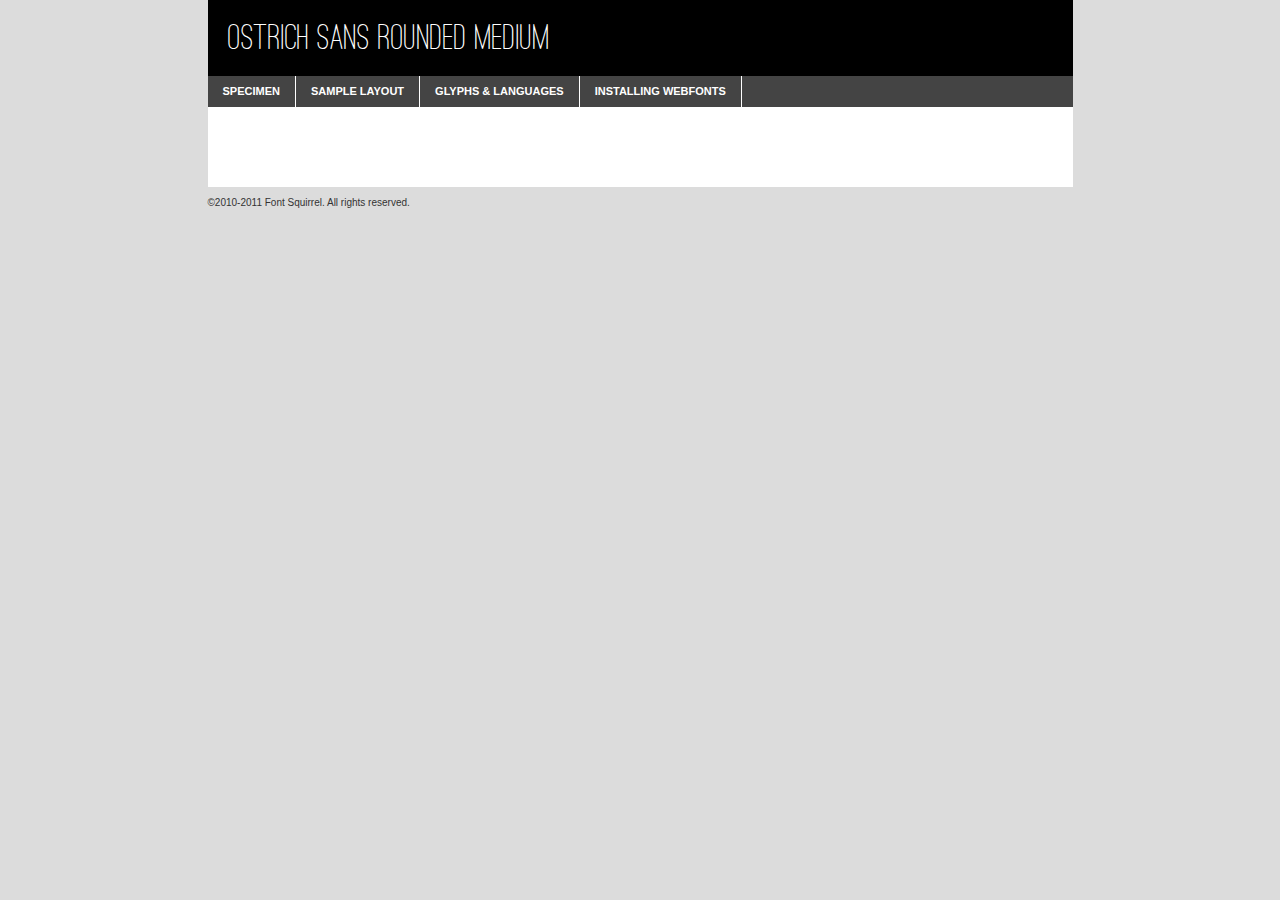
<file: font/ostrich-rounded-demo.html>
<!DOCTYPE html PUBLIC "-//W3C//DTD XHTML 1.0 Transitional//EN"
	"http://www.w3.org/TR/xhtml1/DTD/xhtml1-transitional.dtd">

<html xmlns="http://www.w3.org/1999/xhtml" xml:lang="en" lang="en">
<head>
	<meta http-equiv="Content-Type" content="text/html; charset=utf-8" />
	<script src="http://ajax.googleapis.com/ajax/libs/jquery/1.7.2/jquery.min.js" type="text/javascript" charset="utf-8"></script>
	<script src="specimen_files/easytabs.js" type="text/javascript" charset="utf-8"></script>
	<link rel="stylesheet" href="specimen_files/specimen_stylesheet.css" type="text/css" charset="utf-8" />
	<link rel="stylesheet" href="stylesheet.css" type="text/css" charset="utf-8" />

	<style type="text/css">
					body{
				font-family: 'ostrich_sans_roundedmedium';
							}
		</style>

	<title>Ostrich Sans Rounded Medium Specimen</title>
	
	
	<script type="text/javascript" charset="utf-8">
		$(document).ready(function() {
			$('#container').easyTabs({defaultContent:1});
		});
	</script>
</head>

<body>
<div id="container">
	<div id="header">
		Ostrich Sans Rounded Medium	</div>
	<ul class="tabs">
		<li><a href="#specimen">Specimen</a></li>
		<li><a href="#layout">Sample Layout</a></li>
				<li><a href="#glyphs">Glyphs &amp; Languages</a></li>
		<li><a href="#installing">Installing Webfonts</a></li>
		
	</ul>
	
	<div id="main_content">

		
			<div id="specimen">
		
				<div class="section">
					<div class="grid12 firstcol">
						<div class="huge">AaBb</div>
					</div>
				</div>
		
				<div class="section">
					<div class="glyph_range">A&#x200B;B&#x200b;C&#x200b;D&#x200b;E&#x200b;F&#x200b;G&#x200b;H&#x200b;I&#x200b;J&#x200b;K&#x200b;L&#x200b;M&#x200b;N&#x200b;O&#x200b;P&#x200b;Q&#x200b;R&#x200b;S&#x200b;T&#x200b;U&#x200b;V&#x200b;W&#x200b;X&#x200b;Y&#x200b;Z&#x200b;a&#x200b;b&#x200b;c&#x200b;d&#x200b;e&#x200b;f&#x200b;g&#x200b;h&#x200b;i&#x200b;j&#x200b;k&#x200b;l&#x200b;m&#x200b;n&#x200b;o&#x200b;p&#x200b;q&#x200b;r&#x200b;s&#x200b;t&#x200b;u&#x200b;v&#x200b;w&#x200b;x&#x200b;y&#x200b;z&#x200b;1&#x200b;2&#x200b;3&#x200b;4&#x200b;5&#x200b;6&#x200b;7&#x200b;8&#x200b;9&#x200b;0&#x200b;&amp;&#x200b;.&#x200b;,&#x200b;?&#x200b;!&#x200b;&#64;&#x200b;(&#x200b;)&#x200b;#&#x200b;$&#x200b;%&#x200b;*&#x200b;+&#x200b;-&#x200b;=&#x200b;:&#x200b;;</div>
				</div>
				<div class="section">
					<div class="grid12 firstcol">
						<table class="sample_table">
							<tr><td>10</td><td class="size10">abcdefghijklmnopqrstuvwxyzABCDEFGHIJKLMNOPQRSTUVWXYZ0123456789abcdefghijklmnopqrstuvwxyzABCDEFGHIJKLMNOPQRSTUVWXYZ0123456789abcdefghijklmnopqrstuvwxyzABCDEFGHIJKLMNOPQRSTUVWXYZ</td></tr>
							<tr><td>11</td><td class="size11">abcdefghijklmnopqrstuvwxyzABCDEFGHIJKLMNOPQRSTUVWXYZ0123456789abcdefghijklmnopqrstuvwxyzABCDEFGHIJKLMNOPQRSTUVWXYZ0123456789abcdefghijklmnopqrstuvwxyzABCDEFGHIJKLMNOPQRSTUVWXYZ</td></tr>
							<tr><td>12</td><td class="size12">abcdefghijklmnopqrstuvwxyzABCDEFGHIJKLMNOPQRSTUVWXYZ0123456789abcdefghijklmnopqrstuvwxyzABCDEFGHIJKLMNOPQRSTUVWXYZ0123456789abcdefghijklmnopqrstuvwxyzABCDEFGHIJKLMNOPQRSTUVWXYZ</td></tr>
							<tr><td>13</td><td class="size13">abcdefghijklmnopqrstuvwxyzABCDEFGHIJKLMNOPQRSTUVWXYZ0123456789abcdefghijklmnopqrstuvwxyzABCDEFGHIJKLMNOPQRSTUVWXYZ0123456789abcdefghijklmnopqrstuvwxyzABCDEFGHIJKLMNOPQRSTUVWXYZ</td></tr>
							<tr><td>14</td><td class="size14">abcdefghijklmnopqrstuvwxyzABCDEFGHIJKLMNOPQRSTUVWXYZ0123456789abcdefghijklmnopqrstuvwxyzABCDEFGHIJKLMNOPQRSTUVWXYZ0123456789abcdefghijklmnopqrstuvwxyzABCDEFGHIJKLMNOPQRSTUVWXYZ</td></tr>
							<tr><td>16</td><td class="size16">abcdefghijklmnopqrstuvwxyzABCDEFGHIJKLMNOPQRSTUVWXYZ0123456789abcdefghijklmnopqrstuvwxyzABCDEFGHIJKLMNOPQRSTUVWXYZ</td></tr>
							<tr><td>18</td><td class="size18">abcdefghijklmnopqrstuvwxyzABCDEFGHIJKLMNOPQRSTUVWXYZ0123456789abcdefghijklmnopqrstuvwxyzABCDEFGHIJKLMNOPQRSTUVWXYZ</td></tr>
							<tr><td>20</td><td class="size20">abcdefghijklmnopqrstuvwxyzABCDEFGHIJKLMNOPQRSTUVWXYZ0123456789abcdefghijklmnopqrstuvwxyzABCDEFGHIJKLMNOPQRSTUVWXYZ</td></tr>
							<tr><td>24</td><td class="size24">abcdefghijklmnopqrstuvwxyzABCDEFGHIJKLMNOPQRSTUVWXYZ0123456789abcdefghijklmnopqrstuvwxyzABCDEFGHIJKLMNOPQRSTUVWXYZ</td></tr>
							<tr><td>30</td><td class="size30">abcdefghijklmnopqrstuvwxyzABCDEFGHIJKLMNOPQRSTUVWXYZ0123456789abcdefghijklmnopqrstuvwxyzABCDEFGHIJKLMNOPQRSTUVWXYZ</td></tr>
							<tr><td>36</td><td class="size36">abcdefghijklmnopqrstuvwxyzABCDEFGHIJKLMNOPQRSTUVWXYZ0123456789abcdefghijklmnopqrstuvwxyzABCDEFGHIJKLMNOPQRSTUVWXYZ</td></tr>
							<tr><td>48</td><td class="size48">abcdefghijklmnopqrstuvwxyzABCDEFGHIJKLMNOPQRSTUVWXYZ0123456789abcdefghijklmnopqrstuvwxyzABCDEFGHIJKLMNOPQRSTUVWXYZ</td></tr>
							<tr><td>60</td><td class="size60">abcdefghijklmnopqrstuvwxyzABCDEFGHIJKLMNOPQRSTUVWXYZ0123456789abcdefghijklmnopqrstuvwxyzABCDEFGHIJKLMNOPQRSTUVWXYZ</td></tr>
							<tr><td>72</td><td class="size72">abcdefghijklmnopqrstuvwxyzABCDEFGHIJKLMNOPQRSTUVWXYZ0123456789abcdefghijklmnopqrstuvwxyzABCDEFGHIJKLMNOPQRSTUVWXYZ</td></tr>
							<tr><td>90</td><td class="size90">abcdefghijklmnopqrstuvwxyzABCDEFGHIJKLMNOPQRSTUVWXYZ0123456789abcdefghijklmnopqrstuvwxyzABCDEFGHIJKLMNOPQRSTUVWXYZ</td></tr>
						</table>
				
					</div>
			
				</div>
		
		
		
								<div class="section" id="bodycomparison">


										<div id="xheight">
				<div class="fontbody">&#xE000;&#xE000;&#xE000;&#xE000;&#xE000;&#xE000;&#xE000;&#xE000;&#xE000;&#xE000;&#xE000;&#xE000;&#xE000;&#xE000;&#xE000;&#xE000;&#xE000;&#xE000;&#xE000;&#xE000;&#xE000;&#xE000;&#xE000;&#xE000;&#xE000;&#xE000;&#xE000;&#xE000;&#xE000;&#xE000;&#xE000;&#xE000;&#xE000;&#xE000;&#xE000;&#xE000;&#xE000;&#xE000;&#xE000;&#xE000;&#xE000;&#xE000;&#xE000;&#xE000;&#xE000;&#xE000;&#xE000;&#xE000;&#xE000;&#xE000;&#xE000;&#xE000;&#xE000;&#xE000;&#xE000;&#xE000;&#xE000;&#xE000;&#xE000;&#xE000;&#xE000;&#xE000;&#xE000;&#xE000;&#xE000;&#xE000;&#xE000;&#xE000;&#xE000;&#xE000;&#xE000;&#xE000;&#xE000;&#xE000;&#xE000;&#xE000;&#xE000;&#xE000;&#xE000;&#xE000;&#xE000;&#xE000;&#xE000;&#xE000;&#xE000;&#xE000;&#xE000;&#xE000;&#xE000;&#xE000;&#xE000;&#xE000;&#xE000;&#xE000;&#xE000;&#xE000;&#xE000;&#xE000;&#xE000;body</div><div class="arialbody">body</div><div class="verdanabody">body</div><div class="georgiabody">body</div></div>
										<div class="fontbody" style="z-index:1">
											body<span>Ostrich Sans Rounded Medium</span>
										</div>
										<div class="arialbody" style="z-index:1">
											body<span>Arial</span>
										</div>
										<div class="verdanabody" style="z-index:1">
											body<span>Verdana</span>
										</div>
										<div class="georgiabody" style="z-index:1">
											body<span>Georgia</span>
										</div>



								</div>
		
		
				<div class="section psample psample_row1" id="">
					
					<div class="grid2 firstcol">
						<p class="size10"><span>10.</span>Aenean lacinia bibendum nulla sed consectetur. Fusce dapibus, tellus ac cursus commodo, tortor mauris condimentum nibh, ut fermentum massa justo sit amet risus. Nullam id dolor id nibh ultricies vehicula ut id elit. Cum sociis natoque penatibus et magnis dis parturient montes, nascetur ridiculus mus. Nulla vitae elit libero, a pharetra augue.</p>
			
					</div>
					<div class="grid3">
						<p class="size11"><span>11.</span>Aenean lacinia bibendum nulla sed consectetur. Fusce dapibus, tellus ac cursus commodo, tortor mauris condimentum nibh, ut fermentum massa justo sit amet risus. Nullam id dolor id nibh ultricies vehicula ut id elit. Cum sociis natoque penatibus et magnis dis parturient montes, nascetur ridiculus mus. Nulla vitae elit libero, a pharetra augue.</p>
			
					</div>
					<div class="grid3">
						<p class="size12"><span>12.</span>Aenean lacinia bibendum nulla sed consectetur. Fusce dapibus, tellus ac cursus commodo, tortor mauris condimentum nibh, ut fermentum massa justo sit amet risus. Nullam id dolor id nibh ultricies vehicula ut id elit. Cum sociis natoque penatibus et magnis dis parturient montes, nascetur ridiculus mus. Nulla vitae elit libero, a pharetra augue.</p>
			
					</div>
					<div class="grid4">
						<p class="size13"><span>13.</span>Aenean lacinia bibendum nulla sed consectetur. Fusce dapibus, tellus ac cursus commodo, tortor mauris condimentum nibh, ut fermentum massa justo sit amet risus. Nullam id dolor id nibh ultricies vehicula ut id elit. Cum sociis natoque penatibus et magnis dis parturient montes, nascetur ridiculus mus. Nulla vitae elit libero, a pharetra augue.</p>
			
					</div>
					<div class="white_blend"></div>
					
				</div>
				<div class="section psample psample_row2" id="">
					<div class="grid3 firstcol">
						<p class="size14"><span>14.</span>Aenean lacinia bibendum nulla sed consectetur. Fusce dapibus, tellus ac cursus commodo, tortor mauris condimentum nibh, ut fermentum massa justo sit amet risus. Nullam id dolor id nibh ultricies vehicula ut id elit. Cum sociis natoque penatibus et magnis dis parturient montes, nascetur ridiculus mus. Nulla vitae elit libero, a pharetra augue.</p>
			
					</div>
					<div class="grid4">
						<p class="size16"><span>16.</span>Aenean lacinia bibendum nulla sed consectetur. Fusce dapibus, tellus ac cursus commodo, tortor mauris condimentum nibh, ut fermentum massa justo sit amet risus. Nullam id dolor id nibh ultricies vehicula ut id elit. Cum sociis natoque penatibus et magnis dis parturient montes, nascetur ridiculus mus. Nulla vitae elit libero, a pharetra augue.</p>
			
					</div>
					<div class="grid5">
						<p class="size18"><span>18.</span>Aenean lacinia bibendum nulla sed consectetur. Fusce dapibus, tellus ac cursus commodo, tortor mauris condimentum nibh, ut fermentum massa justo sit amet risus. Nullam id dolor id nibh ultricies vehicula ut id elit. Cum sociis natoque penatibus et magnis dis parturient montes, nascetur ridiculus mus. Nulla vitae elit libero, a pharetra augue.</p>
			
					</div>

					<div class="white_blend"></div>

				</div>
				
				<div class="section psample psample_row3" id="">
					<div class="grid5 firstcol">
						<p class="size20"><span>20.</span>Aenean lacinia bibendum nulla sed consectetur. Fusce dapibus, tellus ac cursus commodo, tortor mauris condimentum nibh, ut fermentum massa justo sit amet risus. Nullam id dolor id nibh ultricies vehicula ut id elit. Cum sociis natoque penatibus et magnis dis parturient montes, nascetur ridiculus mus. Nulla vitae elit libero, a pharetra augue.</p>
					</div>
					<div class="grid7">
						<p class="size24"><span>24.</span>Aenean lacinia bibendum nulla sed consectetur. Fusce dapibus, tellus ac cursus commodo, tortor mauris condimentum nibh, ut fermentum massa justo sit amet risus. Nullam id dolor id nibh ultricies vehicula ut id elit. Cum sociis natoque penatibus et magnis dis parturient montes, nascetur ridiculus mus. Nulla vitae elit libero, a pharetra augue.</p>
					</div>
					
					<div class="white_blend"></div>
					
				</div>
				
				<div class="section psample psample_row4" id="">
					<div class="grid12 firstcol">
						<p class="size30"><span>30.</span>Aenean lacinia bibendum nulla sed consectetur. Fusce dapibus, tellus ac cursus commodo, tortor mauris condimentum nibh, ut fermentum massa justo sit amet risus. Nullam id dolor id nibh ultricies vehicula ut id elit. Cum sociis natoque penatibus et magnis dis parturient montes, nascetur ridiculus mus. Nulla vitae elit libero, a pharetra augue.</p>
					</div>
					<div class="white_blend"></div>
					
				</div>
				
				
				
				<div class="section psample psample_row1 fullreverse">
					<div class="grid2 firstcol">
						<p class="size10"><span>10.</span>Aenean lacinia bibendum nulla sed consectetur. Fusce dapibus, tellus ac cursus commodo, tortor mauris condimentum nibh, ut fermentum massa justo sit amet risus. Nullam id dolor id nibh ultricies vehicula ut id elit. Cum sociis natoque penatibus et magnis dis parturient montes, nascetur ridiculus mus. Nulla vitae elit libero, a pharetra augue.</p>
			
					</div>
					<div class="grid3">
						<p class="size11"><span>11.</span>Aenean lacinia bibendum nulla sed consectetur. Fusce dapibus, tellus ac cursus commodo, tortor mauris condimentum nibh, ut fermentum massa justo sit amet risus. Nullam id dolor id nibh ultricies vehicula ut id elit. Cum sociis natoque penatibus et magnis dis parturient montes, nascetur ridiculus mus. Nulla vitae elit libero, a pharetra augue.</p>
			
					</div>
					<div class="grid3">
						<p class="size12"><span>12.</span>Aenean lacinia bibendum nulla sed consectetur. Fusce dapibus, tellus ac cursus commodo, tortor mauris condimentum nibh, ut fermentum massa justo sit amet risus. Nullam id dolor id nibh ultricies vehicula ut id elit. Cum sociis natoque penatibus et magnis dis parturient montes, nascetur ridiculus mus. Nulla vitae elit libero, a pharetra augue.</p>
			
					</div>
					<div class="grid4">
						<p class="size13"><span>13.</span>Aenean lacinia bibendum nulla sed consectetur. Fusce dapibus, tellus ac cursus commodo, tortor mauris condimentum nibh, ut fermentum massa justo sit amet risus. Nullam id dolor id nibh ultricies vehicula ut id elit. Cum sociis natoque penatibus et magnis dis parturient montes, nascetur ridiculus mus. Nulla vitae elit libero, a pharetra augue.</p>
			
					</div>
					<div class="black_blend"></div>
					
				</div>
				
				<div class="section psample psample_row2 fullreverse">
					<div class="grid3 firstcol">
						<p class="size14"><span>14.</span>Aenean lacinia bibendum nulla sed consectetur. Fusce dapibus, tellus ac cursus commodo, tortor mauris condimentum nibh, ut fermentum massa justo sit amet risus. Nullam id dolor id nibh ultricies vehicula ut id elit. Cum sociis natoque penatibus et magnis dis parturient montes, nascetur ridiculus mus. Nulla vitae elit libero, a pharetra augue.</p>
			
					</div>
					<div class="grid4">
						<p class="size16"><span>16.</span>Aenean lacinia bibendum nulla sed consectetur. Fusce dapibus, tellus ac cursus commodo, tortor mauris condimentum nibh, ut fermentum massa justo sit amet risus. Nullam id dolor id nibh ultricies vehicula ut id elit. Cum sociis natoque penatibus et magnis dis parturient montes, nascetur ridiculus mus. Nulla vitae elit libero, a pharetra augue.</p>
			
					</div>
					<div class="grid5">
						<p class="size18"><span>18.</span>Aenean lacinia bibendum nulla sed consectetur. Fusce dapibus, tellus ac cursus commodo, tortor mauris condimentum nibh, ut fermentum massa justo sit amet risus. Nullam id dolor id nibh ultricies vehicula ut id elit. Cum sociis natoque penatibus et magnis dis parturient montes, nascetur ridiculus mus. Nulla vitae elit libero, a pharetra augue.</p>
			
					</div>
					<div class="black_blend"></div>

				</div>
				
				<div class="section psample fullreverse psample_row3" id="">
					<div class="grid5 firstcol">
						<p class="size20"><span>20.</span>Aenean lacinia bibendum nulla sed consectetur. Fusce dapibus, tellus ac cursus commodo, tortor mauris condimentum nibh, ut fermentum massa justo sit amet risus. Nullam id dolor id nibh ultricies vehicula ut id elit. Cum sociis natoque penatibus et magnis dis parturient montes, nascetur ridiculus mus. Nulla vitae elit libero, a pharetra augue.</p>
					</div>
					<div class="grid7">
						<p class="size24"><span>24.</span>Aenean lacinia bibendum nulla sed consectetur. Fusce dapibus, tellus ac cursus commodo, tortor mauris condimentum nibh, ut fermentum massa justo sit amet risus. Nullam id dolor id nibh ultricies vehicula ut id elit. Cum sociis natoque penatibus et magnis dis parturient montes, nascetur ridiculus mus. Nulla vitae elit libero, a pharetra augue.</p>
					</div>
					
					<div class="black_blend"></div>
					
				</div>
				
				<div class="section psample fullreverse psample_row4" id="" style="border-bottom: 20px #000 solid;">
					<div class="grid12 firstcol">
						<p class="size30"><span>30.</span>Aenean lacinia bibendum nulla sed consectetur. Fusce dapibus, tellus ac cursus commodo, tortor mauris condimentum nibh, ut fermentum massa justo sit amet risus. Nullam id dolor id nibh ultricies vehicula ut id elit. Cum sociis natoque penatibus et magnis dis parturient montes, nascetur ridiculus mus. Nulla vitae elit libero, a pharetra augue.</p>
					</div>
					<div class="black_blend"></div>
					
				</div>
				
				
				
				
			</div>
			
			<div id="layout">
				
				<div class="section">
					
					<div class="grid12 firstcol">
						<h1>Lorem Ipsum Dolor</h1>
						<h2>Etiam porta sem malesuada magna mollis euismod</h2>
						
						<p class="byline">By <a href="#link">Aenean Lacinia</a></p>
					</div>
				</div>
				<div class="section">
					<div class="grid8 firstcol">
						<p class="large">Donec sed odio dui. Morbi leo risus, porta ac consectetur ac, vestibulum at eros. Fusce dapibus, tellus ac cursus commodo, tortor mauris condimentum nibh, ut fermentum massa justo sit amet risus. </p>

						
						<h3>Pellentesque ornare sem</h3>

						<p>Maecenas sed diam eget risus varius blandit sit amet non magna. Maecenas faucibus mollis interdum. Donec ullamcorper nulla non metus auctor fringilla. Nullam id dolor id nibh ultricies vehicula ut id elit. Nullam id dolor id nibh ultricies vehicula ut id elit. </p>

						<p>Aenean eu leo quam. Pellentesque ornare sem lacinia quam venenatis vestibulum. Lorem ipsum dolor sit amet, consectetur adipiscing elit. Cum sociis natoque penatibus et magnis dis parturient montes, nascetur ridiculus mus. </p>

						<p>Nulla vitae elit libero, a pharetra augue. Praesent commodo cursus magna, vel scelerisque nisl consectetur et. Aenean lacinia bibendum nulla sed consectetur. </p>

						<p>Nullam quis risus eget urna mollis ornare vel eu leo. Nullam quis risus eget urna mollis ornare vel eu leo. Maecenas sed diam eget risus varius blandit sit amet non magna. Donec ullamcorper nulla non metus auctor fringilla. </p>

						<h3>Cras mattis consectetur</h3>

						<p>Aenean eu leo quam. Pellentesque ornare sem lacinia quam venenatis vestibulum. Aenean lacinia bibendum nulla sed consectetur. Integer posuere erat a ante venenatis dapibus posuere velit aliquet. Cras mattis consectetur purus sit amet fermentum. </p>

						<p>Nullam id dolor id nibh ultricies vehicula ut id elit. Nullam quis risus eget urna mollis ornare vel eu leo. Cras mattis consectetur purus sit amet fermentum.</p>
					</div>
					
					<div class="grid4 sidebar">
						
						<div class="box reverse">
							<p class="last">Nullam quis risus eget urna mollis ornare vel eu leo. Donec ullamcorper nulla non metus auctor fringilla. Cras mattis consectetur purus sit amet fermentum. Sed posuere consectetur est at lobortis. Lorem ipsum dolor sit amet, consectetur adipiscing elit. </p>
						</div>
						
						<p class="caption">Maecenas sed diam eget risus varius.</p>

						<p>Vestibulum id ligula porta felis euismod semper. Integer posuere erat a ante venenatis dapibus posuere velit aliquet. Vestibulum id ligula porta felis euismod semper. Sed posuere consectetur est at lobortis. Maecenas sed diam eget risus varius blandit sit amet non magna. Fusce dapibus, tellus ac cursus commodo, tortor mauris condimentum nibh, ut fermentum massa justo sit amet risus. </p>

					

						<p>Duis mollis, est non commodo luctus, nisi erat porttitor ligula, eget lacinia odio sem nec elit. Aenean lacinia bibendum nulla sed consectetur. Vivamus sagittis lacus vel augue laoreet rutrum faucibus dolor auctor. Aenean lacinia bibendum nulla sed consectetur. Nullam quis risus eget urna mollis ornare vel eu leo. </p>

						<p>Praesent commodo cursus magna, vel scelerisque nisl consectetur et. Donec ullamcorper nulla non metus auctor fringilla. Maecenas faucibus mollis interdum. Fusce dapibus, tellus ac cursus commodo, tortor mauris condimentum nibh, ut fermentum massa justo sit amet risus. </p>

					</div>
				</div>
				
			</div>


			



		<div id="glyphs">
			<div class="section">
				<div class="grid12 firstcol">
			
				<h1>Language Support</h1>
				<p>The subset of Ostrich Sans Rounded Medium in this kit supports the following languages:<br />
			
					English				</p>
				<h1>Glyph Chart</h1>
				<p>The subset of Ostrich Sans Rounded Medium in this kit includes all the glyphs listed below. Unicode entities are included above each glyph to help you insert individual characters into your layout.</p>
				<div id="glyph_chart">
			
																														 <div><p>&amp;#13;</p>&#13;</div>
																				 <div><p>&amp;#32;</p>&#32;</div>
																				 <div><p>&amp;#33;</p>&#33;</div>
																				 <div><p>&amp;#34;</p>&#34;</div>
																				 <div><p>&amp;#35;</p>&#35;</div>
																				 <div><p>&amp;#36;</p>&#36;</div>
																				 <div><p>&amp;#37;</p>&#37;</div>
																				 <div><p>&amp;#38;</p>&#38;</div>
																				 <div><p>&amp;#39;</p>&#39;</div>
																				 <div><p>&amp;#40;</p>&#40;</div>
																				 <div><p>&amp;#41;</p>&#41;</div>
																				 <div><p>&amp;#42;</p>&#42;</div>
																				 <div><p>&amp;#43;</p>&#43;</div>
																				 <div><p>&amp;#44;</p>&#44;</div>
																				 <div><p>&amp;#45;</p>&#45;</div>
																				 <div><p>&amp;#46;</p>&#46;</div>
																				 <div><p>&amp;#47;</p>&#47;</div>
																				 <div><p>&amp;#48;</p>&#48;</div>
																				 <div><p>&amp;#49;</p>&#49;</div>
																				 <div><p>&amp;#50;</p>&#50;</div>
																				 <div><p>&amp;#51;</p>&#51;</div>
																				 <div><p>&amp;#52;</p>&#52;</div>
																				 <div><p>&amp;#53;</p>&#53;</div>
																				 <div><p>&amp;#54;</p>&#54;</div>
																				 <div><p>&amp;#55;</p>&#55;</div>
																				 <div><p>&amp;#56;</p>&#56;</div>
																				 <div><p>&amp;#57;</p>&#57;</div>
																				 <div><p>&amp;#58;</p>&#58;</div>
																				 <div><p>&amp;#59;</p>&#59;</div>
																				 <div><p>&amp;#60;</p>&#60;</div>
																				 <div><p>&amp;#61;</p>&#61;</div>
																				 <div><p>&amp;#62;</p>&#62;</div>
																				 <div><p>&amp;#63;</p>&#63;</div>
																				 <div><p>&amp;#64;</p>&#64;</div>
																				 <div><p>&amp;#65;</p>&#65;</div>
																				 <div><p>&amp;#66;</p>&#66;</div>
																				 <div><p>&amp;#67;</p>&#67;</div>
																				 <div><p>&amp;#68;</p>&#68;</div>
																				 <div><p>&amp;#69;</p>&#69;</div>
																				 <div><p>&amp;#70;</p>&#70;</div>
																				 <div><p>&amp;#71;</p>&#71;</div>
																				 <div><p>&amp;#72;</p>&#72;</div>
																				 <div><p>&amp;#73;</p>&#73;</div>
																				 <div><p>&amp;#74;</p>&#74;</div>
																				 <div><p>&amp;#75;</p>&#75;</div>
																				 <div><p>&amp;#76;</p>&#76;</div>
																				 <div><p>&amp;#77;</p>&#77;</div>
																				 <div><p>&amp;#78;</p>&#78;</div>
																				 <div><p>&amp;#79;</p>&#79;</div>
																				 <div><p>&amp;#80;</p>&#80;</div>
																				 <div><p>&amp;#81;</p>&#81;</div>
																				 <div><p>&amp;#82;</p>&#82;</div>
																				 <div><p>&amp;#83;</p>&#83;</div>
																				 <div><p>&amp;#84;</p>&#84;</div>
																				 <div><p>&amp;#85;</p>&#85;</div>
																				 <div><p>&amp;#86;</p>&#86;</div>
																				 <div><p>&amp;#87;</p>&#87;</div>
																				 <div><p>&amp;#88;</p>&#88;</div>
																				 <div><p>&amp;#89;</p>&#89;</div>
																				 <div><p>&amp;#90;</p>&#90;</div>
																				 <div><p>&amp;#91;</p>&#91;</div>
																				 <div><p>&amp;#92;</p>&#92;</div>
																				 <div><p>&amp;#93;</p>&#93;</div>
																				 <div><p>&amp;#94;</p>&#94;</div>
																				 <div><p>&amp;#95;</p>&#95;</div>
																				 <div><p>&amp;#96;</p>&#96;</div>
																				 <div><p>&amp;#97;</p>&#97;</div>
																				 <div><p>&amp;#98;</p>&#98;</div>
																				 <div><p>&amp;#99;</p>&#99;</div>
																				 <div><p>&amp;#100;</p>&#100;</div>
																				 <div><p>&amp;#101;</p>&#101;</div>
																				 <div><p>&amp;#102;</p>&#102;</div>
																				 <div><p>&amp;#103;</p>&#103;</div>
																				 <div><p>&amp;#104;</p>&#104;</div>
																				 <div><p>&amp;#105;</p>&#105;</div>
																				 <div><p>&amp;#106;</p>&#106;</div>
																				 <div><p>&amp;#107;</p>&#107;</div>
																				 <div><p>&amp;#108;</p>&#108;</div>
																				 <div><p>&amp;#109;</p>&#109;</div>
																				 <div><p>&amp;#110;</p>&#110;</div>
																				 <div><p>&amp;#111;</p>&#111;</div>
																				 <div><p>&amp;#112;</p>&#112;</div>
																				 <div><p>&amp;#113;</p>&#113;</div>
																				 <div><p>&amp;#114;</p>&#114;</div>
																				 <div><p>&amp;#115;</p>&#115;</div>
																				 <div><p>&amp;#116;</p>&#116;</div>
																				 <div><p>&amp;#117;</p>&#117;</div>
																				 <div><p>&amp;#118;</p>&#118;</div>
																				 <div><p>&amp;#119;</p>&#119;</div>
																				 <div><p>&amp;#120;</p>&#120;</div>
																				 <div><p>&amp;#121;</p>&#121;</div>
																				 <div><p>&amp;#122;</p>&#122;</div>
																				 <div><p>&amp;#123;</p>&#123;</div>
																				 <div><p>&amp;#124;</p>&#124;</div>
																				 <div><p>&amp;#125;</p>&#125;</div>
																				 <div><p>&amp;#126;</p>&#126;</div>
																				 <div><p>&amp;#160;</p>&#160;</div>
																				 <div><p>&amp;#169;</p>&#169;</div>
																				 <div><p>&amp;#173;</p>&#173;</div>
																				 <div><p>&amp;#174;</p>&#174;</div>
																				 <div><p>&amp;#710;</p>&#710;</div>
																				 <div><p>&amp;#732;</p>&#732;</div>
																				 <div><p>&amp;#8192;</p>&#8192;</div>
																				 <div><p>&amp;#8193;</p>&#8193;</div>
																				 <div><p>&amp;#8194;</p>&#8194;</div>
																				 <div><p>&amp;#8195;</p>&#8195;</div>
																				 <div><p>&amp;#8196;</p>&#8196;</div>
																				 <div><p>&amp;#8197;</p>&#8197;</div>
																				 <div><p>&amp;#8198;</p>&#8198;</div>
																				 <div><p>&amp;#8199;</p>&#8199;</div>
																				 <div><p>&amp;#8200;</p>&#8200;</div>
																				 <div><p>&amp;#8201;</p>&#8201;</div>
																				 <div><p>&amp;#8202;</p>&#8202;</div>
																				 <div><p>&amp;#8208;</p>&#8208;</div>
																				 <div><p>&amp;#8209;</p>&#8209;</div>
																				 <div><p>&amp;#8210;</p>&#8210;</div>
																				 <div><p>&amp;#8211;</p>&#8211;</div>
																				 <div><p>&amp;#8212;</p>&#8212;</div>
																				 <div><p>&amp;#8216;</p>&#8216;</div>
																				 <div><p>&amp;#8217;</p>&#8217;</div>
																				 <div><p>&amp;#8220;</p>&#8220;</div>
																				 <div><p>&amp;#8221;</p>&#8221;</div>
																				 <div><p>&amp;#8226;</p>&#8226;</div>
																				 <div><p>&amp;#8239;</p>&#8239;</div>
																				 <div><p>&amp;#8287;</p>&#8287;</div>
																				 <div><p>&amp;#8482;</p>&#8482;</div>
																				 <div><p>&amp;#57344;</p>&#57344;</div>
																												</div>	
				</div>
		
		
			</div>
		</div>
		
		
		<div id="specs">
			
		</div>
	
		<div id="installing">
			<div class="section">
				<div class="grid7 firstcol">
					<h1>Installing Webfonts</h1>
					
					<p>Webfonts are supported by all major browser platforms but not all in the same way. There are currently four different font formats that must be included in order to target all browsers. This includes TTF, WOFF, EOT and SVG.</p>
					
					<h2>1. Upload your webfonts</h2>
					<p>You must upload your webfont kit to your website. They should be in or near the same directory as your CSS files.</p>
					
					<h2>2. Include the webfont stylesheet</h2>
					<p>A special CSS @font-face declaration helps the various browsers select the appropriate font it needs without causing you a bunch of headaches. Learn more about this syntax by reading the <a href="http://www.fontspring.com/blog/further-hardening-of-the-bulletproof-syntax">Fontspring blog post</a> about it. The code for it is as follows:</p>


<code>
@font-face{ 
	font-family: 'MyWebFont';
	src: url('WebFont.eot');
	src: url('WebFont.eot?#iefix') format('embedded-opentype'),
	     url('WebFont.woff') format('woff'),
	     url('WebFont.ttf') format('truetype'),
	     url('WebFont.svg#webfont') format('svg');
}
</code>

	<p>We've already gone ahead and generated the code for you. All you have to do is link to the stylesheet in your HTML, like this:</p>
	<code>&lt;link rel=&quot;stylesheet&quot; href=&quot;stylesheet.css&quot; type=&quot;text/css&quot; charset=&quot;utf-8&quot; /&gt;</code>

					<h2>3. Modify your own stylesheet</h2>
					<p>To take advantage of your new fonts, you must tell your stylesheet to use them. Look at the original @font-face declaration above and find the property called "font-family." The name linked there will be what you use to reference the font. Prepend that webfont name to the font stack in the "font-family" property, inside the selector you want to change. For example:</p>
<code>p { font-family: 'WebFont', Arial, sans-serif; }</code>

<h2>4. Test</h2>
<p>Getting webfonts to work cross-browser <em>can</em> be tricky. Use the information in the sidebar to help you if you find that fonts aren't loading in a particular browser.</p>
				</div>
				
				<div class="grid5 sidebar">
					<div class="box">
						<h2>Troubleshooting<br />Font-Face Problems</h2>
						<p>Having trouble getting your webfonts to load in your new website? Here are some tips to sort out what might be the problem.</p>

						<h3>Fonts not showing in any browser</h3>

						<p>This sounds like you need to work on the plumbing. You either did not upload the fonts to the correct directory, or you did not link the fonts properly in the CSS. If you've confirmed that all this is correct and you still have a problem, take a look at your .htaccess file and see if requests are getting intercepted.</p>

						<h3>Fonts not loading in iPhone or iPad</h3>

						<p>The most common problem here is that you are serving the fonts from an IIS server. IIS refuses to serve files that have unknown MIME types. If that is the case, you must set the MIME type for SVG to "image/svg+xml" in the server settings. Follow these instructions from Microsoft if you need help.</p>

						<h3>Fonts not loading in Firefox</h3>

						<p>The primary reason for this failure? You are still using a version Firefox older than 3.5. So upgrade already! If that isn't it, then you are very likely serving fonts from a different domain. Firefox requires that all font assets be served from the same domain. Lastly it is possible that you need to add WOFF to your list of MIME types (if you are serving via IIS.)</p>

						<h3>Fonts not loading in IE</h3>

						<p>Are you looking at Internet Explorer on an actual Windows machine or are you cheating by using a service like Adobe BrowserLab? Many of these screenshot services do not render @font-face for IE. Best to test it on a real machine.</p>

						<h3>Fonts not loading in IE9</h3>

						<p>IE9, like Firefox, requires that fonts be served from the same domain as the website. Make sure that is the case.</p>
					</div>
				</div>
			</div>
			
		</div>
	
	</div>
	<div id="footer">
		<p>&copy;2010-2011 Font Squirrel. All rights reserved.</p>
	</div>
</div>
</body>
</html>
</file>
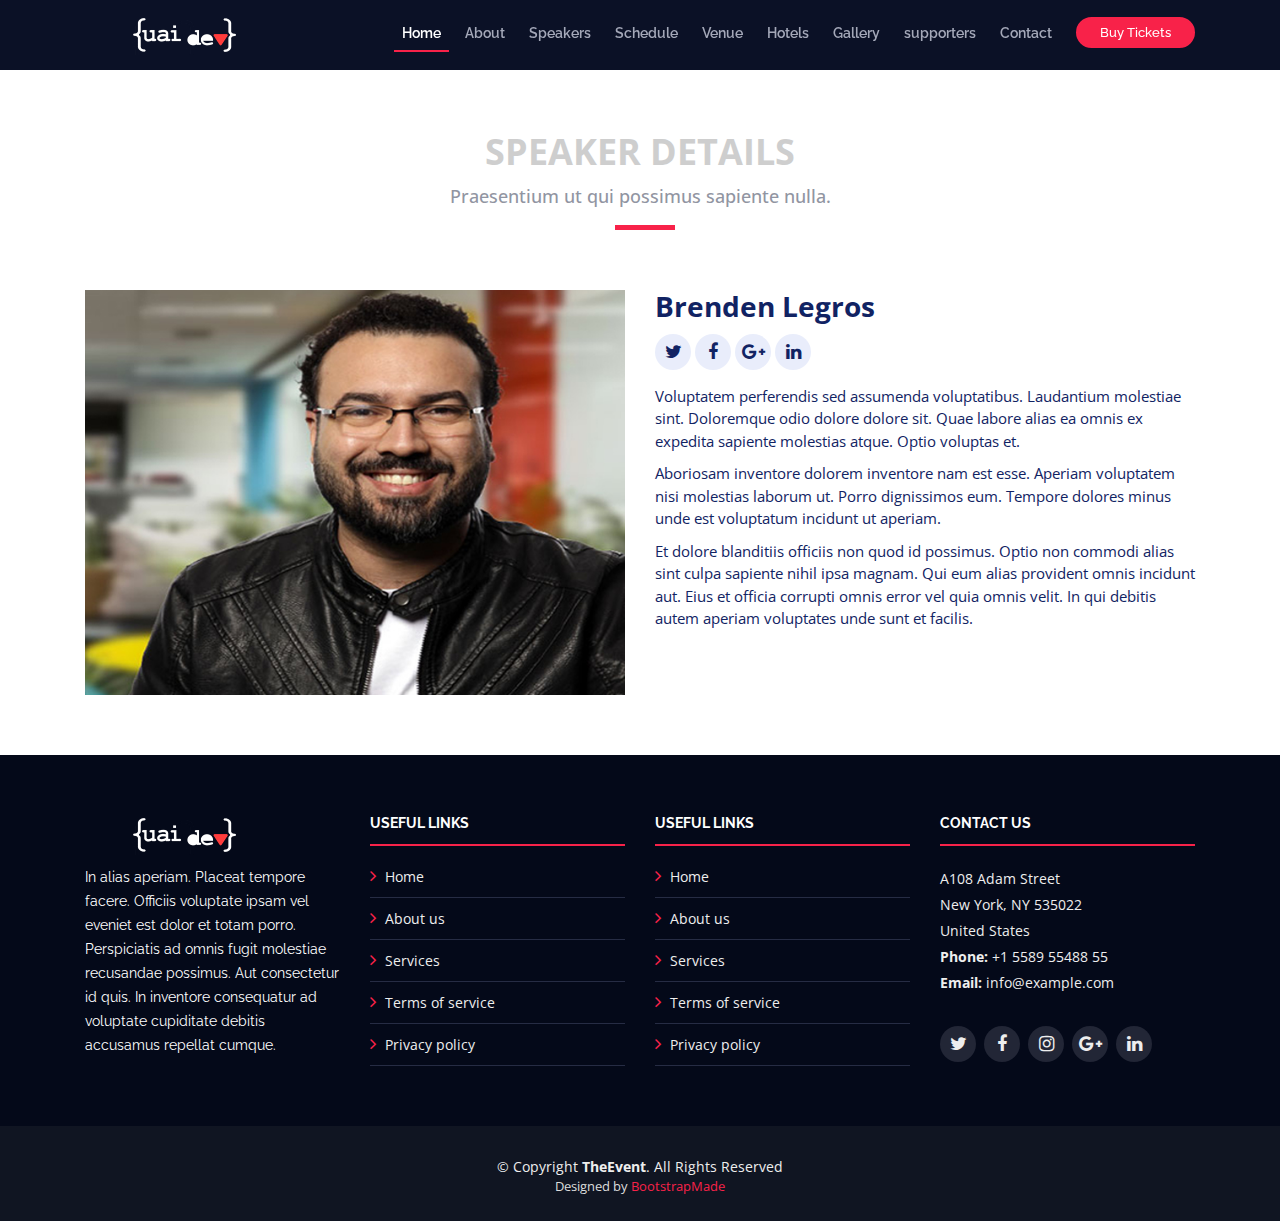
<file: talks/Base Palestrantes.html>
<!DOCTYPE html>
<html lang="en">

<head>
  <meta charset="utf-8">
  <title>TheEvent - Bootstrap Event Template</title>
  <meta content="width=device-width, initial-scale=1.0" name="viewport">
  <meta content="" name="keywords">
  <meta content="" name="description">

  <!-- Favicons -->
  <link href="img/favicon.png" rel="icon">
  <link href="img/apple-touch-icon.png" rel="apple-touch-icon">

  <!-- Google Fonts -->
  <link href="https://fonts.googleapis.com/css?family=Open+Sans:300,300i,400,400i,700,700i|Raleway:300,400,500,700,800" rel="stylesheet">

  <!-- Bootstrap CSS File -->
  <link href="lib/bootstrap/css/bootstrap.min.css" rel="stylesheet">

  <!-- Libraries CSS Files -->
  <link href="lib/font-awesome/css/font-awesome.min.css" rel="stylesheet">
  <link href="lib/animate/animate.min.css" rel="stylesheet">
  <link href="lib/venobox/venobox.css" rel="stylesheet">
  <link href="lib/owlcarousel/assets/owl.carousel.min.css" rel="stylesheet">

  <!-- Main Stylesheet File -->
  <link href="css/style.css" rel="stylesheet">

  <!-- =======================================================
    Theme Name: TheEvent
    Theme URL: https://bootstrapmade.com/theevent-conference-event-bootstrap-template/
    Author: BootstrapMade.com
    License: https://bootstrapmade.com/license/
  ======================================================= -->
</head>

<body>

  <!--==========================
    Header
  ============================-->
  <header id="header" class="header-fixed">
    <div class="container">

      <div id="logo" class="pull-left">
        <!-- Uncomment below if you prefer to use a text logo -->
        <!-- <h1><a href="#main">C<span>o</span>nf</a></h1> -->
        <a href="index.html#intro" class="scrollto"><img src="img/logo.png" alt="" title=""></a>
      </div>

      <nav id="nav-menu-container">
        <ul class="nav-menu">
          <li class="menu-active"><a href="#intro">Home</a></li>
          <li><a href="index.html#about">About</a></li>
          <li><a href="index.html#speakers">Speakers</a></li>
          <li><a href="index.html#schedule">Schedule</a></li>
          <li><a href="index.html#venue">Venue</a></li>
          <li><a href="index.html#hotels">Hotels</a></li>
          <li><a href="index.html#gallery">Gallery</a></li>
          <li><a href="index.html#supporters">supporters</a></li>
          <li><a href="index.html#contact">Contact</a></li>
          <li class="buy-tickets"><a href="index.html#buy-tickets">Buy Tickets</a></li>
        </ul>
      </nav><!-- #nav-menu-container -->
    </div>
  </header><!-- #header -->

  <main id="main" class="main-page">

    <!--==========================
      Speaker Details Section
    ============================-->
    <section id="speakers-details" class="wow fadeIn">
      <div class="container">
        <div class="section-header">
          <h2>Speaker Details</h2>
          <p>Praesentium ut qui possimus sapiente nulla.</p>
        </div>

        <div class="row">
          <div class="col-md-6">
            <img src="img/speakers/1.jpg" alt="Speaker 1" class="img-fluid">
          </div>

          <div class="col-md-6">
            <div class="details">
              <h2>Brenden Legros</h2>
              <div class="social">
                <a href=""><i class="fa fa-twitter"></i></a>
                <a href=""><i class="fa fa-facebook"></i></a>
                <a href=""><i class="fa fa-google-plus"></i></a>
                <a href=""><i class="fa fa-linkedin"></i></a>
              </div>
              <p>Voluptatem perferendis sed assumenda voluptatibus. Laudantium molestiae sint. Doloremque odio dolore dolore sit. Quae labore alias ea omnis ex expedita sapiente molestias atque. Optio voluptas et.</p>
 
              <p>Aboriosam inventore dolorem inventore nam est esse. Aperiam voluptatem nisi molestias laborum ut. Porro dignissimos eum. Tempore dolores minus unde est voluptatum incidunt ut aperiam.</p> 

              <p>Et dolore blanditiis officiis non quod id possimus. Optio non commodi alias sint culpa sapiente nihil ipsa magnam. Qui eum alias provident omnis incidunt aut. Eius et officia corrupti omnis error vel quia omnis velit. In qui debitis autem aperiam voluptates unde sunt et facilis.</p>
            </div>
          </div>
          
        </div>
      </div>

    </section>

  </main>


  <!--==========================
    Footer
  ============================-->
  <footer id="footer">
    <div class="footer-top">
      <div class="container">
        <div class="row">

          <div class="col-lg-3 col-md-6 footer-info">
            <img src="img/logo.png" alt="TheEvenet">
            <p>In alias aperiam. Placeat tempore facere. Officiis voluptate ipsam vel eveniet est dolor et totam porro. Perspiciatis ad omnis fugit molestiae recusandae possimus. Aut consectetur id quis. In inventore consequatur ad voluptate cupiditate debitis accusamus repellat cumque.</p>
          </div>

          <div class="col-lg-3 col-md-6 footer-links">
            <h4>Useful Links</h4>
            <ul>
              <li><i class="fa fa-angle-right"></i> <a href="#">Home</a></li>
              <li><i class="fa fa-angle-right"></i> <a href="#">About us</a></li>
              <li><i class="fa fa-angle-right"></i> <a href="#">Services</a></li>
              <li><i class="fa fa-angle-right"></i> <a href="#">Terms of service</a></li>
              <li><i class="fa fa-angle-right"></i> <a href="#">Privacy policy</a></li>
            </ul>
          </div>

          <div class="col-lg-3 col-md-6 footer-links">
            <h4>Useful Links</h4>
            <ul>
              <li><i class="fa fa-angle-right"></i> <a href="#">Home</a></li>
              <li><i class="fa fa-angle-right"></i> <a href="#">About us</a></li>
              <li><i class="fa fa-angle-right"></i> <a href="#">Services</a></li>
              <li><i class="fa fa-angle-right"></i> <a href="#">Terms of service</a></li>
              <li><i class="fa fa-angle-right"></i> <a href="#">Privacy policy</a></li>
            </ul>
          </div>

          <div class="col-lg-3 col-md-6 footer-contact">
            <h4>Contact Us</h4>
            <p>
              A108 Adam Street <br>
              New York, NY 535022<br>
              United States <br>
              <strong>Phone:</strong> +1 5589 55488 55<br>
              <strong>Email:</strong> info@example.com<br>
            </p>

            <div class="social-links">
              <a href="#" class="twitter"><i class="fa fa-twitter"></i></a>
              <a href="#" class="facebook"><i class="fa fa-facebook"></i></a>
              <a href="#" class="instagram"><i class="fa fa-instagram"></i></a>
              <a href="#" class="google-plus"><i class="fa fa-google-plus"></i></a>
              <a href="#" class="linkedin"><i class="fa fa-linkedin"></i></a>
            </div>

          </div>

        </div>
      </div>
    </div>

    <div class="container">
      <div class="copyright">
        &copy; Copyright <strong>TheEvent</strong>. All Rights Reserved
      </div>
      <div class="credits">
        <!--
          All the links in the footer should remain intact.
          You can delete the links only if you purchased the pro version.
          Licensing information: https://bootstrapmade.com/license/
          Purchase the pro version with working PHP/AJAX contact form: https://bootstrapmade.com/buy/?theme=TheEvent
        -->
        Designed by <a href="https://bootstrapmade.com/">BootstrapMade</a>
      </div>
    </div>
  </footer><!-- #footer -->

  <a href="#" class="back-to-top"><i class="fa fa-angle-up"></i></a>

  <!-- JavaScript Libraries -->
  <script src="lib/jquery/jquery.min.js"></script>
  <script src="lib/jquery/jquery-migrate.min.js"></script>
  <script src="lib/bootstrap/js/bootstrap.bundle.min.js"></script>
  <script src="lib/easing/easing.min.js"></script>
  <script src="lib/superfish/hoverIntent.js"></script>
  <script src="lib/superfish/superfish.min.js"></script>
  <script src="lib/wow/wow.min.js"></script>
  <script src="lib/venobox/venobox.min.js"></script>
  <script src="lib/owlcarousel/owl.carousel.min.js"></script>

  <!-- Contact Form JavaScript File -->
  <script src="contactform/contactform.js"></script>

  <!-- Template Main Javascript File -->
  <script src="js/main.js"></script>
</body>

</html>
</file>
<file: aaa/lib/venobox/venobox.css>
/* ------ venobox.css --------*/
.vbox-overlay *, .vbox-overlay *:before, .vbox-overlay *:after{
    -webkit-backface-visibility: hidden;
    -webkit-box-sizing:border-box;
    -moz-box-sizing:border-box;
    box-sizing:border-box;
}
.vbox-overlay * { 
    -webkit-backface-visibility: visible;
    backface-visibility: visible;
}
.vbox-overlay{
    display: -webkit-flex;
    display: flex;
    -webkit-flex-direction: column;
    flex-direction: column;
    -webkit-justify-content: center;
    justify-content: center;
    -webkit-align-items: center;
    align-items: center;
    position: fixed;
    left: 0;
    top: 0;
    bottom: 0;
    right: 0;
    z-index: 1040;
    -webkit-transform:translateZ(1000px);
    transform: translateZ(1000px);
    transform-style: preserve-3d;
}

/* ----- navigation ----- */
.vbox-title{
    width: 100%;
    height: 40px;
    float: left;
    text-align: center;
    line-height: 28px;
    font-size: 12px;
    padding: 6px 40px;
    overflow: hidden;
    position: fixed;
    display: none;
    left: 0;
    z-index: 1050;
}
.vbox-close{
    cursor: pointer;
    position: fixed;
    top: 15px;
    right: 15px;
    width: 48px;
    height: 48px;
    display: block;
    background-position:10px center;
    overflow: hidden;
    font-size: 48px;
    line-height: 1;
    text-align: center;
    z-index: 1050;
}
.vbox-num{
    cursor: pointer;
    position: fixed;
    left: 0;
    height: 40px;
    display: block;
    overflow: hidden;
    line-height: 28px;
    font-size: 12px;
    padding: 6px 10px;
    display: none;
    z-index: 1050;
}
/* ----- navigation ARROWS ----- */
.vbox-next, .vbox-prev{
    position: fixed;
    top: 50%;
    margin-top: -15px;
    overflow: hidden;
    cursor: pointer;
    display: block;
    width: 45px;
    height: 45px;
    z-index: 1050;
}
.vbox-next span, .vbox-prev span{
    position: relative;
    width: 20px;
    height: 20px;
    border: 2px solid transparent;
    border-top-color: #B6B6B6;
    border-right-color: #B6B6B6;
    text-indent: -100px;
    position: absolute;
    top: 8px;
    display: block;
}
.vbox-prev{
    left: 15px;
}
.vbox-next{
    right: 30px;
}
.vbox-prev span{
    left: 10px;
    -ms-transform: rotate(-135deg);
    -webkit-transform: rotate(-135deg);
    transform: rotate(-135deg);
}
.vbox-next span{
    -ms-transform: rotate(45deg);
    -webkit-transform: rotate(45deg);
    transform: rotate(45deg);
    right: 10px;
}
/* ------- inline window ------ */
.vbox-inline{
    width: 420px;
    height: 315px;
    height: 70vh;
    padding: 10px;
    background: #fff;
    margin: 0 auto;
    overflow: auto;
    text-align: left;
}
/* ------- Video & iFrames window ------ */
.venoframe{
    max-width: 100%;
    width: 100%;
    border: none;
    width: 100%;
    height: 260px;
    height: 70vh;
}
.venoframe.vbvid{
    height: 260px;
}
@media (min-width: 768px) {
    .venoframe, .vbox-inline{
        width: 90%;
        height: 360px;
        height: 70vh;
    }
    .venoframe.vbvid{
        width: 640px;
        height: 360px;
    }
}
@media (min-width: 992px) {
    .venoframe, .vbox-inline{
        max-width: 1200px;
        width: 80%;
        height: 540px;
        height: 70vh;
    }
    .venoframe.vbvid{
        width: 960px;
        height: 540px;
    }
}
/* 
Please do NOT edit this part! 
or at least read this note: http://i.imgur.com/7C0ws9e.gif
*/
.vbox-open{
    overflow: hidden;
}
.vbox-container{
    position: absolute;
    left: 0;
    right: 0;
    top: 0;
    bottom: 0;
    overflow-x: hidden;
    overflow-y: auto;
    overflow-scrolling: touch;
    -webkit-overflow-scrolling: touch;
    z-index: 20;
    max-height: 100%;

}

.vbox-content{
    text-align: center;
    float: left;
    width: 100%;
    position: relative;
    overflow: hidden;
    padding: 20px 10px;
}
.vbox-container img{
    max-width: 100%;
    height: auto;
}
.figlio{
    max-width: 100%;
    text-align: initial;
    border: 8px solid rgba(255, 255, 255, 0.4);
}
img.figlio{
    -webkit-user-select: none;
-khtml-user-select: none;
-moz-user-select: none;
-o-user-select: none;
user-select: none;
}
.vbox-content.swipe-left{
    margin-left: -200px !important;
}
.vbox-content.swipe-right{
    margin-left: 200px !important;
}
.animated{
    webkit-transition: margin 300ms ease-out;
    transition: margin 300ms ease-out;
}
.animate-in{
    opacity: 1;
}
.animate-out{
    opacity: 0;
}
/* ---------- preloader ----------
 * SPINKIT 
 * http://tobiasahlin.com/spinkit/
-------------------------------- */
.sk-double-bounce,.sk-rotating-plane{width:40px;height:40px;margin:40px auto}.sk-rotating-plane{background-color:#333;-webkit-animation:sk-rotatePlane 1.2s infinite ease-in-out;animation:sk-rotatePlane 1.2s infinite ease-in-out}@-webkit-keyframes sk-rotatePlane{0%{-webkit-transform:perspective(120px) rotateX(0) rotateY(0);transform:perspective(120px) rotateX(0) rotateY(0)}50%{-webkit-transform:perspective(120px) rotateX(-180.1deg) rotateY(0);transform:perspective(120px) rotateX(-180.1deg) rotateY(0)}100%{-webkit-transform:perspective(120px) rotateX(-180deg) rotateY(-179.9deg);transform:perspective(120px) rotateX(-180deg) rotateY(-179.9deg)}}@keyframes sk-rotatePlane{0%{-webkit-transform:perspective(120px) rotateX(0) rotateY(0);transform:perspective(120px) rotateX(0) rotateY(0)}50%{-webkit-transform:perspective(120px) rotateX(-180.1deg) rotateY(0);transform:perspective(120px) rotateX(-180.1deg) rotateY(0)}100%{-webkit-transform:perspective(120px) rotateX(-180deg) rotateY(-179.9deg);transform:perspective(120px) rotateX(-180deg) rotateY(-179.9deg)}}.sk-double-bounce{position:relative}.sk-double-bounce .sk-child{width:100%;height:100%;border-radius:50%;background-color:#333;opacity:.6;position:absolute;top:0;left:0;-webkit-animation:sk-doubleBounce 2s infinite ease-in-out;animation:sk-doubleBounce 2s infinite ease-in-out}.sk-chasing-dots .sk-child,.sk-spinner-pulse,.sk-three-bounce .sk-child{background-color:#333;border-radius:100%}.sk-double-bounce .sk-double-bounce2{-webkit-animation-delay:-1s;animation-delay:-1s}@-webkit-keyframes sk-doubleBounce{0%,100%{-webkit-transform:scale(0);transform:scale(0)}50%{-webkit-transform:scale(1);transform:scale(1)}}@keyframes sk-doubleBounce{0%,100%{-webkit-transform:scale(0);transform:scale(0)}50%{-webkit-transform:scale(1);transform:scale(1)}}.sk-wave{margin:40px auto;width:50px;height:40px;text-align:center;font-size:10px}.sk-wave .sk-rect{background-color:#333;height:100%;width:6px;display:inline-block;-webkit-animation:sk-waveStretchDelay 1.2s infinite ease-in-out;animation:sk-waveStretchDelay 1.2s infinite ease-in-out}.sk-wave .sk-rect1{-webkit-animation-delay:-1.2s;animation-delay:-1.2s}.sk-wave .sk-rect2{-webkit-animation-delay:-1.1s;animation-delay:-1.1s}.sk-wave .sk-rect3{-webkit-animation-delay:-1s;animation-delay:-1s}.sk-wave .sk-rect4{-webkit-animation-delay:-.9s;animation-delay:-.9s}.sk-wave .sk-rect5{-webkit-animation-delay:-.8s;animation-delay:-.8s}@-webkit-keyframes sk-waveStretchDelay{0%,100%,40%{-webkit-transform:scaleY(.4);transform:scaleY(.4)}20%{-webkit-transform:scaleY(1);transform:scaleY(1)}}@keyframes sk-waveStretchDelay{0%,100%,40%{-webkit-transform:scaleY(.4);transform:scaleY(.4)}20%{-webkit-transform:scaleY(1);transform:scaleY(1)}}.sk-wandering-cubes{margin:40px auto;width:40px;height:40px;position:relative}.sk-wandering-cubes .sk-cube{background-color:#333;width:10px;height:10px;position:absolute;top:0;left:0;-webkit-animation:sk-wanderingCube 1.8s ease-in-out -1.8s infinite both;animation:sk-wanderingCube 1.8s ease-in-out -1.8s infinite both}.sk-chasing-dots,.sk-spinner-pulse{width:40px;height:40px;margin:40px auto}.sk-wandering-cubes .sk-cube2{-webkit-animation-delay:-.9s;animation-delay:-.9s}@-webkit-keyframes sk-wanderingCube{0%{-webkit-transform:rotate(0);transform:rotate(0)}25%{-webkit-transform:translateX(30px) rotate(-90deg) scale(.5);transform:translateX(30px) rotate(-90deg) scale(.5)}50%{-webkit-transform:translateX(30px) translateY(30px) rotate(-179deg);transform:translateX(30px) translateY(30px) rotate(-179deg)}50.1%{-webkit-transform:translateX(30px) translateY(30px) rotate(-180deg);transform:translateX(30px) translateY(30px) rotate(-180deg)}75%{-webkit-transform:translateX(0) translateY(30px) rotate(-270deg) scale(.5);transform:translateX(0) translateY(30px) rotate(-270deg) scale(.5)}100%{-webkit-transform:rotate(-360deg);transform:rotate(-360deg)}}@keyframes sk-wanderingCube{0%{-webkit-transform:rotate(0);transform:rotate(0)}25%{-webkit-transform:translateX(30px) rotate(-90deg) scale(.5);transform:translateX(30px) rotate(-90deg) scale(.5)}50%{-webkit-transform:translateX(30px) translateY(30px) rotate(-179deg);transform:translateX(30px) translateY(30px) rotate(-179deg)}50.1%{-webkit-transform:translateX(30px) translateY(30px) rotate(-180deg);transform:translateX(30px) translateY(30px) rotate(-180deg)}75%{-webkit-transform:translateX(0) translateY(30px) rotate(-270deg) scale(.5);transform:translateX(0) translateY(30px) rotate(-270deg) scale(.5)}100%{-webkit-transform:rotate(-360deg);transform:rotate(-360deg)}}.sk-spinner-pulse{-webkit-animation:sk-pulseScaleOut 1s infinite ease-in-out;animation:sk-pulseScaleOut 1s infinite ease-in-out}@-webkit-keyframes sk-pulseScaleOut{0%{-webkit-transform:scale(0);transform:scale(0)}100%{-webkit-transform:scale(1);transform:scale(1);opacity:0}}@keyframes sk-pulseScaleOut{0%{-webkit-transform:scale(0);transform:scale(0)}100%{-webkit-transform:scale(1);transform:scale(1);opacity:0}}.sk-chasing-dots{position:relative;text-align:center;-webkit-animation:sk-chasingDotsRotate 2s infinite linear;animation:sk-chasingDotsRotate 2s infinite linear}.sk-chasing-dots .sk-child{width:60%;height:60%;display:inline-block;position:absolute;top:0;-webkit-animation:sk-chasingDotsBounce 2s infinite ease-in-out;animation:sk-chasingDotsBounce 2s infinite ease-in-out}.sk-chasing-dots .sk-dot2{top:auto;bottom:0;-webkit-animation-delay:-1s;animation-delay:-1s}@-webkit-keyframes sk-chasingDotsRotate{100%{-webkit-transform:rotate(360deg);transform:rotate(360deg)}}@keyframes sk-chasingDotsRotate{100%{-webkit-transform:rotate(360deg);transform:rotate(360deg)}}@-webkit-keyframes sk-chasingDotsBounce{0%,100%{-webkit-transform:scale(0);transform:scale(0)}50%{-webkit-transform:scale(1);transform:scale(1)}}@keyframes sk-chasingDotsBounce{0%,100%{-webkit-transform:scale(0);transform:scale(0)}50%{-webkit-transform:scale(1);transform:scale(1)}}.sk-three-bounce{margin:40px auto;width:80px;text-align:center}.sk-three-bounce .sk-child{width:20px;height:20px;display:inline-block;-webkit-animation:sk-three-bounce 1.4s ease-in-out 0s infinite both;animation:sk-three-bounce 1.4s ease-in-out 0s infinite both}.sk-circle .sk-child:before,.sk-fading-circle .sk-circle:before{display:block;border-radius:100%;content:'';background-color:#333}.sk-three-bounce .sk-bounce1{-webkit-animation-delay:-.32s;animation-delay:-.32s}.sk-three-bounce .sk-bounce2{-webkit-animation-delay:-.16s;animation-delay:-.16s}@-webkit-keyframes sk-three-bounce{0%,100%,80%{-webkit-transform:scale(0);transform:scale(0)}40%{-webkit-transform:scale(1);transform:scale(1)}}@keyframes sk-three-bounce{0%,100%,80%{-webkit-transform:scale(0);transform:scale(0)}40%{-webkit-transform:scale(1);transform:scale(1)}}.sk-circle{margin:40px auto;width:40px;height:40px;position:relative}.sk-circle .sk-child{width:100%;height:100%;position:absolute;left:0;top:0}.sk-circle .sk-child:before{margin:0 auto;width:15%;height:15%;-webkit-animation:sk-circleBounceDelay 1.2s infinite ease-in-out both;animation:sk-circleBounceDelay 1.2s infinite ease-in-out both}.sk-circle .sk-circle2{-webkit-transform:rotate(30deg);-ms-transform:rotate(30deg);transform:rotate(30deg)}.sk-circle .sk-circle3{-webkit-transform:rotate(60deg);-ms-transform:rotate(60deg);transform:rotate(60deg)}.sk-circle .sk-circle4{-webkit-transform:rotate(90deg);-ms-transform:rotate(90deg);transform:rotate(90deg)}.sk-circle .sk-circle5{-webkit-transform:rotate(120deg);-ms-transform:rotate(120deg);transform:rotate(120deg)}.sk-circle .sk-circle6{-webkit-transform:rotate(150deg);-ms-transform:rotate(150deg);transform:rotate(150deg)}.sk-circle .sk-circle7{-webkit-transform:rotate(180deg);-ms-transform:rotate(180deg);transform:rotate(180deg)}.sk-circle .sk-circle8{-webkit-transform:rotate(210deg);-ms-transform:rotate(210deg);transform:rotate(210deg)}.sk-circle .sk-circle9{-webkit-transform:rotate(240deg);-ms-transform:rotate(240deg);transform:rotate(240deg)}.sk-circle .sk-circle10{-webkit-transform:rotate(270deg);-ms-transform:rotate(270deg);transform:rotate(270deg)}.sk-circle .sk-circle11{-webkit-transform:rotate(300deg);-ms-transform:rotate(300deg);transform:rotate(300deg)}.sk-circle .sk-circle12{-webkit-transform:rotate(330deg);-ms-transform:rotate(330deg);transform:rotate(330deg)}.sk-circle .sk-circle2:before{-webkit-animation-delay:-1.1s;animation-delay:-1.1s}.sk-circle .sk-circle3:before{-webkit-animation-delay:-1s;animation-delay:-1s}.sk-circle .sk-circle4:before{-webkit-animation-delay:-.9s;animation-delay:-.9s}.sk-circle .sk-circle5:before{-webkit-animation-delay:-.8s;animation-delay:-.8s}.sk-circle .sk-circle6:before{-webkit-animation-delay:-.7s;animation-delay:-.7s}.sk-circle .sk-circle7:before{-webkit-animation-delay:-.6s;animation-delay:-.6s}.sk-circle .sk-circle8:before{-webkit-animation-delay:-.5s;animation-delay:-.5s}.sk-circle .sk-circle9:before{-webkit-animation-delay:-.4s;animation-delay:-.4s}.sk-circle .sk-circle10:before{-webkit-animation-delay:-.3s;animation-delay:-.3s}.sk-circle .sk-circle11:before{-webkit-animation-delay:-.2s;animation-delay:-.2s}.sk-circle .sk-circle12:before{-webkit-animation-delay:-.1s;animation-delay:-.1s}@-webkit-keyframes sk-circleBounceDelay{0%,100%,80%{-webkit-transform:scale(0);transform:scale(0)}40%{-webkit-transform:scale(1);transform:scale(1)}}@keyframes sk-circleBounceDelay{0%,100%,80%{-webkit-transform:scale(0);transform:scale(0)}40%{-webkit-transform:scale(1);transform:scale(1)}}.sk-cube-grid{width:40px;height:40px;margin:40px auto}.sk-cube-grid .sk-cube{width:33.33%;height:33.33%;background-color:#333;float:left;-webkit-animation:sk-cubeGridScaleDelay 1.3s infinite ease-in-out;animation:sk-cubeGridScaleDelay 1.3s infinite ease-in-out}.sk-cube-grid .sk-cube1{-webkit-animation-delay:.2s;animation-delay:.2s}.sk-cube-grid .sk-cube2{-webkit-animation-delay:.3s;animation-delay:.3s}.sk-cube-grid .sk-cube3{-webkit-animation-delay:.4s;animation-delay:.4s}.sk-cube-grid .sk-cube4{-webkit-animation-delay:.1s;animation-delay:.1s}.sk-cube-grid .sk-cube5{-webkit-animation-delay:.2s;animation-delay:.2s}.sk-cube-grid .sk-cube6{-webkit-animation-delay:.3s;animation-delay:.3s}.sk-cube-grid .sk-cube7{-webkit-animation-delay:0ms;animation-delay:0ms}.sk-cube-grid .sk-cube8{-webkit-animation-delay:.1s;animation-delay:.1s}.sk-cube-grid .sk-cube9{-webkit-animation-delay:.2s;animation-delay:.2s}@-webkit-keyframes sk-cubeGridScaleDelay{0%,100%,70%{-webkit-transform:scale3D(1,1,1);transform:scale3D(1,1,1)}35%{-webkit-transform:scale3D(0,0,1);transform:scale3D(0,0,1)}}@keyframes sk-cubeGridScaleDelay{0%,100%,70%{-webkit-transform:scale3D(1,1,1);transform:scale3D(1,1,1)}35%{-webkit-transform:scale3D(0,0,1);transform:scale3D(0,0,1)}}.sk-fading-circle{margin:40px auto;width:40px;height:40px;position:relative}.sk-fading-circle .sk-circle{width:100%;height:100%;position:absolute;left:0;top:0}.sk-fading-circle .sk-circle:before{margin:0 auto;width:15%;height:15%;-webkit-animation:sk-circleFadeDelay 1.2s infinite ease-in-out both;animation:sk-circleFadeDelay 1.2s infinite ease-in-out both}.sk-fading-circle .sk-circle2{-webkit-transform:rotate(30deg);-ms-transform:rotate(30deg);transform:rotate(30deg)}.sk-fading-circle .sk-circle3{-webkit-transform:rotate(60deg);-ms-transform:rotate(60deg);transform:rotate(60deg)}.sk-fading-circle .sk-circle4{-webkit-transform:rotate(90deg);-ms-transform:rotate(90deg);transform:rotate(90deg)}.sk-fading-circle .sk-circle5{-webkit-transform:rotate(120deg);-ms-transform:rotate(120deg);transform:rotate(120deg)}.sk-fading-circle .sk-circle6{-webkit-transform:rotate(150deg);-ms-transform:rotate(150deg);transform:rotate(150deg)}.sk-fading-circle .sk-circle7{-webkit-transform:rotate(180deg);-ms-transform:rotate(180deg);transform:rotate(180deg)}.sk-fading-circle .sk-circle8{-webkit-transform:rotate(210deg);-ms-transform:rotate(210deg);transform:rotate(210deg)}.sk-fading-circle .sk-circle9{-webkit-transform:rotate(240deg);-ms-transform:rotate(240deg);transform:rotate(240deg)}.sk-fading-circle .sk-circle10{-webkit-transform:rotate(270deg);-ms-transform:rotate(270deg);transform:rotate(270deg)}.sk-fading-circle .sk-circle11{-webkit-transform:rotate(300deg);-ms-transform:rotate(300deg);transform:rotate(300deg)}.sk-fading-circle .sk-circle12{-webkit-transform:rotate(330deg);-ms-transform:rotate(330deg);transform:rotate(330deg)}.sk-fading-circle .sk-circle2:before{-webkit-animation-delay:-1.1s;animation-delay:-1.1s}.sk-fading-circle .sk-circle3:before{-webkit-animation-delay:-1s;animation-delay:-1s}.sk-fading-circle .sk-circle4:before{-webkit-animation-delay:-.9s;animation-delay:-.9s}.sk-fading-circle .sk-circle5:before{-webkit-animation-delay:-.8s;animation-delay:-.8s}.sk-fading-circle .sk-circle6:before{-webkit-animation-delay:-.7s;animation-delay:-.7s}.sk-fading-circle .sk-circle7:before{-webkit-animation-delay:-.6s;animation-delay:-.6s}.sk-fading-circle .sk-circle8:before{-webkit-animation-delay:-.5s;animation-delay:-.5s}.sk-fading-circle .sk-circle9:before{-webkit-animation-delay:-.4s;animation-delay:-.4s}.sk-fading-circle .sk-circle10:before{-webkit-animation-delay:-.3s;animation-delay:-.3s}.sk-fading-circle .sk-circle11:before{-webkit-animation-delay:-.2s;animation-delay:-.2s}.sk-fading-circle .sk-circle12:before{-webkit-animation-delay:-.1s;animation-delay:-.1s}@-webkit-keyframes sk-circleFadeDelay{0%,100%,39%{opacity:0}40%{opacity:1}}@keyframes sk-circleFadeDelay{0%,100%,39%{opacity:0}40%{opacity:1}}.sk-folding-cube{margin:40px auto;width:40px;height:40px;position:relative;-webkit-transform:rotateZ(45deg);transform:rotateZ(45deg)}.sk-folding-cube .sk-cube{float:left;width:50%;height:50%;position:relative;-webkit-transform:scale(1.1);-ms-transform:scale(1.1);transform:scale(1.1)}.sk-folding-cube .sk-cube:before{content:'';position:absolute;top:0;left:0;width:100%;height:100%;background-color:#333;-webkit-animation:sk-foldCubeAngle 2.4s infinite linear both;animation:sk-foldCubeAngle 2.4s infinite linear both;-webkit-transform-origin:100% 100%;-ms-transform-origin:100% 100%;transform-origin:100% 100%}.sk-folding-cube .sk-cube2{-webkit-transform:scale(1.1) rotateZ(90deg);transform:scale(1.1) rotateZ(90deg)}.sk-folding-cube .sk-cube3{-webkit-transform:scale(1.1) rotateZ(180deg);transform:scale(1.1) rotateZ(180deg)}.sk-folding-cube .sk-cube4{-webkit-transform:scale(1.1) rotateZ(270deg);transform:scale(1.1) rotateZ(270deg)}.sk-folding-cube .sk-cube2:before{-webkit-animation-delay:.3s;animation-delay:.3s}.sk-folding-cube .sk-cube3:before{-webkit-animation-delay:.6s;animation-delay:.6s}.sk-folding-cube .sk-cube4:before{-webkit-animation-delay:.9s;animation-delay:.9s}@-webkit-keyframes sk-foldCubeAngle{0%,10%{-webkit-transform:perspective(140px) rotateX(-180deg);transform:perspective(140px) rotateX(-180deg);opacity:0}25%,75%{-webkit-transform:perspective(140px) rotateX(0);transform:perspective(140px) rotateX(0);opacity:1}100%,90%{-webkit-transform:perspective(140px) rotateY(180deg);transform:perspective(140px) rotateY(180deg);opacity:0}}@keyframes sk-foldCubeAngle{0%,10%{-webkit-transform:perspective(140px) rotateX(-180deg);transform:perspective(140px) rotateX(-180deg);opacity:0}25%,75%{-webkit-transform:perspective(140px) rotateX(0);transform:perspective(140px) rotateX(0);opacity:1}100%,90%{-webkit-transform:perspective(140px) rotateY(180deg);transform:perspective(140px) rotateY(180deg);opacity:0}}
</file>
<file: talks/lib/venobox/venobox.css>
/* ------ venobox.css --------*/
.vbox-overlay *, .vbox-overlay *:before, .vbox-overlay *:after{
    -webkit-backface-visibility: hidden;
    -webkit-box-sizing:border-box;
    -moz-box-sizing:border-box;
    box-sizing:border-box;
}
.vbox-overlay * { 
    -webkit-backface-visibility: visible;
    backface-visibility: visible;
}
.vbox-overlay{
    display: -webkit-flex;
    display: flex;
    -webkit-flex-direction: column;
    flex-direction: column;
    -webkit-justify-content: center;
    justify-content: center;
    -webkit-align-items: center;
    align-items: center;
    position: fixed;
    left: 0;
    top: 0;
    bottom: 0;
    right: 0;
    z-index: 1040;
    -webkit-transform:translateZ(1000px);
    transform: translateZ(1000px);
    transform-style: preserve-3d;
}

/* ----- navigation ----- */
.vbox-title{
    width: 100%;
    height: 40px;
    float: left;
    text-align: center;
    line-height: 28px;
    font-size: 12px;
    padding: 6px 40px;
    overflow: hidden;
    position: fixed;
    display: none;
    left: 0;
    z-index: 1050;
}
.vbox-close{
    cursor: pointer;
    position: fixed;
    top: 15px;
    right: 15px;
    width: 48px;
    height: 48px;
    display: block;
    background-position:10px center;
    overflow: hidden;
    font-size: 48px;
    line-height: 1;
    text-align: center;
    z-index: 1050;
}
.vbox-num{
    cursor: pointer;
    position: fixed;
    left: 0;
    height: 40px;
    display: block;
    overflow: hidden;
    line-height: 28px;
    font-size: 12px;
    padding: 6px 10px;
    display: none;
    z-index: 1050;
}
/* ----- navigation ARROWS ----- */
.vbox-next, .vbox-prev{
    position: fixed;
    top: 50%;
    margin-top: -15px;
    overflow: hidden;
    cursor: pointer;
    display: block;
    width: 45px;
    height: 45px;
    z-index: 1050;
}
.vbox-next span, .vbox-prev span{
    position: relative;
    width: 20px;
    height: 20px;
    border: 2px solid transparent;
    border-top-color: #B6B6B6;
    border-right-color: #B6B6B6;
    text-indent: -100px;
    position: absolute;
    top: 8px;
    display: block;
}
.vbox-prev{
    left: 15px;
}
.vbox-next{
    right: 30px;
}
.vbox-prev span{
    left: 10px;
    -ms-transform: rotate(-135deg);
    -webkit-transform: rotate(-135deg);
    transform: rotate(-135deg);
}
.vbox-next span{
    -ms-transform: rotate(45deg);
    -webkit-transform: rotate(45deg);
    transform: rotate(45deg);
    right: 10px;
}
/* ------- inline window ------ */
.vbox-inline{
    width: 420px;
    height: 315px;
    height: 70vh;
    padding: 10px;
    background: #fff;
    margin: 0 auto;
    overflow: auto;
    text-align: left;
}
/* ------- Video & iFrames window ------ */
.venoframe{
    max-width: 100%;
    width: 100%;
    border: none;
    width: 100%;
    height: 260px;
    height: 70vh;
}
.venoframe.vbvid{
    height: 260px;
}
@media (min-width: 768px) {
    .venoframe, .vbox-inline{
        width: 90%;
        height: 360px;
        height: 70vh;
    }
    .venoframe.vbvid{
        width: 640px;
        height: 360px;
    }
}
@media (min-width: 992px) {
    .venoframe, .vbox-inline{
        max-width: 1200px;
        width: 80%;
        height: 540px;
        height: 70vh;
    }
    .venoframe.vbvid{
        width: 960px;
        height: 540px;
    }
}
/* 
Please do NOT edit this part! 
or at least read this note: http://i.imgur.com/7C0ws9e.gif
*/
.vbox-open{
    overflow: hidden;
}
.vbox-container{
    position: absolute;
    left: 0;
    right: 0;
    top: 0;
    bottom: 0;
    overflow-x: hidden;
    overflow-y: auto;
    overflow-scrolling: touch;
    -webkit-overflow-scrolling: touch;
    z-index: 20;
    max-height: 100%;

}

.vbox-content{
    text-align: center;
    float: left;
    width: 100%;
    position: relative;
    overflow: hidden;
    padding: 20px 10px;
}
.vbox-container img{
    max-width: 100%;
    height: auto;
}
.figlio{
    max-width: 100%;
    text-align: initial;
    border: 8px solid rgba(255, 255, 255, 0.4);
}
img.figlio{
    -webkit-user-select: none;
-khtml-user-select: none;
-moz-user-select: none;
-o-user-select: none;
user-select: none;
}
.vbox-content.swipe-left{
    margin-left: -200px !important;
}
.vbox-content.swipe-right{
    margin-left: 200px !important;
}
.animated{
    webkit-transition: margin 300ms ease-out;
    transition: margin 300ms ease-out;
}
.animate-in{
    opacity: 1;
}
.animate-out{
    opacity: 0;
}
/* ---------- preloader ----------
 * SPINKIT 
 * http://tobiasahlin.com/spinkit/
-------------------------------- */
.sk-double-bounce,.sk-rotating-plane{width:40px;height:40px;margin:40px auto}.sk-rotating-plane{background-color:#333;-webkit-animation:sk-rotatePlane 1.2s infinite ease-in-out;animation:sk-rotatePlane 1.2s infinite ease-in-out}@-webkit-keyframes sk-rotatePlane{0%{-webkit-transform:perspective(120px) rotateX(0) rotateY(0);transform:perspective(120px) rotateX(0) rotateY(0)}50%{-webkit-transform:perspective(120px) rotateX(-180.1deg) rotateY(0);transform:perspective(120px) rotateX(-180.1deg) rotateY(0)}100%{-webkit-transform:perspective(120px) rotateX(-180deg) rotateY(-179.9deg);transform:perspective(120px) rotateX(-180deg) rotateY(-179.9deg)}}@keyframes sk-rotatePlane{0%{-webkit-transform:perspective(120px) rotateX(0) rotateY(0);transform:perspective(120px) rotateX(0) rotateY(0)}50%{-webkit-transform:perspective(120px) rotateX(-180.1deg) rotateY(0);transform:perspective(120px) rotateX(-180.1deg) rotateY(0)}100%{-webkit-transform:perspective(120px) rotateX(-180deg) rotateY(-179.9deg);transform:perspective(120px) rotateX(-180deg) rotateY(-179.9deg)}}.sk-double-bounce{position:relative}.sk-double-bounce .sk-child{width:100%;height:100%;border-radius:50%;background-color:#333;opacity:.6;position:absolute;top:0;left:0;-webkit-animation:sk-doubleBounce 2s infinite ease-in-out;animation:sk-doubleBounce 2s infinite ease-in-out}.sk-chasing-dots .sk-child,.sk-spinner-pulse,.sk-three-bounce .sk-child{background-color:#333;border-radius:100%}.sk-double-bounce .sk-double-bounce2{-webkit-animation-delay:-1s;animation-delay:-1s}@-webkit-keyframes sk-doubleBounce{0%,100%{-webkit-transform:scale(0);transform:scale(0)}50%{-webkit-transform:scale(1);transform:scale(1)}}@keyframes sk-doubleBounce{0%,100%{-webkit-transform:scale(0);transform:scale(0)}50%{-webkit-transform:scale(1);transform:scale(1)}}.sk-wave{margin:40px auto;width:50px;height:40px;text-align:center;font-size:10px}.sk-wave .sk-rect{background-color:#333;height:100%;width:6px;display:inline-block;-webkit-animation:sk-waveStretchDelay 1.2s infinite ease-in-out;animation:sk-waveStretchDelay 1.2s infinite ease-in-out}.sk-wave .sk-rect1{-webkit-animation-delay:-1.2s;animation-delay:-1.2s}.sk-wave .sk-rect2{-webkit-animation-delay:-1.1s;animation-delay:-1.1s}.sk-wave .sk-rect3{-webkit-animation-delay:-1s;animation-delay:-1s}.sk-wave .sk-rect4{-webkit-animation-delay:-.9s;animation-delay:-.9s}.sk-wave .sk-rect5{-webkit-animation-delay:-.8s;animation-delay:-.8s}@-webkit-keyframes sk-waveStretchDelay{0%,100%,40%{-webkit-transform:scaleY(.4);transform:scaleY(.4)}20%{-webkit-transform:scaleY(1);transform:scaleY(1)}}@keyframes sk-waveStretchDelay{0%,100%,40%{-webkit-transform:scaleY(.4);transform:scaleY(.4)}20%{-webkit-transform:scaleY(1);transform:scaleY(1)}}.sk-wandering-cubes{margin:40px auto;width:40px;height:40px;position:relative}.sk-wandering-cubes .sk-cube{background-color:#333;width:10px;height:10px;position:absolute;top:0;left:0;-webkit-animation:sk-wanderingCube 1.8s ease-in-out -1.8s infinite both;animation:sk-wanderingCube 1.8s ease-in-out -1.8s infinite both}.sk-chasing-dots,.sk-spinner-pulse{width:40px;height:40px;margin:40px auto}.sk-wandering-cubes .sk-cube2{-webkit-animation-delay:-.9s;animation-delay:-.9s}@-webkit-keyframes sk-wanderingCube{0%{-webkit-transform:rotate(0);transform:rotate(0)}25%{-webkit-transform:translateX(30px) rotate(-90deg) scale(.5);transform:translateX(30px) rotate(-90deg) scale(.5)}50%{-webkit-transform:translateX(30px) translateY(30px) rotate(-179deg);transform:translateX(30px) translateY(30px) rotate(-179deg)}50.1%{-webkit-transform:translateX(30px) translateY(30px) rotate(-180deg);transform:translateX(30px) translateY(30px) rotate(-180deg)}75%{-webkit-transform:translateX(0) translateY(30px) rotate(-270deg) scale(.5);transform:translateX(0) translateY(30px) rotate(-270deg) scale(.5)}100%{-webkit-transform:rotate(-360deg);transform:rotate(-360deg)}}@keyframes sk-wanderingCube{0%{-webkit-transform:rotate(0);transform:rotate(0)}25%{-webkit-transform:translateX(30px) rotate(-90deg) scale(.5);transform:translateX(30px) rotate(-90deg) scale(.5)}50%{-webkit-transform:translateX(30px) translateY(30px) rotate(-179deg);transform:translateX(30px) translateY(30px) rotate(-179deg)}50.1%{-webkit-transform:translateX(30px) translateY(30px) rotate(-180deg);transform:translateX(30px) translateY(30px) rotate(-180deg)}75%{-webkit-transform:translateX(0) translateY(30px) rotate(-270deg) scale(.5);transform:translateX(0) translateY(30px) rotate(-270deg) scale(.5)}100%{-webkit-transform:rotate(-360deg);transform:rotate(-360deg)}}.sk-spinner-pulse{-webkit-animation:sk-pulseScaleOut 1s infinite ease-in-out;animation:sk-pulseScaleOut 1s infinite ease-in-out}@-webkit-keyframes sk-pulseScaleOut{0%{-webkit-transform:scale(0);transform:scale(0)}100%{-webkit-transform:scale(1);transform:scale(1);opacity:0}}@keyframes sk-pulseScaleOut{0%{-webkit-transform:scale(0);transform:scale(0)}100%{-webkit-transform:scale(1);transform:scale(1);opacity:0}}.sk-chasing-dots{position:relative;text-align:center;-webkit-animation:sk-chasingDotsRotate 2s infinite linear;animation:sk-chasingDotsRotate 2s infinite linear}.sk-chasing-dots .sk-child{width:60%;height:60%;display:inline-block;position:absolute;top:0;-webkit-animation:sk-chasingDotsBounce 2s infinite ease-in-out;animation:sk-chasingDotsBounce 2s infinite ease-in-out}.sk-chasing-dots .sk-dot2{top:auto;bottom:0;-webkit-animation-delay:-1s;animation-delay:-1s}@-webkit-keyframes sk-chasingDotsRotate{100%{-webkit-transform:rotate(360deg);transform:rotate(360deg)}}@keyframes sk-chasingDotsRotate{100%{-webkit-transform:rotate(360deg);transform:rotate(360deg)}}@-webkit-keyframes sk-chasingDotsBounce{0%,100%{-webkit-transform:scale(0);transform:scale(0)}50%{-webkit-transform:scale(1);transform:scale(1)}}@keyframes sk-chasingDotsBounce{0%,100%{-webkit-transform:scale(0);transform:scale(0)}50%{-webkit-transform:scale(1);transform:scale(1)}}.sk-three-bounce{margin:40px auto;width:80px;text-align:center}.sk-three-bounce .sk-child{width:20px;height:20px;display:inline-block;-webkit-animation:sk-three-bounce 1.4s ease-in-out 0s infinite both;animation:sk-three-bounce 1.4s ease-in-out 0s infinite both}.sk-circle .sk-child:before,.sk-fading-circle .sk-circle:before{display:block;border-radius:100%;content:'';background-color:#333}.sk-three-bounce .sk-bounce1{-webkit-animation-delay:-.32s;animation-delay:-.32s}.sk-three-bounce .sk-bounce2{-webkit-animation-delay:-.16s;animation-delay:-.16s}@-webkit-keyframes sk-three-bounce{0%,100%,80%{-webkit-transform:scale(0);transform:scale(0)}40%{-webkit-transform:scale(1);transform:scale(1)}}@keyframes sk-three-bounce{0%,100%,80%{-webkit-transform:scale(0);transform:scale(0)}40%{-webkit-transform:scale(1);transform:scale(1)}}.sk-circle{margin:40px auto;width:40px;height:40px;position:relative}.sk-circle .sk-child{width:100%;height:100%;position:absolute;left:0;top:0}.sk-circle .sk-child:before{margin:0 auto;width:15%;height:15%;-webkit-animation:sk-circleBounceDelay 1.2s infinite ease-in-out both;animation:sk-circleBounceDelay 1.2s infinite ease-in-out both}.sk-circle .sk-circle2{-webkit-transform:rotate(30deg);-ms-transform:rotate(30deg);transform:rotate(30deg)}.sk-circle .sk-circle3{-webkit-transform:rotate(60deg);-ms-transform:rotate(60deg);transform:rotate(60deg)}.sk-circle .sk-circle4{-webkit-transform:rotate(90deg);-ms-transform:rotate(90deg);transform:rotate(90deg)}.sk-circle .sk-circle5{-webkit-transform:rotate(120deg);-ms-transform:rotate(120deg);transform:rotate(120deg)}.sk-circle .sk-circle6{-webkit-transform:rotate(150deg);-ms-transform:rotate(150deg);transform:rotate(150deg)}.sk-circle .sk-circle7{-webkit-transform:rotate(180deg);-ms-transform:rotate(180deg);transform:rotate(180deg)}.sk-circle .sk-circle8{-webkit-transform:rotate(210deg);-ms-transform:rotate(210deg);transform:rotate(210deg)}.sk-circle .sk-circle9{-webkit-transform:rotate(240deg);-ms-transform:rotate(240deg);transform:rotate(240deg)}.sk-circle .sk-circle10{-webkit-transform:rotate(270deg);-ms-transform:rotate(270deg);transform:rotate(270deg)}.sk-circle .sk-circle11{-webkit-transform:rotate(300deg);-ms-transform:rotate(300deg);transform:rotate(300deg)}.sk-circle .sk-circle12{-webkit-transform:rotate(330deg);-ms-transform:rotate(330deg);transform:rotate(330deg)}.sk-circle .sk-circle2:before{-webkit-animation-delay:-1.1s;animation-delay:-1.1s}.sk-circle .sk-circle3:before{-webkit-animation-delay:-1s;animation-delay:-1s}.sk-circle .sk-circle4:before{-webkit-animation-delay:-.9s;animation-delay:-.9s}.sk-circle .sk-circle5:before{-webkit-animation-delay:-.8s;animation-delay:-.8s}.sk-circle .sk-circle6:before{-webkit-animation-delay:-.7s;animation-delay:-.7s}.sk-circle .sk-circle7:before{-webkit-animation-delay:-.6s;animation-delay:-.6s}.sk-circle .sk-circle8:before{-webkit-animation-delay:-.5s;animation-delay:-.5s}.sk-circle .sk-circle9:before{-webkit-animation-delay:-.4s;animation-delay:-.4s}.sk-circle .sk-circle10:before{-webkit-animation-delay:-.3s;animation-delay:-.3s}.sk-circle .sk-circle11:before{-webkit-animation-delay:-.2s;animation-delay:-.2s}.sk-circle .sk-circle12:before{-webkit-animation-delay:-.1s;animation-delay:-.1s}@-webkit-keyframes sk-circleBounceDelay{0%,100%,80%{-webkit-transform:scale(0);transform:scale(0)}40%{-webkit-transform:scale(1);transform:scale(1)}}@keyframes sk-circleBounceDelay{0%,100%,80%{-webkit-transform:scale(0);transform:scale(0)}40%{-webkit-transform:scale(1);transform:scale(1)}}.sk-cube-grid{width:40px;height:40px;margin:40px auto}.sk-cube-grid .sk-cube{width:33.33%;height:33.33%;background-color:#333;float:left;-webkit-animation:sk-cubeGridScaleDelay 1.3s infinite ease-in-out;animation:sk-cubeGridScaleDelay 1.3s infinite ease-in-out}.sk-cube-grid .sk-cube1{-webkit-animation-delay:.2s;animation-delay:.2s}.sk-cube-grid .sk-cube2{-webkit-animation-delay:.3s;animation-delay:.3s}.sk-cube-grid .sk-cube3{-webkit-animation-delay:.4s;animation-delay:.4s}.sk-cube-grid .sk-cube4{-webkit-animation-delay:.1s;animation-delay:.1s}.sk-cube-grid .sk-cube5{-webkit-animation-delay:.2s;animation-delay:.2s}.sk-cube-grid .sk-cube6{-webkit-animation-delay:.3s;animation-delay:.3s}.sk-cube-grid .sk-cube7{-webkit-animation-delay:0ms;animation-delay:0ms}.sk-cube-grid .sk-cube8{-webkit-animation-delay:.1s;animation-delay:.1s}.sk-cube-grid .sk-cube9{-webkit-animation-delay:.2s;animation-delay:.2s}@-webkit-keyframes sk-cubeGridScaleDelay{0%,100%,70%{-webkit-transform:scale3D(1,1,1);transform:scale3D(1,1,1)}35%{-webkit-transform:scale3D(0,0,1);transform:scale3D(0,0,1)}}@keyframes sk-cubeGridScaleDelay{0%,100%,70%{-webkit-transform:scale3D(1,1,1);transform:scale3D(1,1,1)}35%{-webkit-transform:scale3D(0,0,1);transform:scale3D(0,0,1)}}.sk-fading-circle{margin:40px auto;width:40px;height:40px;position:relative}.sk-fading-circle .sk-circle{width:100%;height:100%;position:absolute;left:0;top:0}.sk-fading-circle .sk-circle:before{margin:0 auto;width:15%;height:15%;-webkit-animation:sk-circleFadeDelay 1.2s infinite ease-in-out both;animation:sk-circleFadeDelay 1.2s infinite ease-in-out both}.sk-fading-circle .sk-circle2{-webkit-transform:rotate(30deg);-ms-transform:rotate(30deg);transform:rotate(30deg)}.sk-fading-circle .sk-circle3{-webkit-transform:rotate(60deg);-ms-transform:rotate(60deg);transform:rotate(60deg)}.sk-fading-circle .sk-circle4{-webkit-transform:rotate(90deg);-ms-transform:rotate(90deg);transform:rotate(90deg)}.sk-fading-circle .sk-circle5{-webkit-transform:rotate(120deg);-ms-transform:rotate(120deg);transform:rotate(120deg)}.sk-fading-circle .sk-circle6{-webkit-transform:rotate(150deg);-ms-transform:rotate(150deg);transform:rotate(150deg)}.sk-fading-circle .sk-circle7{-webkit-transform:rotate(180deg);-ms-transform:rotate(180deg);transform:rotate(180deg)}.sk-fading-circle .sk-circle8{-webkit-transform:rotate(210deg);-ms-transform:rotate(210deg);transform:rotate(210deg)}.sk-fading-circle .sk-circle9{-webkit-transform:rotate(240deg);-ms-transform:rotate(240deg);transform:rotate(240deg)}.sk-fading-circle .sk-circle10{-webkit-transform:rotate(270deg);-ms-transform:rotate(270deg);transform:rotate(270deg)}.sk-fading-circle .sk-circle11{-webkit-transform:rotate(300deg);-ms-transform:rotate(300deg);transform:rotate(300deg)}.sk-fading-circle .sk-circle12{-webkit-transform:rotate(330deg);-ms-transform:rotate(330deg);transform:rotate(330deg)}.sk-fading-circle .sk-circle2:before{-webkit-animation-delay:-1.1s;animation-delay:-1.1s}.sk-fading-circle .sk-circle3:before{-webkit-animation-delay:-1s;animation-delay:-1s}.sk-fading-circle .sk-circle4:before{-webkit-animation-delay:-.9s;animation-delay:-.9s}.sk-fading-circle .sk-circle5:before{-webkit-animation-delay:-.8s;animation-delay:-.8s}.sk-fading-circle .sk-circle6:before{-webkit-animation-delay:-.7s;animation-delay:-.7s}.sk-fading-circle .sk-circle7:before{-webkit-animation-delay:-.6s;animation-delay:-.6s}.sk-fading-circle .sk-circle8:before{-webkit-animation-delay:-.5s;animation-delay:-.5s}.sk-fading-circle .sk-circle9:before{-webkit-animation-delay:-.4s;animation-delay:-.4s}.sk-fading-circle .sk-circle10:before{-webkit-animation-delay:-.3s;animation-delay:-.3s}.sk-fading-circle .sk-circle11:before{-webkit-animation-delay:-.2s;animation-delay:-.2s}.sk-fading-circle .sk-circle12:before{-webkit-animation-delay:-.1s;animation-delay:-.1s}@-webkit-keyframes sk-circleFadeDelay{0%,100%,39%{opacity:0}40%{opacity:1}}@keyframes sk-circleFadeDelay{0%,100%,39%{opacity:0}40%{opacity:1}}.sk-folding-cube{margin:40px auto;width:40px;height:40px;position:relative;-webkit-transform:rotateZ(45deg);transform:rotateZ(45deg)}.sk-folding-cube .sk-cube{float:left;width:50%;height:50%;position:relative;-webkit-transform:scale(1.1);-ms-transform:scale(1.1);transform:scale(1.1)}.sk-folding-cube .sk-cube:before{content:'';position:absolute;top:0;left:0;width:100%;height:100%;background-color:#333;-webkit-animation:sk-foldCubeAngle 2.4s infinite linear both;animation:sk-foldCubeAngle 2.4s infinite linear both;-webkit-transform-origin:100% 100%;-ms-transform-origin:100% 100%;transform-origin:100% 100%}.sk-folding-cube .sk-cube2{-webkit-transform:scale(1.1) rotateZ(90deg);transform:scale(1.1) rotateZ(90deg)}.sk-folding-cube .sk-cube3{-webkit-transform:scale(1.1) rotateZ(180deg);transform:scale(1.1) rotateZ(180deg)}.sk-folding-cube .sk-cube4{-webkit-transform:scale(1.1) rotateZ(270deg);transform:scale(1.1) rotateZ(270deg)}.sk-folding-cube .sk-cube2:before{-webkit-animation-delay:.3s;animation-delay:.3s}.sk-folding-cube .sk-cube3:before{-webkit-animation-delay:.6s;animation-delay:.6s}.sk-folding-cube .sk-cube4:before{-webkit-animation-delay:.9s;animation-delay:.9s}@-webkit-keyframes sk-foldCubeAngle{0%,10%{-webkit-transform:perspective(140px) rotateX(-180deg);transform:perspective(140px) rotateX(-180deg);opacity:0}25%,75%{-webkit-transform:perspective(140px) rotateX(0);transform:perspective(140px) rotateX(0);opacity:1}100%,90%{-webkit-transform:perspective(140px) rotateY(180deg);transform:perspective(140px) rotateY(180deg);opacity:0}}@keyframes sk-foldCubeAngle{0%,10%{-webkit-transform:perspective(140px) rotateX(-180deg);transform:perspective(140px) rotateX(-180deg);opacity:0}25%,75%{-webkit-transform:perspective(140px) rotateX(0);transform:perspective(140px) rotateX(0);opacity:1}100%,90%{-webkit-transform:perspective(140px) rotateY(180deg);transform:perspective(140px) rotateY(180deg);opacity:0}}
</file>
<file: font/stylesheet.css>
/* Generated by Font Squirrel (http://www.fontsquirrel.com) on February 14, 2013 */



@font-face {
    font-family: 'ostrich_sans_roundedmedium';
    src: url('ostrich-rounded-webfont.eot');
    src: url('ostrich-rounded-webfont.eot?#iefix') format('embedded-opentype'),
         url('ostrich-rounded-webfont.woff') format('woff'),
         url('ostrich-rounded-webfont.ttf') format('truetype'),
         url('ostrich-rounded-webfont.svg#ostrich_sans_roundedmedium') format('svg');
    font-weight: normal;
    font-style: normal;

}




@font-face {
    font-family: 'ostrich_sansbold';
    src: url('ostrich-bold-webfont.eot');
    src: url('ostrich-bold-webfont.eot?#iefix') format('embedded-opentype'),
         url('ostrich-bold-webfont.woff') format('woff'),
         url('ostrich-bold-webfont.ttf') format('truetype'),
         url('ostrich-bold-webfont.svg#ostrich_sansbold') format('svg');
    font-weight: normal;
    font-style: normal;

}




@font-face {
    font-family: 'ostrich_sansblack';
    src: url('ostrich-black-webfont.eot');
    src: url('ostrich-black-webfont.eot?#iefix') format('embedded-opentype'),
         url('ostrich-black-webfont.woff') format('woff'),
         url('ostrich-black-webfont.ttf') format('truetype'),
         url('ostrich-black-webfont.svg#ostrich_sansblack') format('svg');
    font-weight: normal;
    font-style: normal;

}
</file>
<file: aaa/css/style.css>
/*
  Theme Name: TheEvent
  Theme URL: https://bootstrapmade.com/theevent-conference-event-bootstrap-template/
  Author: BootstrapMade.com
  License: https://bootstrapmade.com/license/
*/

/*--------------------------------------------------------------
# General
--------------------------------------------------------------*/

body {
  background: #fff;
  color: #2f3138;
  font-family: "Open Sans", sans-serif;
}

a {
  color: #f82249;
  transition: 0.5s;
}

a:hover,
a:active,
a:focus {
  color: #f8234a;
  outline: none;
  text-decoration: none;
}

p {
  padding: 0;
  margin: 0 0 30px 0;
}

h1,
h2,
h3,
h4,
h5,
h6 {
  font-family: "Raleway", sans-serif;
  font-weight: 400;
  margin: 0 0 20px 0;
  padding: 0;
  color: #0e1b4d;
}

.main-page {
  margin-top: 70px;
}

.wow {
  visibility: hidden;
}

/* Prelaoder */

#preloader {
  position: fixed;
  left: 0;
  top: 0;
  z-index: 999;
  width: 100%;
  height: 100%;
  overflow: visible;
  background: #fff url("../img/preloader.svg") no-repeat center center;
}

/* Back to top button */

.back-to-top {
  position: fixed;
  display: none;
  background: #f82249;
  color: #fff;
  width: 40px;
  height: 40px;
  text-align: center;
  border-radius: 50px;
  right: 15px;
  bottom: 15px;
  transition: background 0.5s ease-in-out;
}

.back-to-top i {
  font-size: 24px;
  padding-top: 6px;
}

.back-to-top:focus {
  background: #e0072f;
  color: #fff;
  outline: none;
}

.back-to-top:hover {
  background: #e0072f;
  color: #fff;
}

/* Sections Header
--------------------------------*/

.section-header {
  margin-bottom: 60px;
  position: relative;
  padding-bottom: 20px;
}

.section-header::before {
  content: '';
  position: absolute;
  display: block;
  width: 60px;
  height: 5px;
  background: #f82249;
  bottom: 0;
  left: calc(50% - 25px);
}

.section-header h2 {
  font-size: 36px;
  text-transform: uppercase;
  text-align: center;
  font-weight: 700;
  margin-bottom: 10px;
}

.section-header p {
  text-align: center;
  padding: 0;
  margin: 0;
  font-size: 18px;
  font-weight: 500;
  color: #9195a2;
}

.section-with-bg {
  background-color: #f6f7fd;
}

/*--------------------------------------------------------------
# Header
--------------------------------------------------------------*/

#header {
  height: 90px;
  padding: 25px 0;
  position: fixed;
  left: 0;
  top: 0;
  right: 0;
  transition: all 0.5s;
  z-index: 997;
}

#header.header-scrolled,
#header.header-fixed {
  background: rgba(6, 12, 34, 0.98);
  height: 70px;
  padding: 15px 0;
  transition: all 0.5s;
}

#header #logo h1 {
  font-size: 36px;
  margin: 0;
  padding: 6px 0;
  line-height: 1;
  font-family: "Raleway", sans-serif;
  font-weight: 700;
  letter-spacing: 3px;
  text-transform: uppercase;
}

#header #logo h1 span {
  color: #f82249;
}

#header #logo h1 a,
#header #logo h1 a:hover {
  color: #fff;
}

#header #logo img {
  padding: 0;
  margin: 0;
  max-height: 40px;
}

/*--------------------------------------------------------------
# Navigation Menu
--------------------------------------------------------------*/

/* Nav Menu Essentials */

.nav-menu,
.nav-menu * {
  margin: 0;
  padding: 0;
  list-style: none;
}

.nav-menu ul {
  position: absolute;
  display: none;
  top: 100%;
  left: 0;
  z-index: 99;
}

.nav-menu li {
  position: relative;
  white-space: nowrap;
}

.nav-menu > li {
  float: left;
}

.nav-menu li:hover > ul,
.nav-menu li.sfHover > ul {
  display: block;
}

.nav-menu ul ul {
  top: 0;
  left: 100%;
}

.nav-menu ul li {
  min-width: 180px;
}

/* Nav Menu Arrows */

.sf-arrows .sf-with-ul {
  padding-right: 30px;
}

.sf-arrows .sf-with-ul:after {
  content: "\f107";
  position: absolute;
  right: 15px;
  font-family: FontAwesome;
  font-style: normal;
  font-weight: normal;
}

.sf-arrows ul .sf-with-ul:after {
  content: "\f105";
}

/* Nav Meu Container */

#nav-menu-container {
  float: right;
  margin: 0;
}

/* Nav Meu Styling */

.nav-menu a {
  padding: 8px;
  text-decoration: none;
  display: inline-block;
  color: rgba(202, 206, 221, 0.8);
  font-family: "Raleway", sans-serif;
  font-weight: 600;
  font-size: 14px;
  outline: none;
}

.nav-menu .menu-active a,
.nav-menu a:hover {
  color: #fff;
}

.nav-menu > li {
  margin-left: 8px;
}

.nav-menu > li > a:before {
  content: "";
  position: absolute;
  width: 0;
  height: 2px;
  bottom: 0;
  left: 0;
  background-color: #f82249;
  visibility: hidden;
  transition: all 0.3s ease-in-out 0s;
}

.nav-menu a:hover:before,
.nav-menu li:hover > a:before,
.nav-menu .menu-active > a:before {
  visibility: visible;
  width: 100%;
}

.nav-menu li.buy-tickets a {
  color: #fff;
  background: #f82249;
  padding: 7px 22px;
  border-radius: 50px;
  border: 2px solid #f82249;
  transition: all ease-in-out 0.3s;
  font-weight: 500;
  margin-left: 8px;
  margin-top: 2px;
  line-height: 1;
  font-size: 13px;
}

.nav-menu li.buy-tickets a:hover {
  background: none;
}

.nav-menu li.buy-tickets:hover a:before,
.nav-menu li.buy-tickets.menu-active a:before {
  visibility: hidden;
}

.nav-menu ul {
  margin: 4px 0 0 0;
  padding: 10px;
  box-shadow: 0px 0px 30px rgba(127, 137, 161, 0.25);
  background: #fff;
  border-radius: 3px;
}

.nav-menu ul li {
  transition: 0.3s;
}

.nav-menu ul li a {
  padding: 10px;
  color: #060c22;
  transition: 0.3s;
  display: block;
  font-size: 13px;
  text-transform: none;
  border-radius: 3px;
}

.nav-menu ul li:hover > a {
  background: #f82249;
  color: #fff;
}

.nav-menu ul ul {
  margin: 0;
}

/* Mobile Nav Toggle */

#mobile-nav-toggle {
  position: fixed;
  right: 0;
  top: 0;
  z-index: 999;
  margin: 15px 15px 0 0;
  border: 0;
  background: none;
  font-size: 24px;
  display: none;
  transition: all 0.4s;
  outline: none;
  cursor: pointer;
}

#mobile-nav-toggle i {
  color: #fff;
}

/* Mobile Nav Styling */

#mobile-nav {
  position: fixed;
  top: 0;
  padding-top: 18px;
  bottom: 0;
  z-index: 998;
  background: rgba(6, 12, 34, 0.9);
  left: -260px;
  width: 260px;
  overflow-y: auto;
  transition: 0.4s;
}

#mobile-nav ul {
  padding: 0;
  margin: 0;
  list-style: none;
}

#mobile-nav ul li {
  position: relative;
}

#mobile-nav ul li a {
  color: #fff;
  font-size: 17px;
  overflow: hidden;
  padding: 10px 22px 10px 15px;
  position: relative;
  text-decoration: none;
  width: 100%;
  display: block;
  outline: none;
}

#mobile-nav ul li a:hover {
  color: #f82249;
}

#mobile-nav ul li li {
  padding-left: 30px;
}

#mobile-nav ul .menu-has-children i {
  position: absolute;
  right: 0;
  z-index: 99;
  padding: 15px;
  cursor: pointer;
  color: #fff;
}

#mobile-nav ul .menu-has-children i.fa-chevron-up {
  color: #f82249;
}

#mobile-nav ul .menu-item-active {
  color: #f82249;
}

#mobile-body-overly {
  width: 100%;
  height: 100%;
  z-index: 997;
  top: 0;
  left: 0;
  position: fixed;
  background: rgba(6, 12, 34, 0.8);
  display: none;
}

/* Mobile Nav body classes */

body.mobile-nav-active {
  overflow: hidden;
}

body.mobile-nav-active #mobile-nav {
  left: 0;
}

body.mobile-nav-active #mobile-nav-toggle {
  color: #fff;
}

/*--------------------------------------------------------------
# Intro Section
--------------------------------------------------------------*/

#intro {
  width: 100%;
  height: 100vh;
  background: url(../img/about-bg.jpg) top center;
  background-size: cover;
  overflow: hidden;
  position: relative;
}

#intro:before {
  content: "";
  background: rgba(6, 12, 34, 0.8);
  position: absolute;
  bottom: 0;
  top: 0;
  left: 0;
  right: 0;
}

#intro .intro-container {
  position: absolute;
  bottom: 0;
  left: 0;
  top: 90px;
  right: 0;
  display: -webkit-box;
  display: -ms-flexbox;
  display: flex;
  -webkit-box-pack: center;
  -ms-flex-pack: center;
  justify-content: center;
  -webkit-box-align: center;
  -ms-flex-align: center;
  align-items: center;
  -webkit-box-orient: vertical;
  -webkit-box-direction: normal;
  -ms-flex-direction: column;
  flex-direction: column;
  text-align: center;
  padding: 0 15px;
}

#intro h1 {
  color: #fff;
  font-family: "Raleway", sans-serif;
  font-size: 56px;
  font-weight: 600;
  text-transform: uppercase;
}

#intro h1 span {
  color: #f82249;
}

#intro p {
  color: #ebebeb;
  font-weight: 700;
  font-size: 20px;
}

#intro .play-btn {
  width: 94px;
  height: 94px;
  background: radial-gradient(#f82249 50%, rgba(101, 111, 150, 0.15) 52%);
  border-radius: 50%;
  display: block;
  position: relative;
  overflow: hidden;
}

#intro .play-btn::after {
  content: '';
  position: absolute;
  left: 50%;
  top: 50%;
  -webkit-transform: translateX(-40%) translateY(-50%);
  transform: translateX(-40%) translateY(-50%);
  width: 0;
  height: 0;
  border-top: 10px solid transparent;
  border-bottom: 10px solid transparent;
  border-left: 15px solid #fff;
  z-index: 100;
  transition: all 400ms cubic-bezier(0.55, 0.055, 0.675, 0.19);
}

#intro .play-btn:before {
  content: '';
  position: absolute;
  width: 120px;
  height: 120px;
  -webkit-animation-delay: 0s;
  animation-delay: 0s;
  -webkit-animation: pulsate-btn 2s;
  animation: pulsate-btn 2s;
  -webkit-animation-direction: forwards;
  animation-direction: forwards;
  -webkit-animation-iteration-count: infinite;
  animation-iteration-count: infinite;
  -webkit-animation-timing-function: steps;
  animation-timing-function: steps;
  opacity: 1;
  border-radius: 50%;
  border: 2px solid rgba(163, 163, 163, 0.4);
  top: -15%;
  left: -15%;
  background: rgba(198, 16, 0, 0);
}

#intro .play-btn:hover::after {
  border-left: 15px solid #f82249;
  -webkit-transform: scale(20);
  transform: scale(20);
}

#intro .play-btn:hover::before {
  content: '';
  position: absolute;
  left: 50%;
  top: 50%;
  -webkit-transform: translateX(-40%) translateY(-50%);
  transform: translateX(-40%) translateY(-50%);
  width: 0;
  height: 0;
  border: none;
  border-top: 10px solid transparent;
  border-bottom: 10px solid transparent;
  border-left: 15px solid #fff;
  z-index: 200;
  -webkit-animation: none;
  animation: none;
  border-radius: 0;
}

#intro .about-btn {
  font-family: "Raleway", sans-serif;
  font-weight: 500;
  font-size: 14px;
  letter-spacing: 1px;
  display: inline-block;
  padding: 12px 32px;
  border-radius: 50px;
  transition: 0.5s;
  line-height: 1;
  margin: 10px;
  color: #fff;
  -webkit-animation-delay: 0.8s;
  animation-delay: 0.8s;
  border: 2px solid #f82249;
}

#intro .about-btn:hover {
  background: #f82249;
  color: #fff;
}

@-webkit-keyframes pulsate-btn {
  0% {
    -webkit-transform: scale(0.6, 0.6);
    transform: scale(0.6, 0.6);
    opacity: 1;
  }

  100% {
    -webkit-transform: scale(1, 1);
    transform: scale(1, 1);
    opacity: 0;
  }
}

@keyframes pulsate-btn {
  0% {
    -webkit-transform: scale(0.6, 0.6);
    transform: scale(0.6, 0.6);
    opacity: 1;
  }

  100% {
    -webkit-transform: scale(1, 1);
    transform: scale(1, 1);
    opacity: 0;
  }
}

/*--------------------------------------------------------------
# About Section
--------------------------------------------------------------*/

#about {
  background: url("../img/intro-bg.jpg");
  background-size: cover;
  overflow: hidden;
  position: relative;
  color: #fff;
  padding: 60px 0 40px 0;
}

#about:before {
  content: "";
  background: rgba(13, 20, 41, 0.8);
  position: absolute;
  bottom: 0;
  top: 0;
  left: 0;
  right: 0;
}

#about h2 {
  font-size: 36px;
  font-weight: bold;
  margin-bottom: 10px;
  color: #fff;
}

#about h3 {
  font-size: 18px;
  font-weight: bold;
  text-transform: uppercase;
  margin-bottom: 10px;
  color: #fff;
}

#about p {
  font-size: 14px;
  margin-bottom: 20px;
  color: #fff;
}

/*--------------------------------------------------------------
# Speakers Section
--------------------------------------------------------------*/

#speakers {
  padding: 60px 0 30px 0;
}

#speakers .speaker {
  position: relative;
  overflow: hidden;
  margin-bottom: 30px;
}

#speakers .speaker .details {
  background: rgba(6, 12, 34, 0.76);
  position: absolute;
  left: 0;
  bottom: -30px;
  right: 0;
  text-align: center;
  padding-top: 10px;
  transition: all 300ms cubic-bezier(0.645, 0.045, 0.355, 1);
}

#speakers .speaker .details h3 {
  color: #fff;
  font-size: 22px;
  font-weight: 600;
  margin-bottom: 5px;
}

#speakers .speaker .details p {
  color: #fff;
  font-size: 15px;
  margin-bottom: 10px;
  font-style: italic;
}

#speakers .speaker .details .social {
  height: 30px;
}

#speakers .speaker .details a {
  color: #fff;
}

#speakers .speaker .details a:hover {
  color: #f82249;
}

#speakers .speaker:hover .details {
  bottom: 0;
}

#speakers-details {
  padding: 60px 0;
}

#speakers-details .details h2 {
  color: #112363;
  font-size: 28px;
  font-weight: 700;
  margin-bottom: 10px;
}

#speakers-details .details .social {
  margin-bottom: 15px;
}

#speakers-details .details .social a {
  background: #e9edfb;
  color: #112363;
  line-height: 1;
  display: inline-block;
  text-align: center;
  border-radius: 50%;
  width: 36px;
  height: 36px;
  padding-top: 9px;
}

#speakers-details .details .social a:hover {
  background: #f82249;
  color: #fff;
}

#speakers-details .details .social a i {
  font-size: 18px;
}

#speakers-details .details p {
  color: #112363;
  font-size: 15px;
  margin-bottom: 10px;
}

/*--------------------------------------------------------------
# Schedule Section
--------------------------------------------------------------*/

#schedule {
  padding: 60px 0 60px 0;
}

#schedule .nav-tabs {
  text-align: center;
  margin: auto;
  display: block;
  border-bottom: 0;
  margin-bottom: 30px;
}

#schedule .nav-tabs li {
  display: inline-block;
  margin-bottom: 0;
}

#schedule .nav-tabs a {
  border: none;
  border-radius: 50px;
  font-weight: 600;
  background-color: #0e1b4d;
  color: #fff;
  padding: 10px 100px;
}

#schedule .nav-tabs a.active {
  background-color: #f82249;
  color: #fff;
}

#schedule .sub-heading {
  text-align: center;
  font-size: 18px;
  font-style: italic;
  margin: 0 auto 30px auto;
}

#schedule .tab-pane {
  transition: ease-in-out .2s;
}

#schedule .schedule-item {
  border-bottom: 1px solid #cad4f6;
  padding-top: 15px;
  padding-bottom: 15px;
  transition: background-color ease-in-out 0.3s;
}

#schedule .schedule-item:hover {
  background-color: #fff;
}

#schedule .schedule-item time {
  padding-bottom: 5px;
  display: inline-block;
}

#schedule .schedule-item .speaker {
  width: 60px;
  height: 60px;
  overflow: hidden;
  border-radius: 50%;
  float: left;
  margin: 0 10px 10px 0;
}

#schedule .schedule-item .speaker img {
  height: 100%;
  -webkit-transform: translateX(-50%);
  transform: translateX(-50%);
  margin-left: 50%;
  transition: all ease-in-out 0.3s;
}

#schedule .schedule-item h4 {
  font-size: 18px;
  font-weight: 600;
  margin-bottom: 5px;
}

#schedule .schedule-item h4 span {
  font-style: italic;
  color: #19328e;
  font-weight: normal;
  font-size: 16px;
}

#schedule .schedule-item p {
  font-style: italic;
  color: #152b79;
  margin-bottom: 0;
}

/*--------------------------------------------------------------
# Venue Section
--------------------------------------------------------------*/

#venue {
  padding: 60px 0;
}

#venue .container-fluid {
  margin-bottom: 3px;
}

#venue .venue-map iframe {
  width: 100%;
  height: 100%;
  min-height: 300px;
}

#venue .venue-info {
  background: url("../img/venue-info-bg.jpg") top center no-repeat;
  background-size: cover;
  position: relative;
  padding-top: 60px;
  padding-bottom: 60px;
}

#venue .venue-info:before {
  content: "";
  background: rgba(13, 20, 41, 0.8);
  position: absolute;
  bottom: 0;
  top: 0;
  left: 0;
  right: 0;
}

#venue .venue-info h3 {
  font-size: 36px;
  font-weight: 700;
  color: #fff;
}

#venue .venue-info p {
  color: #fff;
  margin-bottom: 0;
}

#venue .venue-gallery-container {
  padding-right: 12px;
}

#venue .venue-gallery {
  overflow: hidden;
  border-right: 3px solid #fff;
  border-bottom: 3px solid #fff;
}

#venue .venue-gallery img {
  transition: all ease-in-out 0.4s;
}

#venue .venue-gallery:hover img {
  -webkit-transform: scale(1.1);
  transform: scale(1.1);
}

/*--------------------------------------------------------------
# Hotels Section
--------------------------------------------------------------*/

#hotels {
  padding: 60px 0;
}

#hotels .hotel {
  border: 1px solid #e0e5fa;
  background: #fff;
  margin-bottom: 30px;
}

#hotels .hotel:hover .hotel-img img {
  -webkit-transform: scale(1.1);
  transform: scale(1.1);
}

#hotels .hotel-img {
  overflow: hidden;
  margin-bottom: 15px;
}

#hotels .hotel-img img {
  transition: 0.3s ease-in-out;
}

#hotels h3 {
  font-weight: 600;
  font-size: 20px;
  margin-bottom: 5px;
  padding: 0 20px;
}

#hotels a {
  color: #152b79;
}

#hotels a:hover {
  color: #f82249;
}

#hotels .stars {
  padding: 0 20px;
  margin-bottom: 5px;
}

#hotels .stars i {
  color: #ffc31d;
}

#hotels p {
  padding: 0 20px;
  margin-bottom: 20px;
  color: #060c22;
  font-style: italic;
  font-size: 15px;
}

/*--------------------------------------------------------------
# Gallery Section
--------------------------------------------------------------*/

#gallery {
  padding: 60px;
  overflow: hidden;
}

#gallery .owl-nav,
#gallery .owl-dots {
  margin-top: 25px;
  text-align: center;
}

#gallery .owl-item {
  border-left: 2px solid #fff;
  border-right: 2px solid #fff;
}

#gallery .owl-dot {
  display: inline-block;
  margin: 0 5px;
  width: 12px;
  height: 12px;
  border-radius: 50%;
  background-color: #ddd;
}

#gallery .owl-dot.active {
  background-color: #f82249;
}

#gallery .gallery-carousel .owl-stage-outer {
  overflow: visible;
}

#gallery .gallery-carousel .center {
  border: 6px solid #f82249;
  margin: -10px;
  box-sizing: content-box;
  padding: 4px;
  background: #fff;
  z-index: 1;
}

/*--------------------------------------------------------------
# supporters Section
--------------------------------------------------------------*/

#supporters {
  padding: 60px 0;
}

#supporters .supporters-wrap {
  border-top: 1px solid #e0e5fa;
  border-left: 1px solid #e0e5fa;
  margin-bottom: 30px;
}

#supporters .supporter-logo {
  padding: 30px;
  display: -webkit-box;
  display: -ms-flexbox;
  display: flex;
  -webkit-box-pack: center;
  -ms-flex-pack: center;
  justify-content: center;
  -webkit-box-align: center;
  -ms-flex-align: center;
  align-items: center;
  border-right: 1px solid #e0e5fa;
  border-bottom: 1px solid #e0e5fa;
  overflow: hidden;
  background: rgba(255, 255, 255, 0.5);
  height: 160px;
}

#supporters .supporter-logo:hover img {
  -webkit-transform: scale(1.2);
  transform: scale(1.2);
}

#supporters img {
  transition: all 0.4s ease-in-out;
}

/*--------------------------------------------------------------
# F.A.Q Section
--------------------------------------------------------------*/

#faq {
  padding: 60px 0;
}

#faq #faq-list {
  padding: 0;
  list-style: none;
}

#faq #faq-list li {
  border-bottom: 1px solid #ddd;
}

#faq #faq-list a {
  padding: 18px 0;
  display: block;
  position: relative;
  font-family: "Raleway", sans-serif;
  font-size: 16px;
  line-height: 24px;
  font-weight: 600;
  padding-right: 20px;
}

#faq #faq-list i {
  font-size: 24px;
  position: absolute;
  right: 0;
  top: 16px;
}

#faq #faq-list p {
  margin-bottom: 20px;
}

#faq #faq-list a.collapse {
  color: #f82249;
}

#faq #faq-list a.collapsed {
  color: #000;
}

#faq #faq-list a.collapsed i::before {
  content: "\f055" !important;
}

/*--------------------------------------------------------------
# Subscribe Section
--------------------------------------------------------------*/

#subscribe {
  padding: 60px;
  background: url(../img/subscribe-bg.jpg) center center no-repeat;
  background-size: cover;
  overflow: hidden;
  position: relative;
}

#subscribe:before {
  content: "";
  background: rgba(6, 12, 34, 0.6);
  position: absolute;
  bottom: 0;
  top: 0;
  left: 0;
  right: 0;
}

#subscribe .section-header h2,
#subscribe p {
  color: #fff;
}

#subscribe input {
  background: #fff;
  color: #060c22;
  border: 0;
  outline: none;
  margin: 0;
  padding: 9px 20px;
  border-radius: 50px;
  font-size: 14px;
}

#subscribe button {
  border: 0;
  padding: 9px 25px;
  cursor: pointer;
  background: #f82249;
  color: #fff;
  transition: all 0.3s ease;
  outline: none;
  font-size: 14px;
  border-radius: 50px;
}

#subscribe button:hover {
  background: #e0072f;
}

/*--------------------------------------------------------------
# Buy Tickets Section
--------------------------------------------------------------*/

#buy-tickets {
  padding: 60px 0;
}

#buy-tickets .card {
  border: none;
  border-radius: 5px;
  transition: all  0.3s ease-in-out;
  box-shadow: 0 10px 25px 0 rgba(6, 12, 34, 0.1);
}

#buy-tickets .card:hover {
  box-shadow: 0 10px 35px 0 rgba(6, 12, 34, 0.2);
}

#buy-tickets .card hr {
  margin: 25px 0;
}

#buy-tickets .card .card-title {
  margin: 10px 0;
  font-size: 14px;
  letter-spacing: 1px;
  font-weight: bold;
}

#buy-tickets .card .card-price {
  font-size: 48px;
  margin: 0;
}

#buy-tickets .card ul li {
  margin-bottom: 20px;
}

#buy-tickets .card .text-muted {
  opacity: 0.7;
}

#buy-tickets .card .btn {
  font-size: 15px;
  border-radius: 50px;
  padding: 10px 40px;
  transition: all 0.2s;
  background-color: #f82249;
  border: 0;
  color: #fff;
}

#buy-tickets .card .btn:hover {
  background-color: #e0072f;
}

#buy-tickets #buy-ticket-modal input,
#buy-tickets #buy-ticket-modal select {
  border-radius: 0;
}

#buy-tickets #buy-ticket-modal .btn {
  font-size: 15px;
  border-radius: 50px;
  padding: 10px 40px;
  transition: all 0.2s;
  background-color: #f82249;
  border: 0;
  color: #fff;
}

#buy-tickets #buy-ticket-modal .btn:hover {
  background-color: #e0072f;
}

/*--------------------------------------------------------------
# Contact Section
--------------------------------------------------------------*/

#contact {
  padding: 60px 0;
}

#contact .contact-info {
  margin-bottom: 20px;
  text-align: center;
}

#contact .contact-info i {
  font-size: 48px;
  display: inline-block;
  margin-bottom: 10px;
  color: #f82249;
}

#contact .contact-info address,
#contact .contact-info p {
  margin-bottom: 0;
  color: #112363;
}

#contact .contact-info h3 {
  font-size: 18px;
  margin-bottom: 15px;
  font-weight: bold;
  text-transform: uppercase;
  color: #112363;
}

#contact .contact-info a {
  color: #4869df;
}

#contact .contact-info a:hover {
  color: #f82249;
}

#contact .contact-address,
#contact .contact-phone,
#contact .contact-email {
  margin-bottom: 20px;
}

#contact .form #sendmessage {
  color: #f82249;
  border: 1px solid #f82249;
  display: none;
  text-align: center;
  padding: 15px;
  font-weight: 600;
  margin-bottom: 15px;
}

#contact .form #errormessage {
  color: red;
  display: none;
  border: 1px solid red;
  text-align: center;
  padding: 15px;
  font-weight: 600;
  margin-bottom: 15px;
}

#contact .form #sendmessage.show,
#contact .form #errormessage.show,
#contact .form .show {
  display: block;
}

#contact .form .validation {
  color: red;
  display: none;
  margin: 0 0 20px;
  font-weight: 400;
  font-size: 13px;
}

#contact .form input,
#contact .form textarea {
  padding: 10px 14px;
  border-radius: 0;
  box-shadow: none;
  font-size: 15px;
}

#contact .form button[type="submit"] {
  background: #f82249;
  border: 0;
  padding: 10px 40px;
  color: #fff;
  transition: 0.4s;
  border-radius: 50px;
  cursor: pointer;
}

#contact .form button[type="submit"]:hover {
  background: #e0072f;
}

/*--------------------------------------------------------------
# Footer
--------------------------------------------------------------*/

#footer {
  background: #101522;
  padding: 0 0 25px 0;
  color: #eee;
  font-size: 14px;
}

#footer .footer-top {
  background: #040919;
  padding: 60px 0 30px 0;
}

#footer .footer-top .footer-info {
  margin-bottom: 30px;
}

#footer .footer-top .footer-info h3 {
  font-size: 26px;
  margin: 0 0 20px 0;
  padding: 2px 0 2px 0;
  line-height: 1;
  font-family: "Raleway", sans-serif;
  font-weight: 700;
  color: #fff;
}

#footer .footer-top .footer-info img {
  height: 40px;
  margin-bottom: 10px;
}

#footer .footer-top .footer-info p {
  font-size: 14px;
  line-height: 24px;
  margin-bottom: 0;
  font-family: "Raleway", sans-serif;
  color: #fff;
}

#footer .footer-top .social-links a {
  font-size: 18px;
  display: inline-block;
  background: #222636;
  color: #eee;
  line-height: 1;
  padding: 8px 0;
  margin-right: 4px;
  border-radius: 50%;
  text-align: center;
  width: 36px;
  height: 36px;
  transition: 0.3s;
}

#footer .footer-top .social-links a:hover {
  background: #f82249;
  color: #fff;
}

#footer .footer-top h4 {
  font-size: 14px;
  font-weight: bold;
  color: #fff;
  text-transform: uppercase;
  position: relative;
  padding-bottom: 12px;
  border-bottom: 2px solid #f82249;
}

#footer .footer-top .footer-links {
  margin-bottom: 30px;
}

#footer .footer-top .footer-links ul {
  list-style: none;
  padding: 0;
  margin: 0;
}

#footer .footer-top .footer-links ul i {
  padding-right: 5px;
  color: #f82249;
  font-size: 18px;
}

#footer .footer-top .footer-links ul li {
  border-bottom: 1px solid #262c44;
  padding: 10px 0;
}

#footer .footer-top .footer-links ul li:first-child {
  padding-top: 0;
}

#footer .footer-top .footer-links ul a {
  color: #eee;
}

#footer .footer-top .footer-links ul a:hover {
  color: #f82249;
}

#footer .footer-top .footer-contact {
  margin-bottom: 30px;
}

#footer .footer-top .footer-contact p {
  line-height: 26px;
}

#footer .footer-top .footer-newsletter {
  margin-bottom: 30px;
}

#footer .footer-top .footer-newsletter input[type="email"] {
  border: 0;
  padding: 6px 8px;
  width: 65%;
}

#footer .footer-top .footer-newsletter input[type="submit"] {
  background: #f82249;
  border: 0;
  width: 35%;
  padding: 6px 0;
  text-align: center;
  color: #fff;
  transition: 0.3s;
  cursor: pointer;
}

#footer .footer-top .footer-newsletter input[type="submit"]:hover {
  background: #e0072f;
}

#footer .copyright {
  text-align: center;
  padding-top: 30px;
}

#footer .credits {
  text-align: center;
  font-size: 13px;
  color: #ddd;
}

/*--------------------------------------------------------------
# Responsive Media Queries
--------------------------------------------------------------*/

@media (min-width: 767px) {
  #subscribe input {
    min-width: 400px;
  }
}

@media (min-width: 768px) {
  #contact .contact-address,
  #contact .contact-phone,
  #contact .contact-email {
    padding: 20px 0;
  }

  #contact .contact-phone {
    border-left: 1px solid #ddd;
    border-right: 1px solid #ddd;
  }
}

@media (min-width: 991px) {
  #schedule .sub-heading {
    width: 75%;
  }
}

@media (min-width: 1024px) {
  #intro {
    background-attachment: fixed;
  }

  #about {
    background-attachment: fixed;
  }

  #subscribe {
    background-attachment: fixed;
  }
}

@media (max-width: 1199px) {
  #header .container {
    max-width: 100%;
  }

  .nav-menu a {
    padding: 8px 4px;
  }
}

@media (max-width: 991px) {
  #header {
    background: rgba(6, 12, 34, 0.98);
    height: 70px;
    padding: 15px 0;
    transition: all 0.5s;
  }

  #nav-menu-container {
    display: none;
  }

  #mobile-nav-toggle {
    display: inline;
  }

  #intro .intro-container {
    top: 70px;
  }

  #intro h1 {
    font-size: 34px;
  }

  #intro p {
    font-size: 16px;
  }

  #schedule .nav-tabs a {
    padding: 8px 60px;
  }
}

@media (max-width: 768px) {
  .back-to-top {
    bottom: 15px;
  }

  #faq #faq-list a {
    font-size: 18px;
  }

  #faq #faq-list i {
    top: 13px;
  }
}

@media (max-width: 767px) {
  #schedule .nav-tabs a {
    padding: 8px 50px;
  }
}

@media (max-width: 574px) {
  #venue .venue-info h3 {
    font-size: 24px;
  }
}

@media (max-width: 480px) {
  #schedule .nav-tabs a {
    padding: 8px 30px;
  }
}

@media (max-width: 460px) {
  #subscribe button {
    margin-top: 10px;
  }
}
</file>
<file: talks/css/style.css>
/*
  Theme Name: TheEvent
  Theme URL: https://bootstrapmade.com/theevent-conference-event-bootstrap-template/
  Author: BootstrapMade.com
  License: https://bootstrapmade.com/license/
*/

/*--------------------------------------------------------------
# General
--------------------------------------------------------------*/

body {
  background: #fff;
  color: #2f3138;
  font-family: "Open Sans", sans-serif;
}

a {
  color: #f82249;
  transition: 0.5s;
}

a:hover,
a:active,
a:focus {
  color: #f8234a;
  outline: none;
  text-decoration: none;
}

p {
  padding: 0;
  margin: 0 0 30px 0;
}

h1,
h2{
  color: rgb(206, 206, 206);
  font-weight: bold;
  
}

.title{
  color: rgb(59, 59, 59);
  font-weight: bold;
  text-align: center;
}

h3,
h4,
h5,
h6 {
  font-family: "Raleway", sans-serif;
  font-weight: 400;
  margin: 0 0 20px 0;
  padding: 0;
  color: #0e1b4d;
}

.main-page {
  margin-top: 70px;
}

.wow {
  visibility: hidden;
}

/* Prelaoder */

#preloader {
  position: fixed;
  left: 0;
  top: 0;
  z-index: 999;
  width: 100%;
  height: 100%;
  overflow: visible;
  background: #fff url("../img/preloader.svg") no-repeat center center;
}

/* Back to top button */

.back-to-top {
  position: fixed;
  display: none;
  background: #f82249;
  color: #fff;
  width: 40px;
  height: 40px;
  text-align: center;
  border-radius: 50px;
  right: 15px;
  bottom: 15px;
  transition: background 0.5s ease-in-out;
}

.back-to-top i {
  font-size: 24px;
  padding-top: 6px;
}

.back-to-top:focus {
  background: #e0072f;
  color: #fff;
  outline: none;
}

.back-to-top:hover {
  background: #e0072f;
  color: #fff;
}

/* Sections Header
--------------------------------*/

.section-header {
  margin-bottom: 60px;
  position: relative;
  padding-bottom: 20px;
}

.section-header::before {
  content: '';
  position: absolute;
  display: block;
  width: 60px;
  height: 5px;
  background: #f82249;
  bottom: 0;
  left: calc(50% - 25px);
}

.section-header h2 {
  font-size: 36px;
  text-transform: uppercase;
  text-align: center;
  font-weight: 700;
  margin-bottom: 10px;
}

.section-header p {
  text-align: center;
  padding: 0;
  margin: 0;
  font-size: 18px;
  font-weight: 500;
  color: #9195a2;
}

.section-with-bg {
  background-color: #f6f7fd;
}

/*--------------------------------------------------------------
# Header
--------------------------------------------------------------*/

#header {
  height: 90px;
  padding: 25px 0;
  position: fixed;
  left: 0;
  top: 0;
  right: 0;
  transition: all 0.5s;
  z-index: 997;
}

#header.header-scrolled,
#header.header-fixed {
  background: rgba(6, 12, 34, 0.98);
  height: 70px;
  padding: 15px 0;
  transition: all 0.5s;
}

#header #logo h1 {
  font-size: 36px;
  margin: 0;
  padding: 6px 0;
  line-height: 1;
  font-family: "Raleway", sans-serif;
  font-weight: 700;
  letter-spacing: 3px;
  text-transform: uppercase;
}

#header #logo h1 span {
  color: #f82249;
}

#header #logo h1 a,
#header #logo h1 a:hover {
  color: #fff;
}

#header #logo img {
  padding: 0;
  margin: 0;
  max-height: 40px;
}

/*--------------------------------------------------------------
# Navigation Menu
--------------------------------------------------------------*/

/* Nav Menu Essentials */

.nav-menu,
.nav-menu * {
  margin: 0;
  padding: 0;
  list-style: none;
}

.nav-menu ul {
  position: absolute;
  display: none;
  top: 100%;
  left: 0;
  z-index: 99;
}

.nav-menu li {
  position: relative;
  white-space: nowrap;
}

.nav-menu > li {
  float: left;
}

.nav-menu li:hover > ul,
.nav-menu li.sfHover > ul {
  display: block;
}

.nav-menu ul ul {
  top: 0;
  left: 100%;
}

.nav-menu ul li {
  min-width: 180px;
}

/* Nav Menu Arrows */

.sf-arrows .sf-with-ul {
  padding-right: 30px;
}

.sf-arrows .sf-with-ul:after {
  content: "\f107";
  position: absolute;
  right: 15px;
  font-family: FontAwesome;
  font-style: normal;
  font-weight: normal;
}

.sf-arrows ul .sf-with-ul:after {
  content: "\f105";
}

/* Nav Meu Container */

#nav-menu-container {
  float: right;
  margin: 0;
}

/* Nav Meu Styling */

.nav-menu a {
  padding: 8px;
  text-decoration: none;
  display: inline-block;
  color: rgba(202, 206, 221, 0.8);
  font-family: "Raleway", sans-serif;
  font-weight: 600;
  font-size: 14px;
  outline: none;
}

.nav-menu .menu-active a,
.nav-menu a:hover {
  color: #fff;
}

.nav-menu > li {
  margin-left: 8px;
}

.nav-menu > li > a:before {
  content: "";
  position: absolute;
  width: 0;
  height: 2px;
  bottom: 0;
  left: 0;
  background-color: #f82249;
  visibility: hidden;
  transition: all 0.3s ease-in-out 0s;
}

.nav-menu a:hover:before,
.nav-menu li:hover > a:before,
.nav-menu .menu-active > a:before {
  visibility: visible;
  width: 100%;
}

.nav-menu li.buy-tickets a {
  color: #fff;
  background: #f82249;
  padding: 7px 22px;
  border-radius: 50px;
  border: 2px solid #f82249;
  transition: all ease-in-out 0.3s;
  font-weight: 500;
  margin-left: 8px;
  margin-top: 2px;
  line-height: 1;
  font-size: 13px;
}

.nav-menu li.buy-tickets a:hover {
  background: none;
}

.nav-menu li.buy-tickets:hover a:before,
.nav-menu li.buy-tickets.menu-active a:before {
  visibility: hidden;
}

.nav-menu ul {
  margin: 4px 0 0 0;
  padding: 10px;
  box-shadow: 0px 0px 30px rgba(127, 137, 161, 0.25);
  background: #fff;
  border-radius: 3px;
}

.nav-menu ul li {
  transition: 0.3s;
}

.nav-menu ul li a {
  padding: 10px;
  color: #060c22;
  transition: 0.3s;
  display: block;
  font-size: 13px;
  text-transform: none;
  border-radius: 3px;
}

.nav-menu ul li:hover > a {
  background: #f82249;
  color: #fff;
}

.nav-menu ul ul {
  margin: 0;
}

/* Mobile Nav Toggle */

#mobile-nav-toggle {
  position: fixed;
  right: 0;
  top: 0;
  z-index: 999;
  margin: 15px 15px 0 0;
  border: 0;
  background: none;
  font-size: 24px;
  display: none;
  transition: all 0.4s;
  outline: none;
  cursor: pointer;
}

#mobile-nav-toggle i {
  color: #fff;
}

/* Mobile Nav Styling */

#mobile-nav {
  position: fixed;
  top: 0;
  padding-top: 18px;
  bottom: 0;
  z-index: 998;
  background: rgba(6, 12, 34, 0.9);
  left: -260px;
  width: 260px;
  overflow-y: auto;
  transition: 0.4s;
}

#mobile-nav ul {
  padding: 0;
  margin: 0;
  list-style: none;
}

#mobile-nav ul li {
  position: relative;
}

#mobile-nav ul li a {
  color: #fff;
  font-size: 17px;
  overflow: hidden;
  padding: 10px 22px 10px 15px;
  position: relative;
  text-decoration: none;
  width: 100%;
  display: block;
  outline: none;
}

#mobile-nav ul li a:hover {
  color: #f82249;
}

#mobile-nav ul li li {
  padding-left: 30px;
}

#mobile-nav ul .menu-has-children i {
  position: absolute;
  right: 0;
  z-index: 99;
  padding: 15px;
  cursor: pointer;
  color: #fff;
}

#mobile-nav ul .menu-has-children i.fa-chevron-up {
  color: #f82249;
}

#mobile-nav ul .menu-item-active {
  color: #f82249;
}

#mobile-body-overly {
  width: 100%;
  height: 100%;
  z-index: 997;
  top: 0;
  left: 0;
  position: fixed;
  background: rgba(6, 12, 34, 0.8);
  display: none;
}

/* Mobile Nav body classes */

body.mobile-nav-active {
  overflow: hidden;
}

body.mobile-nav-active #mobile-nav {
  left: 0;
}

body.mobile-nav-active #mobile-nav-toggle {
  color: #fff;
}

/*--------------------------------------------------------------
# Intro Section
--------------------------------------------------------------*/

#intro {
  width: 100%;
  height: 100vh;
  background: url(../img/about-bg.jpg) top center;
  background-size: cover;
  overflow: hidden;
  position: relative;
}

#intro:before {
  content: "";
  background: rgba(6, 12, 34, 0.8);
  position: absolute;
  bottom: 0;
  top: 0;
  left: 0;
  right: 0;
}

#intro .intro-container {
  position: absolute;
  bottom: 0;
  left: 0;
  top: 90px;
  right: 0;
  display: -webkit-box;
  display: -ms-flexbox;
  display: flex;
  -webkit-box-pack: center;
  -ms-flex-pack: center;
  justify-content: center;
  -webkit-box-align: center;
  -ms-flex-align: center;
  align-items: center;
  -webkit-box-orient: vertical;
  -webkit-box-direction: normal;
  -ms-flex-direction: column;
  flex-direction: column;
  text-align: center;
  padding: 0 15px;
}

#intro h1 {
  color: #fff;
  font-family: "Raleway", sans-serif;
  font-size: 56px;
  font-weight: 600;
  text-transform: uppercase;
}

#intro h1 span {
  color: #f82249;
}

#intro p {
  color: #ebebeb;
  font-weight: 700;
  font-size: 20px;
}

#intro .play-btn {
  width: 94px;
  height: 94px;
  background: radial-gradient(#f82249 50%, rgba(101, 111, 150, 0.15) 52%);
  border-radius: 50%;
  display: block;
  position: relative;
  overflow: hidden;
}

#intro .play-btn::after {
  content: '';
  position: absolute;
  left: 50%;
  top: 50%;
  -webkit-transform: translateX(-40%) translateY(-50%);
  transform: translateX(-40%) translateY(-50%);
  width: 0;
  height: 0;
  border-top: 10px solid transparent;
  border-bottom: 10px solid transparent;
  border-left: 15px solid #fff;
  z-index: 100;
  transition: all 400ms cubic-bezier(0.55, 0.055, 0.675, 0.19);
}

#intro .play-btn:before {
  content: '';
  position: absolute;
  width: 120px;
  height: 120px;
  -webkit-animation-delay: 0s;
  animation-delay: 0s;
  -webkit-animation: pulsate-btn 2s;
  animation: pulsate-btn 2s;
  -webkit-animation-direction: forwards;
  animation-direction: forwards;
  -webkit-animation-iteration-count: infinite;
  animation-iteration-count: infinite;
  -webkit-animation-timing-function: steps;
  animation-timing-function: steps;
  opacity: 1;
  border-radius: 50%;
  border: 2px solid rgba(163, 163, 163, 0.4);
  top: -15%;
  left: -15%;
  background: rgba(198, 16, 0, 0);
}

#intro .play-btn:hover::after {
  border-left: 15px solid #f82249;
  -webkit-transform: scale(20);
  transform: scale(20);
}

#intro .play-btn:hover::before {
  content: '';
  position: absolute;
  left: 50%;
  top: 50%;
  -webkit-transform: translateX(-40%) translateY(-50%);
  transform: translateX(-40%) translateY(-50%);
  width: 0;
  height: 0;
  border: none;
  border-top: 10px solid transparent;
  border-bottom: 10px solid transparent;
  border-left: 15px solid #fff;
  z-index: 200;
  -webkit-animation: none;
  animation: none;
  border-radius: 0;
}

#intro .about-btn {
  font-family: "Raleway", sans-serif;
  font-weight: 500;
  font-size: 14px;
  letter-spacing: 1px;
  display: inline-block;
  padding: 12px 32px;
  border-radius: 50px;
  transition: 0.5s;
  line-height: 1;
  margin: 10px;
  color: #fff;
  -webkit-animation-delay: 0.8s;
  animation-delay: 0.8s;
  border: 2px solid #f82249;
}

#intro .about-btn:hover {
  background: #f82249;
  color: #fff;
}

@-webkit-keyframes pulsate-btn {
  0% {
    -webkit-transform: scale(0.6, 0.6);
    transform: scale(0.6, 0.6);
    opacity: 1;
  }

  100% {
    -webkit-transform: scale(1, 1);
    transform: scale(1, 1);
    opacity: 0;
  }
}

@keyframes pulsate-btn {
  0% {
    -webkit-transform: scale(0.6, 0.6);
    transform: scale(0.6, 0.6);
    opacity: 1;
  }

  100% {
    -webkit-transform: scale(1, 1);
    transform: scale(1, 1);
    opacity: 0;
  }
}

/*--------------------------------------------------------------
# About Section
--------------------------------------------------------------*/

#about {
  background: url("../img/intro-bg.jpg");
  background-size: cover;
  overflow: hidden;
  position: relative;
  color: #fff;
  padding: 60px 0 40px 0;
}

#about:before {
  content: "";
  background: rgba(13, 20, 41, 0.8);
  position: absolute;
  bottom: 0;
  top: 0;
  left: 0;
  right: 0;
}

#about h2 {
  font-size: 36px;
  font-weight: bold;
  margin-bottom: 10px;
  color: #fff;
}

#about h3 {
  font-size: 18px;
  font-weight: bold;
  text-transform: uppercase;
  margin-bottom: 10px;
  color: #fff;
}

#about p {
  font-size: 14px;
  margin-bottom: 20px;
  color: #fff;
}

/*--------------------------------------------------------------
# Speakers Section
--------------------------------------------------------------*/

#speakers {
  padding: 60px 0 30px 0;
}

#speakers .speaker {
  position: relative;
  overflow: hidden;
  margin-bottom: 30px;
}

#speakers .speaker .details {
  background: rgba(6, 12, 34, 0.76);
  position: absolute;
  left: 0;
  bottom: -30px;
  right: 0;
  text-align: center;
  padding-top: 10px;
  transition: all 300ms cubic-bezier(0.645, 0.045, 0.355, 1);
}

#speakers .speaker .details h3 {
  color: #fff;
  font-size: 22px;
  font-weight: 600;
  margin-bottom: 5px;
}

#speakers .speaker .details p {
  color: #fff;
  font-size: 15px;
  margin-bottom: 10px;
  font-style: italic;
}

#speakers .speaker .details .social {
  height: 30px;
}

#speakers .speaker .details a {
  color: #fff;
}

#speakers .speaker .details a:hover {
  color: #f82249;
}

#speakers .speaker:hover .details {
  bottom: 0;
}

#speakers-details {
  padding: 60px 0;
}

#speakers-details .details h2 {
  color: #112363;
  font-size: 28px;
  font-weight: 700;
  margin-bottom: 10px;
}

#speakers-details .details .social {
  margin-bottom: 15px;
}

#speakers-details .details .social a {
  background: #e9edfb;
  color: #112363;
  line-height: 1;
  display: inline-block;
  text-align: center;
  border-radius: 50%;
  width: 36px;
  height: 36px;
  padding-top: 9px;
}

#speakers-details .details .social a:hover {
  background: #f82249;
  color: #fff;
}

#speakers-details .details .social a i {
  font-size: 18px;
}

#speakers-details .details p {
  color: #112363;
  font-size: 15px;
  margin-bottom: 10px;
}

/*--------------------------------------------------------------
# Schedule Section
--------------------------------------------------------------*/

#schedule {
  padding: 60px 0 60px 0;
}

#schedule .nav-tabs {
  text-align: center;
  margin: auto;
  display: block;
  border-bottom: 0;
  margin-bottom: 30px;
}

#schedule .nav-tabs li {
  display: inline-block;
  margin-bottom: 0;
}

#schedule .nav-tabs a {
  border: none;
  border-radius: 50px;
  font-weight: 600;
  background-color: #0e1b4d;
  color: #fff;
  padding: 10px 100px;
}

#schedule .nav-tabs a.active {
  background-color: #f82249;
  color: #fff;
}

#schedule .sub-heading {
  text-align: center;
  font-size: 18px;
  font-style: italic;
  margin: 0 auto 30px auto;
}

#schedule .tab-pane {
  transition: ease-in-out .2s;
}

#schedule .schedule-item {
  border-bottom: 1px solid #cad4f6;
  padding-top: 15px;
  padding-bottom: 15px;
  transition: background-color ease-in-out 0.3s;
}

#schedule .schedule-item:hover {
  background-color: #fff;
}

#schedule .schedule-item time {
  padding-bottom: 5px;
  display: inline-block;
}

#schedule .schedule-item .speaker {
  width: 60px;
  height: 60px;
  overflow: hidden;
  border-radius: 50%;
  float: left;
  margin: 0 10px 10px 0;
}

#schedule .schedule-item .speaker img {
  height: 100%;
  -webkit-transform: translateX(-50%);
  transform: translateX(-50%);
  margin-left: 50%;
  transition: all ease-in-out 0.3s;
}

#schedule .schedule-item h4 {
  font-size: 18px;
  font-weight: 600;
  margin-bottom: 5px;
}

#schedule .schedule-item h4 span {
  font-style: italic;
  color: #19328e;
  font-weight: normal;
  font-size: 16px;
}

#schedule .schedule-item p {
  font-style: italic;
  color: #152b79;
  margin-bottom: 0;
}

/*--------------------------------------------------------------
# Venue Section
--------------------------------------------------------------*/

#venue {
  padding: 60px 0;
}

#venue .container-fluid {
  margin-bottom: 3px;
}

#venue .venue-map iframe {
  width: 100%;
  height: 100%;
  min-height: 300px;
}

#venue .venue-info {
  background: url("../img/venue-info-bg.jpg") top center no-repeat;
  background-size: cover;
  position: relative;
  padding-top: 60px;
  padding-bottom: 60px;
}

#venue .venue-info:before {
  content: "";
  background: rgba(13, 20, 41, 0.8);
  position: absolute;
  bottom: 0;
  top: 0;
  left: 0;
  right: 0;
}

#venue .venue-info h3 {
  font-size: 36px;
  font-weight: 700;
  color: #fff;
}

#venue .venue-info p {
  color: #fff;
  margin-bottom: 0;
}

#venue .venue-gallery-container {
  padding-right: 12px;
}

#venue .venue-gallery {
  overflow: hidden;
  border-right: 3px solid #fff;
  border-bottom: 3px solid #fff;
}

#venue .venue-gallery img {
  transition: all ease-in-out 0.4s;
}

#venue .venue-gallery:hover img {
  -webkit-transform: scale(1.1);
  transform: scale(1.1);
}

/*--------------------------------------------------------------
# Hotels Section
--------------------------------------------------------------*/

#hotels {
  padding: 60px 0;
}

#hotels .hotel {
  border: 1px solid #e0e5fa;
  background: #fff;
  margin-bottom: 30px;
}

#hotels .hotel:hover .hotel-img img {
  -webkit-transform: scale(1.1);
  transform: scale(1.1);
}

#hotels .hotel-img {
  overflow: hidden;
  margin-bottom: 15px;
}

#hotels .hotel-img img {
  transition: 0.3s ease-in-out;
}

#hotels h3 {
  font-weight: 600;
  font-size: 20px;
  margin-bottom: 5px;
  padding: 0 20px;
}

#hotels a {
  color: #152b79;
}

#hotels a:hover {
  color: #f82249;
}

#hotels .stars {
  padding: 0 20px;
  margin-bottom: 5px;
}

#hotels .stars i {
  color: #ffc31d;
}

#hotels p {
  padding: 0 20px;
  margin-bottom: 20px;
  color: #060c22;
  font-style: italic;
  font-size: 15px;
}

/*--------------------------------------------------------------
# Gallery Section
--------------------------------------------------------------*/

#gallery {
  padding: 60px;
  overflow: hidden;
}

#gallery .owl-nav,
#gallery .owl-dots {
  margin-top: 25px;
  text-align: center;
}

#gallery .owl-item {
  border-left: 2px solid #fff;
  border-right: 2px solid #fff;
}

#gallery .owl-dot {
  display: inline-block;
  margin: 0 5px;
  width: 12px;
  height: 12px;
  border-radius: 50%;
  background-color: #ddd;
}

#gallery .owl-dot.active {
  background-color: #f82249;
}

#gallery .gallery-carousel .owl-stage-outer {
  overflow: visible;
}

#gallery .gallery-carousel .center {
  border: 6px solid #f82249;
  margin: -10px;
  box-sizing: content-box;
  padding: 4px;
  background: #fff;
  z-index: 1;
}

/*--------------------------------------------------------------
# supporters Section
--------------------------------------------------------------*/

#supporters {
  padding: 60px 0;
}

#supporters .supporters-wrap {
  border-top: 1px solid #e0e5fa;
  border-left: 1px solid #e0e5fa;
  margin-bottom: 30px;
}

#supporters .supporter-logo {
  padding: 30px;
  display: -webkit-box;
  display: -ms-flexbox;
  display: flex;
  -webkit-box-pack: center;
  -ms-flex-pack: center;
  justify-content: center;
  -webkit-box-align: center;
  -ms-flex-align: center;
  align-items: center;
  border-right: 1px solid #e0e5fa;
  border-bottom: 1px solid #e0e5fa;
  overflow: hidden;
  background: rgba(255, 255, 255, 0.5);
  height: 160px;
}

#supporters .supporter-logo:hover img {
  -webkit-transform: scale(1.2);
  transform: scale(1.2);
}

#supporters img {
  transition: all 0.4s ease-in-out;
}

/*--------------------------------------------------------------
# F.A.Q Section
--------------------------------------------------------------*/

#faq {
  padding: 60px 0;
}

#faq #faq-list {
  padding: 0;
  list-style: none;
}

#faq #faq-list li {
  border-bottom: 1px solid #ddd;
}

#faq #faq-list a {
  padding: 18px 0;
  display: block;
  position: relative;
  font-family: "Raleway", sans-serif;
  font-size: 16px;
  line-height: 24px;
  font-weight: 600;
  padding-right: 20px;
}

#faq #faq-list i {
  font-size: 24px;
  position: absolute;
  right: 0;
  top: 16px;
}

#faq #faq-list p {
  margin-bottom: 20px;
}

#faq #faq-list a.collapse {
  color: #f82249;
}

#faq #faq-list a.collapsed {
  color: #000;
}

#faq #faq-list a.collapsed i::before {
  content: "\f055" !important;
}

/*--------------------------------------------------------------
# Subscribe Section
--------------------------------------------------------------*/

#subscribe {
  padding: 60px;
  background: url(../img/subscribe-bg.jpg) center center no-repeat;
  background-size: cover;
  overflow: hidden;
  position: relative;
}

#subscribe:before {
  content: "";
  background: rgba(6, 12, 34, 0.6);
  position: absolute;
  bottom: 0;
  top: 0;
  left: 0;
  right: 0;
}

#subscribe .section-header h2,
#subscribe p {
  color: #fff;
}

#subscribe input {
  background: #fff;
  color: #060c22;
  border: 0;
  outline: none;
  margin: 0;
  padding: 9px 20px;
  border-radius: 50px;
  font-size: 14px;
}

#subscribe button {
  border: 0;
  padding: 9px 25px;
  cursor: pointer;
  background: #f82249;
  color: #fff;
  transition: all 0.3s ease;
  outline: none;
  font-size: 14px;
  border-radius: 50px;
}

#subscribe button:hover {
  background: #e0072f;
}

/*--------------------------------------------------------------
# Buy Tickets Section
--------------------------------------------------------------*/

#buy-tickets {
  padding: 60px 0;
}

#buy-tickets .card {
  border: none;
  border-radius: 5px;
  transition: all  0.3s ease-in-out;
  box-shadow: 0 10px 25px 0 rgba(6, 12, 34, 0.1);
}

#buy-tickets .card:hover {
  box-shadow: 0 10px 35px 0 rgba(6, 12, 34, 0.2);
}

#buy-tickets .card hr {
  margin: 25px 0;
}

#buy-tickets .card .card-title {
  margin: 10px 0;
  font-size: 14px;
  letter-spacing: 1px;
  font-weight: bold;
}

#buy-tickets .card .card-price {
  font-size: 48px;
  margin: 0;
}

#buy-tickets .card ul li {
  margin-bottom: 20px;
}

#buy-tickets .card .text-muted {
  opacity: 0.7;
}

#buy-tickets .card .btn {
  font-size: 15px;
  border-radius: 50px;
  padding: 10px 40px;
  transition: all 0.2s;
  background-color: #f82249;
  border: 0;
  color: #fff;
}

#buy-tickets .card .btn:hover {
  background-color: #e0072f;
}

#buy-tickets #buy-ticket-modal input,
#buy-tickets #buy-ticket-modal select {
  border-radius: 0;
}

#buy-tickets #buy-ticket-modal .btn {
  font-size: 15px;
  border-radius: 50px;
  padding: 10px 40px;
  transition: all 0.2s;
  background-color: #f82249;
  border: 0;
  color: #fff;
}

#buy-tickets #buy-ticket-modal .btn:hover {
  background-color: #e0072f;
}

/*--------------------------------------------------------------
# Contact Section
--------------------------------------------------------------*/

#contact {
  padding: 60px 0;
}

#contact .contact-info {
  margin-bottom: 20px;
  text-align: center;
}

#contact .contact-info i {
  font-size: 48px;
  display: inline-block;
  margin-bottom: 10px;
  color: #f82249;
}

#contact .contact-info address,
#contact .contact-info p {
  margin-bottom: 0;
  color: #112363;
}

#contact .contact-info h3 {
  font-size: 18px;
  margin-bottom: 15px;
  font-weight: bold;
  text-transform: uppercase;
  color: #112363;
}

#contact .contact-info a {
  color: #4869df;
}

#contact .contact-info a:hover {
  color: #f82249;
}

#contact .contact-address,
#contact .contact-phone,
#contact .contact-email {
  margin-bottom: 20px;
}

#contact .form #sendmessage {
  color: #f82249;
  border: 1px solid #f82249;
  display: none;
  text-align: center;
  padding: 15px;
  font-weight: 600;
  margin-bottom: 15px;
}

#contact .form #errormessage {
  color: red;
  display: none;
  border: 1px solid red;
  text-align: center;
  padding: 15px;
  font-weight: 600;
  margin-bottom: 15px;
}

#contact .form #sendmessage.show,
#contact .form #errormessage.show,
#contact .form .show {
  display: block;
}

#contact .form .validation {
  color: red;
  display: none;
  margin: 0 0 20px;
  font-weight: 400;
  font-size: 13px;
}

#contact .form input,
#contact .form textarea {
  padding: 10px 14px;
  border-radius: 0;
  box-shadow: none;
  font-size: 15px;
}

#contact .form button[type="submit"] {
  background: #f82249;
  border: 0;
  padding: 10px 40px;
  color: #fff;
  transition: 0.4s;
  border-radius: 50px;
  cursor: pointer;
}

#contact .form button[type="submit"]:hover {
  background: #e0072f;
}

/*--------------------------------------------------------------
# Footer
--------------------------------------------------------------*/

#footer {
  background: #101522;
  padding: 0 0 25px 0;
  color: #eee;
  font-size: 14px;
}

#footer .footer-top {
  background: #040919;
  padding: 60px 0 30px 0;
}

#footer .footer-top .footer-info {
  margin-bottom: 30px;
}

#footer .footer-top .footer-info h3 {
  font-size: 26px;
  margin: 0 0 20px 0;
  padding: 2px 0 2px 0;
  line-height: 1;
  font-family: "Raleway", sans-serif;
  font-weight: 700;
  color: #fff;
}

#footer .footer-top .footer-info img {
  height: 40px;
  margin-bottom: 10px;
}

#footer .footer-top .footer-info p {
  font-size: 14px;
  line-height: 24px;
  margin-bottom: 0;
  font-family: "Raleway", sans-serif;
  color: #fff;
}

#footer .footer-top .social-links a {
  font-size: 18px;
  display: inline-block;
  background: #222636;
  color: #eee;
  line-height: 1;
  padding: 8px 0;
  margin-right: 4px;
  border-radius: 50%;
  text-align: center;
  width: 36px;
  height: 36px;
  transition: 0.3s;
}

#footer .footer-top .social-links a:hover {
  background: #f82249;
  color: #fff;
}

#footer .footer-top h4 {
  font-size: 14px;
  font-weight: bold;
  color: #fff;
  text-transform: uppercase;
  position: relative;
  padding-bottom: 12px;
  border-bottom: 2px solid #f82249;
}

#footer .footer-top .footer-links {
  margin-bottom: 30px;
}

#footer .footer-top .footer-links ul {
  list-style: none;
  padding: 0;
  margin: 0;
}

#footer .footer-top .footer-links ul i {
  padding-right: 5px;
  color: #f82249;
  font-size: 18px;
}

#footer .footer-top .footer-links ul li {
  border-bottom: 1px solid #262c44;
  padding: 10px 0;
}

#footer .footer-top .footer-links ul li:first-child {
  padding-top: 0;
}

#footer .footer-top .footer-links ul a {
  color: #eee;
}

#footer .footer-top .footer-links ul a:hover {
  color: #f82249;
}

#footer .footer-top .footer-contact {
  margin-bottom: 30px;
}

#footer .footer-top .footer-contact p {
  line-height: 26px;
}

#footer .footer-top .footer-newsletter {
  margin-bottom: 30px;
}

#footer .footer-top .footer-newsletter input[type="email"] {
  border: 0;
  padding: 6px 8px;
  width: 65%;
}

#footer .footer-top .footer-newsletter input[type="submit"] {
  background: #f82249;
  border: 0;
  width: 35%;
  padding: 6px 0;
  text-align: center;
  color: #fff;
  transition: 0.3s;
  cursor: pointer;
}

#footer .footer-top .footer-newsletter input[type="submit"]:hover {
  background: #e0072f;
}

#footer .copyright {
  text-align: center;
  padding-top: 30px;
}

#footer .credits {
  text-align: center;
  font-size: 13px;
  color: #ddd;
}

/*--------------------------------------------------------------
# Responsive Media Queries
--------------------------------------------------------------*/

@media (min-width: 767px) {
  #subscribe input {
    min-width: 400px;
  }
}

@media (min-width: 768px) {
  #contact .contact-address,
  #contact .contact-phone,
  #contact .contact-email {
    padding: 20px 0;
  }

  #contact .contact-phone {
    border-left: 1px solid #ddd;
    border-right: 1px solid #ddd;
  }
}

@media (min-width: 991px) {
  #schedule .sub-heading {
    width: 75%;
  }
}

@media (min-width: 1024px) {
  #intro {
    background-attachment: fixed;
  }

  #about {
    background-attachment: fixed;
  }

  #subscribe {
    background-attachment: fixed;
  }
}

@media (max-width: 1199px) {
  #header .container {
    max-width: 100%;
  }

  .nav-menu a {
    padding: 8px 4px;
  }
}

@media (max-width: 991px) {
  #header {
    background: rgba(6, 12, 34, 0.98);
    height: 70px;
    padding: 15px 0;
    transition: all 0.5s;
  }

  #nav-menu-container {
    display: none;
  }

  #mobile-nav-toggle {
    display: inline;
  }

  #intro .intro-container {
    top: 70px;
  }

  #intro h1 {
    font-size: 34px;
  }

  #intro p {
    font-size: 16px;
  }

  #schedule .nav-tabs a {
    padding: 8px 60px;
  }
}

@media (max-width: 768px) {
  .back-to-top {
    bottom: 15px;
  }

  #faq #faq-list a {
    font-size: 18px;
  }

  #faq #faq-list i {
    top: 13px;
  }
}

@media (max-width: 767px) {
  #schedule .nav-tabs a {
    padding: 8px 50px;
  }
}

@media (max-width: 574px) {
  #venue .venue-info h3 {
    font-size: 24px;
  }
}

@media (max-width: 480px) {
  #schedule .nav-tabs a {
    padding: 8px 30px;
  }
}

@media (max-width: 460px) {
  #subscribe button {
    margin-top: 10px;
  }
}
</file>
<file: font/specimen_files/specimen_stylesheet.css>
@import url('grid_12-825-55-15.css');

/*  
	CSS Reset by Eric Meyer - Released under Public Domain
    http://meyerweb.com/eric/tools/css/reset/
*/
html, body, div, span, applet, object, iframe,
h1, h2, h3, h4, h5, h6, p, blockquote, pre,
a, abbr, acronym, address, big, cite, code,
del, dfn, em, font, img, ins, kbd, q, s, samp,
small, strike, strong, sub, sup, tt, var,
b, u, i, center, dl, dt, dd, ol, ul, li,
fieldset, form, label, legend, table, 
caption, tbody, tfoot, thead, tr, th, td 
                  {margin: 0;padding: 0;border: 0;outline: 0;
                  font-size: 100%;vertical-align: baseline;
                  background: transparent;}
body              {line-height: 1;}
ol, ul            {list-style: none;}
blockquote, q     {quotes: none;}
blockquote:before, blockquote:after,
q:before, q:after {content: '';	content: none;}
:focus            {outline: 0;}
ins               {text-decoration: none;}
del               {text-decoration: line-through;}
table             {border-collapse: collapse;border-spacing: 0;}




body {
	color: #000;
	background-color: #dcdcdc;
}

a {
	text-decoration: none;
	color: #1883ba;
}

h1{
	font-size: 32px;
	font-weight: normal;
	font-style: normal;
	margin-bottom: 18px;
}

h2{
	font-size: 18px;
}

#container {
	width: 865px;
	margin: 0px auto;
}


#header {
	padding: 20px;
	font-size: 36px;
	background-color: #000;
	color: #fff;
}

#header span {
	color: #666;
}
#main_content {
	background-color: #fff;
	padding: 60px 20px 20px;
}


#footer p {
	margin: 0;
	padding-top: 10px;
	padding-bottom: 50px;
	color: #333;
	font: 10px Arial, sans-serif;
}

.tabs {
	width: 100%;
	height: 31px;
	background-color: #444;
}
.tabs li {
	float:  left;
	margin: 0;
	overflow: hidden;
	background-color: #444;
}
.tabs li a {
	display: block;
	color: #fff;
	text-decoration: none;
	font: bold 11px/11px 'Arial';
	text-transform: uppercase;
	padding: 10px 15px;
	border-right: 1px solid #fff;
}

.tabs li a:hover {
		background-color: #00b3ff;

}

.tabs li.active a {
	color:  #000;
	background-color: #fff;
}



div.huge {
	
	font-size: 300px;
	line-height: 1em;
	padding: 0;
	letter-spacing: -.02em;
	overflow: hidden;
}
div.glyph_range {
	font-size: 72px;
	line-height: 1.1em;
}

.size10{ font-size: 10px; }
.size11{ font-size: 11px; }
.size12{ font-size: 12px; }
.size13{ font-size: 13px; }
.size14{ font-size: 14px; }
.size16{ font-size: 16px; }
.size18{ font-size: 18px; }
.size20{ font-size: 20px; }
.size24{ font-size: 24px; }
.size30{ font-size: 30px; }
.size36{ font-size: 36px; }
.size48{ font-size: 48px; }
.size60{ font-size: 60px; }
.size72{ font-size: 72px; }
.size90{ font-size: 90px; }


.psample_row1 {	height: 120px;}
.psample_row1 {	height: 120px;}
.psample_row2 {	height: 160px;}
.psample_row3 {	height: 160px;}
.psample_row4 {	height: 160px;}

.psample {
	overflow: hidden;
	position: relative;
}
.psample p {
	line-height: 1.3em;
	display: block;
	overflow: hidden;
	margin: 0;
}

.psample span {
	margin-right: .5em;
}

.white_blend {
	width: 100%;
	height: 61px;
	background-image: url([data-uri]);
	position: absolute;
	bottom: 0;
}
.black_blend {
	width: 100%;
	height: 61px;
	background-image: url([data-uri]);
	position: absolute;
	bottom: 0;
}
.fullreverse {
	background:  #000 !important;
	color:  #fff !important;
	margin-left: -20px;
	padding-left: 20px;
	margin-right: -20px;
	padding-right: 20px;
	padding: 20px;
	margin-bottom:0;
}


.sample_table td {
	padding-top: 3px;
	padding-bottom:5px;
	padding-left: 5px;
	vertical-align: middle;
	line-height: 1.2em;
}

.sample_table td:first-child {
	background-color: #eee;
	text-align: right;
	padding-right: 5px;
	padding-left: 0;
	padding: 5px;
	font: 11px/12px "Courier New", Courier, mono;
}

code {
	white-space: pre;
	background-color: #eee;
	display: block;
	padding: 10px;
	margin-bottom: 18px;
	overflow: auto;
}


.bottom,.last 	{margin-bottom:0 !important; padding-bottom:0 !important;}

.box  { 
  padding: 18px; 
  margin-bottom: 18px; 
  background: #eee; 
}

.reverse,.reversed { background:  #000 !important;color:  #fff !important; border: none !important;}

#bodycomparison {
	position: relative;
	overflow: hidden;
	font-size: 72px;
	height: 90px;
	white-space: nowrap;
}

#bodycomparison div{
	font-size: 72px;
	line-height: 90px;
	display: inline;
	margin: 0 15px 0 0;
	padding: 0;
}

#bodycomparison div span{
	font: 10px Arial;
	position: absolute;
	left: 0;
}
#xheight {
	float: none;
	position: absolute;
	color: #d9f3ff;
	font-size: 72px;
	line-height: 90px;
}

.fontbody {
 position: relative;
}
.arialbody{
	font-family: Arial;
	position: relative;
}
.verdanabody{
	font-family: Verdana;
	position: relative;
}
.georgiabody{
	font-family: Georgia;
	position: relative;
}

/* @group Layout page
 */

#layout h1 {
	font-size: 36px;
	line-height: 42px;
	font-weight: normal;
	font-style: normal;
}

#layout h2 {
	font-size: 24px;
	line-height: 23px;
	font-weight: normal;
	font-style: normal;
}

#layout h3 {
	font-size: 22px;
	line-height: 1.4em;
	margin-top: 1em;
	font-weight: normal;
	font-style: normal;
}


#layout p.byline {
	font-size: 12px;
	margin-top: 18px;
	line-height: 12px;
	margin-bottom: 0;
}
#layout p {
	font-size: 14px;
	line-height: 21px;
	margin-bottom: .5em;
}

#layout p.large{
	font-size: 18px;
	line-height: 26px;
}

#layout .sidebar p{
	font-size: 12px;
	line-height: 1.4em;
}

#layout p.caption {
	font-size: 10px;
	margin-top: -16px;
	margin-bottom: 18px;
}

/* @end */

/* @group Glyphs */

#glyph_chart div{
	background-color: #d9f3ff;
	color: black;
	float: left;
	font-size: 36px;
	height: 1.2em;
	line-height: 1.2em;
	margin-bottom: 1px;
	margin-right: 1px;
	text-align: center;
	width: 1.2em;
	position: relative;
	padding: .6em .2em .2em;
}

#glyph_chart div p {
	position: absolute;
	left: 0;
	top: 0;
	display: block;
	text-align: center;
	font: bold 9px Arial, sans-serif;
	background-color: #3a768f;
	width: 100%;
	color: #fff;
	padding: 2px 0;
}


#glyphs h1 {
	font-family: Arial, sans-serif;
}
/* @end */

/* @group Installing */

#installing {
	font: 13px Arial, sans-serif;
}

#installing p,
#glyphs p{
	line-height: 1.2em;
	margin-bottom: 18px;
	font: 13px Arial, sans-serif;
}



#installing h3{
	font-size: 15px;
	margin-top: 18px;
}

/* @end */

#rendering h1 {
	font-family: Arial, sans-serif;
}
.render_table td {
	font: 11px "Courier New", Courier, mono;
	vertical-align: middle;
}
</file>
